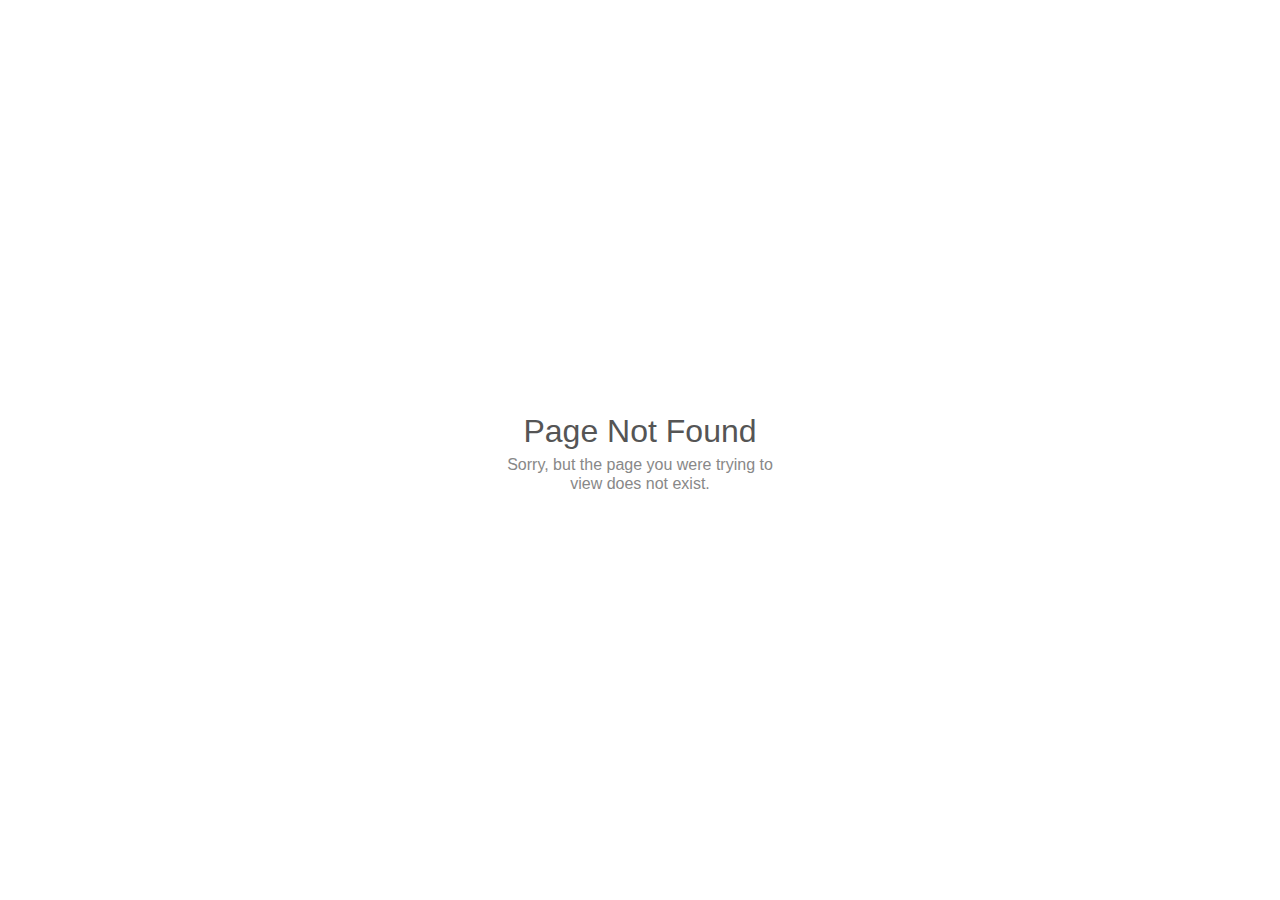
<file: ajaxserver/index.htm>
<!doctype html>
<html lang="en">
<head>
    <meta charset="utf-8">
    <title>Page Not Found</title>
    <meta name="viewport" content="width=device-width, initial-scale=1">
    <style>

        * {
            line-height: 1.5;
            margin: 0;
        }

        html {
            color: #888;
            font-family: sans-serif;
            text-align: center;
        }

        body {
            left: 50%;
            margin: -43px 0 0 -150px;
            position: absolute;
            top: 50%;
            width: 300px;
        }

        h1 {
            color: #555;
            font-size: 2em;
            font-weight: 400;
        }

        p {
            line-height: 1.2;
        }

        @media only screen and (max-width: 270px) {

            body {
                margin: 10px auto;
                position: static;
                width: 95%;
            }

            h1 {
                font-size: 1.5em;
            }

        }

    </style>
</head>
<body>
    <h1>Page Not Found</h1>
    <p>Sorry, but the page you were trying to view does not exist.</p>
</body>
</html>
<!-- IE needs 512+ bytes: http://blogs.msdn.com/b/ieinternals/archive/2010/08/19/http-error-pages-in-internet-explorer.aspx -->
</file>
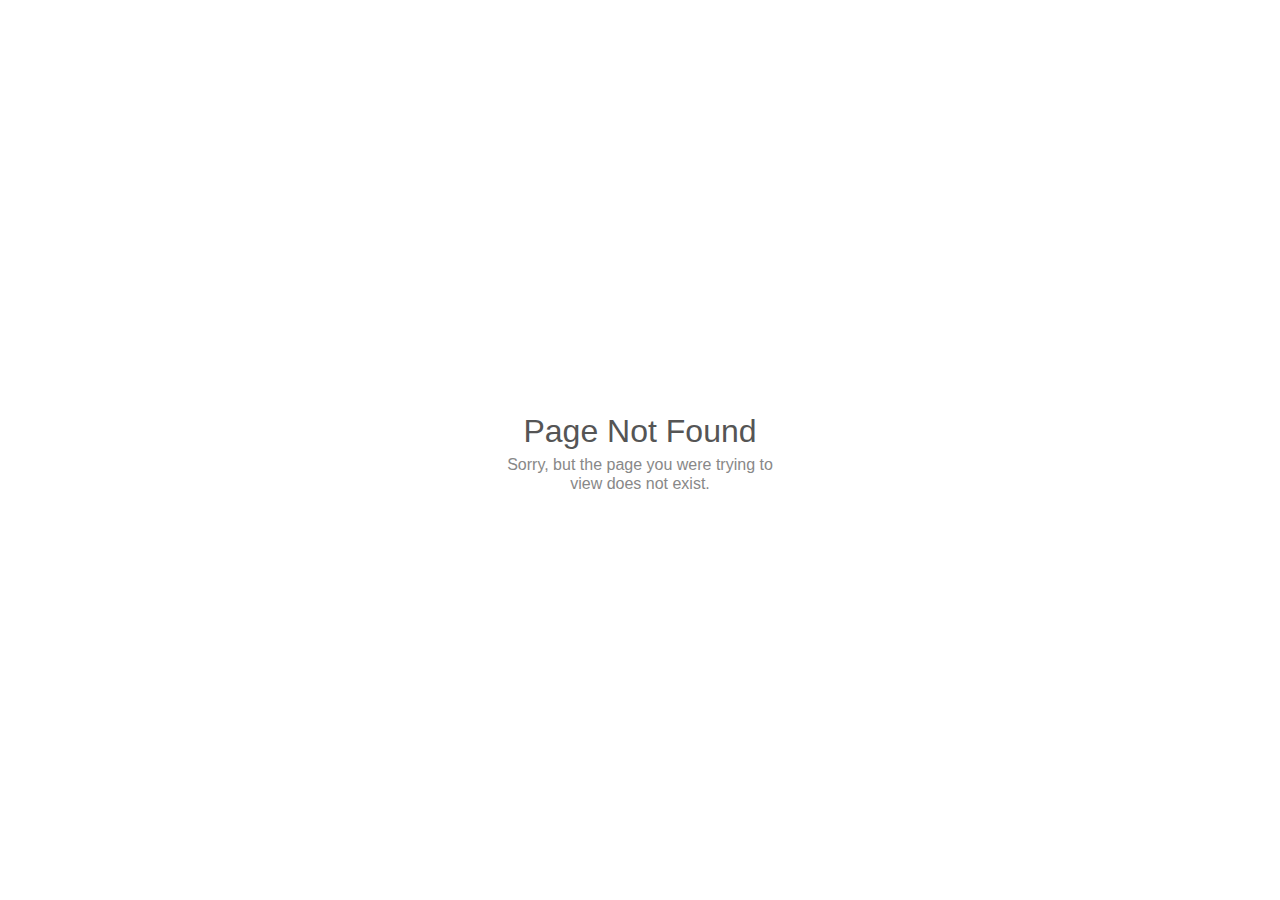
<file: css/index.html>
<!doctype html>
<html lang="en">
<head>
    <meta charset="utf-8">
    <title>Page Not Found</title>
    <meta name="viewport" content="width=device-width, initial-scale=1">
    <style>

        * {
            line-height: 1.5;
            margin: 0;
        }

        html {
            color: #888;
            font-family: sans-serif;
            text-align: center;
        }

        body {
            left: 50%;
            margin: -43px 0 0 -150px;
            position: absolute;
            top: 50%;
            width: 300px;
        }

        h1 {
            color: #555;
            font-size: 2em;
            font-weight: 400;
        }

        p {
            line-height: 1.2;
        }

        @media only screen and (max-width: 270px) {

            body {
                margin: 10px auto;
                position: static;
                width: 95%;
            }

            h1 {
                font-size: 1.5em;
            }

        }

    </style>
</head>
<body>
    <h1>Page Not Found</h1>
    <p>Sorry, but the page you were trying to view does not exist.</p>
	
</body>
</html>
<!-- IE needs 512+ bytes: http://blogs.msdn.com/b/ieinternals/archive/2010/08/19/http-error-pages-in-internet-explorer.aspx -->
</file>
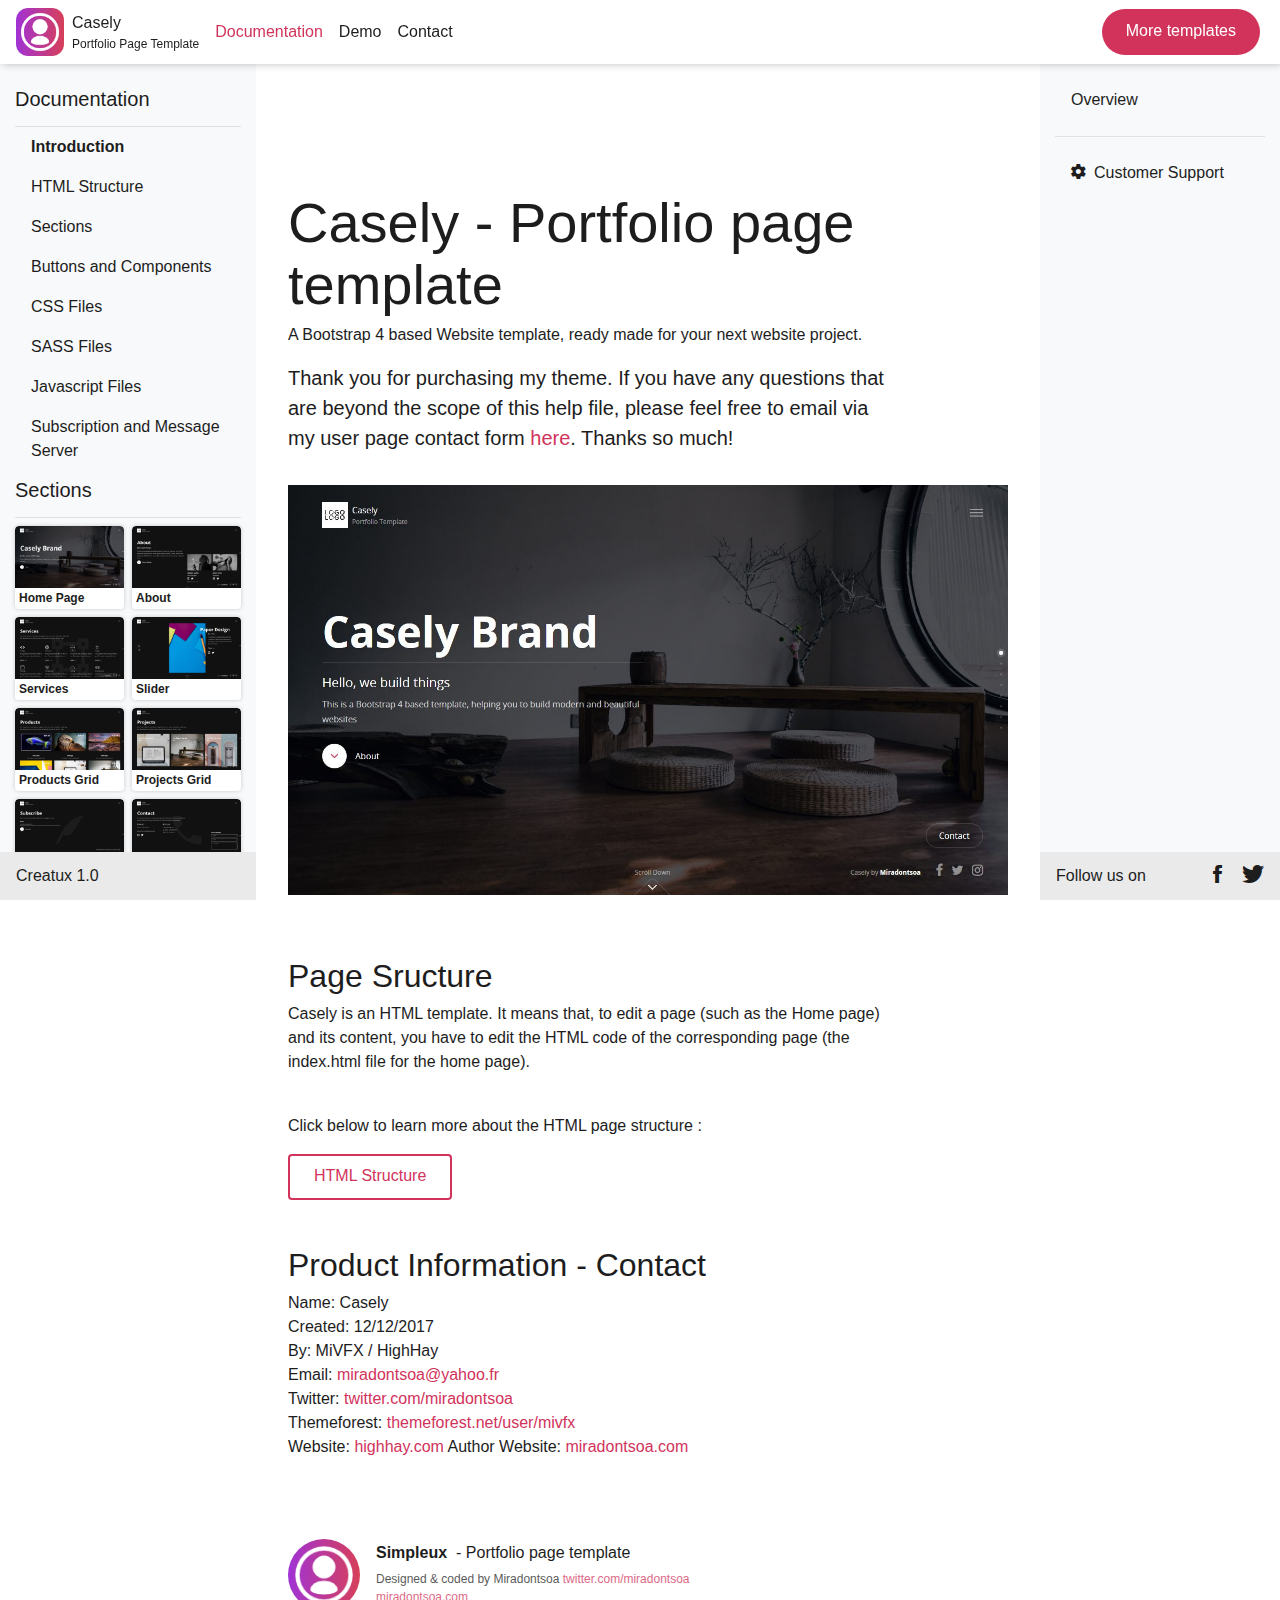
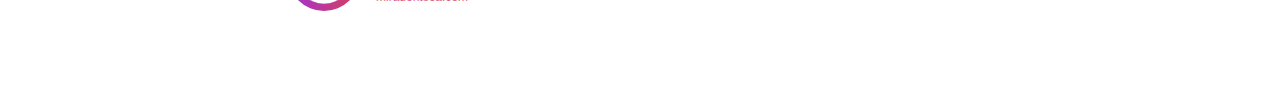
<file: docs/index.html>
<!doctype html>
<!--
Website By Miradontsoa / MiVFX
http://twitter.com/miradontsoa
http://miradontsoa.com
-->


<html class="no-js" lang="en">

<head>
	
<meta http-equiv="content-type" content="text/html; charset=UTF-8">

<!-- Page Title Here -->
<title>Simpleux - A portfolio / onepage template</title>

<!-- Meta -->
<!-- Page Description Here -->
<meta name="description" content="A beautiful and creative portfolio template. It is mobile friend (responsive) and comes with smooth animations">

<!-- Disable screen scaling-->
<meta name="viewport" content="width=device-width, user-scalable=no, initial-scale=1, maximum-scale=1, user-scalable=0">

<!-- Place favicon.ico and apple-touch-icon(s) in the root directory -->	
	<!-- Web fonts and Web Icons -->
<link rel="stylesheet" href="fonts/ionicons.min.css">


<!-- Uncomment below to load individualy vendor CSS -->
<link rel="stylesheet" href="css/bootstrap.css">
<link rel="stylesheet" href="js/prism.css">

<!-- Main CSS files -->
<link rel="stylesheet" href="css/main.css">


	<!-- alt layout -->
	<!-- <link rel="stylesheet" href="./css/style-color5.css"> -->
</head>

<body id="menu" class="dashboard-body">

	<!-- BEGIN OF site header Menu -->
<header class="dashboard-page-header menu-left scrolled-white topmenu-left no-menu-icon">
	<nav class="navbar navbar-expand-md fixed-top shadow">
		<!-- Begin of menu icon toggler -->
		<button class="navbar-toggler site-menu-icon" id="navMenuIcon">
			<span class="menu-icon">
				<div class="bars">
					<div class="bar1"></div>
					<div class="bar2"></div>
					<div class="bar3"></div>
				</div>
			</span>
		</button>
		<!-- End of menu icon toggler -->

		<!-- Begin of logo/brand -->
		<a class="navbar-brand" href="#">
			<span class="logo">
				<img class="light-logo" src="img/logo.png" alt="Logo">
			</span>
			<span class="text">
				<span class="line strong">Casely</span>
				<span class="line sub">Portfolio Page Template</span>
			</span>
		</a>
		<!-- End of logo/brand -->

		<!-- Begin of text menu -->
		<div class="navbar-menu">
			<ul class="navbar-nav navbar-nav-menu">
				<li class="nav-item active">
					<a class="nav-link" href="#">Documentation</a>
				</li>
				<li class="nav-item">
					<a class="nav-link" target="_blank" href="../demo.html">Demo</a>
				</li>
				<li class="nav-item">
					<a class="nav-link" href="index.html#contact">Contact</a>
				</li>
			</ul>
		</div>
		<!-- End of text menu -->

		<div class="navbar-actions">
			<!-- Begin of CTA Actions, & Icons menu -->
			<ul class="navbar-nav navbar-nav-actions">
				<li class="nav-item">
					<a class="btn btn-primary bg-gradient-red no-border btn-round" href="http://themeforest.net/user/mivfx/portfolio">
						More templates
					</a>
				</li>
			</ul>
			<!-- End of CTA & Icons menu -->
		</div>
		<!-- End of action buttons -->


	</nav>
</header>
<!-- END OF site header Menu-->

	<!-- BEGIN OF page main content -->
	<div class="page-main container-fluid" id="mainpage">

		<div class="row dashboard-container">
			<nav class="dashboard-sidebar dashboard-sidebar-left bg-light">
	<!-- begin of sidebar content -->
	<div class="sidebar-content">
		<!-- Begin of an item panel -->
		<div class="item-panel">
			<div class="item-header">
				<h3 class="title">Documentation</h3>
			</div>
			<ul class="item-block nav nav-pills flex-column">
				<li class="nav-item active">
					<a class="nav-link" href="index.html">Introduction</a>
				</li>
				<li class="nav-item ">
					<a class="nav-link" href="html-structure.html">HTML Structure</a>
				</li>
				<li class="nav-item ">
					<a class="nav-link" href="sections.html">Sections</a>
				</li>
				<li class="nav-item ">
					<a class="nav-link" href="buttons.html">Buttons and Components</a>
				</li>
				<li class="nav-item ">
					<a class="nav-link" href="css.html">CSS Files</a>
				</li>
				<li class="nav-item ">
					<a class="nav-link" href="sass.html">SASS Files</a>
				</li>
				<li class="nav-item ">
					<a class="nav-link" href="javascript.html">Javascript Files</a>
				</li>
				<li class="nav-item ">
					<a class="nav-link" href="server.html">Subscription and Message Server</a>
				</li>
			</ul>
		</div>
		<!-- End of an item panel -->

		<!-- Begin of an item panel -->
		<div class="item-panel">
			<div class="item-header">
				<h3 class="title">Sections</h3>
			</div>

			<div class="nav-grid">
				<div class="row">
					<div class="col col-6">
						<div class="grid-item">
							<a href="sections/section-home.html">
								<!-- a card card-primary -->
								<div class="card card-small fullimage minimal">
									<div class="card-img-top">
										<img src="img/home.jpg" alt="Card image">
									</div>
									<div class="card-block with-desc">
										<h4 class="card-title">Home Page</h4>
									</div>
								</div>
							</a>
						</div>
					</div>
					<div class="col col-6">
						<div class="grid-item">
							<a href="sections/section-about.html">
								<!-- a card card-primary -->
								<div class="card card-small fullimage minimal">
									<div class="card-img-top">
										<img src="img/about.jpg" alt="Card image">
									</div>
									<div class="card-block with-desc">
										<h4 class="card-title">About</h4>
									</div>
								</div>
							</a>
						</div>
					</div>
					<div class="col col-6">
						<div class="grid-item">
							<a href="sections/section-services.html">
								<!-- a card card-primary -->
								<div class="card card-small fullimage minimal">
									<div class="card-img-top">
										<img src="img/services.jpg" alt="Card image">
									</div>
									<div class="card-block with-desc">
										<h4 class="card-title">Services</h4>
									</div>
								</div>
							</a>
						</div>
					</div>
					<div class="col col-6">
						<div class="grid-item">
							<a href="sections/section-slider.html">
								<!-- a card card-primary -->
								<div class="card card-small fullimage minimal">
									<div class="card-img-top">
										<img src="img/slider.jpg" alt="Card image">
									</div>
									<div class="card-block with-desc">
										<h4 class="card-title">Slider</h4>
									</div>
								</div>
							</a>
						</div>
					</div>
					<div class="col col-6">
						<div class="grid-item">
							<a href="sections/section-products.html">
								<!-- a card card-primary -->
								<div class="card card-small fullimage minimal">
									<div class="card-img-top">
										<img src="img/products.jpg" alt="Card image">
									</div>
									<div class="card-block with-desc">
										<h4 class="card-title">Products Grid</h4>
									</div>
								</div>
							</a>
						</div>
					</div>
					<div class="col col-6">
						<div class="grid-item">
							<a href="sections/section-projects.html">
								<!-- a card card-primary -->
								<div class="card card-small fullimage minimal">
									<div class="card-img-top">
										<img src="img/projects.jpg" alt="Card image">
									</div>
									<div class="card-block with-desc">
										<h4 class="card-title">Projects Grid</h4>
									</div>
								</div>
							</a>
						</div>
					</div>
					<div class="col col-6">
						<div class="grid-item">
							<a href="sections/section-subscription.html">
								<!-- a card card-primary -->
								<div class="card card-small fullimage minimal">
									<div class="card-img-top">
										<img src="img/register.jpg" alt="Card image">
									</div>
									<div class="card-block with-desc">
										<h4 class="card-title">Subscription</h4>
									</div>
								</div>
							</a>
						</div>
					</div>
					<div class="col col-6">
						<div class="grid-item">
							<a href="sections/section-contact.html">
								<!-- a card card-primary -->
								<div class="card card-small fullimage minimal">
									<div class="card-img-top">
										<img src="img/contact.jpg" alt="Card image">
									</div>
									<div class="card-block with-desc">
										<h4 class="card-title">Contact Info</h4>
									</div>
								</div>
							</a>
						</div>
					</div>
					<div class="col col-6">
						<div class="grid-item">
							<a href="sections/section-gallery.html">
								<!-- a card card-primary -->
								<div class="card card-small fullimage minimal">
									<div class="card-img-top">
										<img src="img/gallery.jpg" alt="Card image">
									</div>
									<div class="card-block with-desc">
										<h4 class="card-title">Gallery</h4>
									</div>
								</div>
							</a>
						</div>
					</div>
					<div class="col col-6">
						<div class="grid-item">
							<a href="sections/section-itempage.html">
								<!-- a card card-primary -->
								<div class="card card-small fullimage minimal">
									<div class="card-img-top">
										<img src="img/item-page.jpg" alt="Card image">
									</div>
									<div class="card-block with-desc">
										<h4 class="card-title">Item Page</h4>
									</div>
								</div>
							</a>
						</div>
					</div>
				</div>
			</div>
		</div>
		<!-- End of an item panel -->

		

	</div>
	<!-- end of sidebar-content -->
	
	<!-- begin of sidebar-footer -->
	<div class="sidebar-footer bg-footer">
		<div class="footer-left">
			<span class="">
				Creatux 1.0
			</span>
		</div>
	</div>
	<!-- end of sidebar-footer -->
</nav>
			<main role="main" class="dashboard-main ml-sidebar mr-sidebar">
				<!-- Begin of description section -->
<div class="section section-description fp-auto-height-responsive bg-white bg-bright" data-section="description-about">
	<!-- Begin of section wrapper -->
	<div class="section-wrapper padding-top padding-bottom">
		<!-- title -->
		<div class="section-title title-large">
		</div>

		<!-- content -->
		<div class="section-content">
			<article class="article article-doc">
				<div class="article-content">
					<div class="wrapper">
							<h2 class="display-4 display-title" id="overview">Casely - Portfolio page template</h2>
<p>A Bootstrap 4 based Website template, ready made for your next website project.</p>
<p class="lead blog-description">Thank you for purchasing my theme. If you have any questions that are beyond the scope of this help file, please feel free to email via my user page contact form <a href="http://themeforest.net/user/mivfx">here</a>. Thanks so much!</p>

<img src="img/home.jpg" alt="Homepage">
<h2>Page Sructure</h2>
<p>Casely is an HTML template. 
    It means that, to edit a page (such as the Home page) and its content,
        you have to edit the HTML code of the corresponding page (the index.html file for the home page). 
</p>
<p>
    <br>Click below to learn more about the HTML page structure :
</p>
<div>
    <a class="btn btn-outline-primary" href="./html-structure.html">
        HTML Structure
    </a>
</div>

<h2 id="contact">Product Information - Contact</h2>
<p class="blog-post-meta">
        Name: Casely<br>
        Created: 12/12/2017<br>
        By: MiVFX / HighHay<br>
        Email: <a href="mailto:miradontsoa@yahoo.fr">miradontsoa@yahoo.fr</a><br>
        Twitter: <a href="http://twitter.com/miradontsoa">twitter.com/miradontsoa</a><br>
        Themeforest: <a href="http://themeforest.net/user/mivfx">themeforest.net/user/mivfx</a>
        <br>
        Website: <a href="http://highhay.com">highhay.com</a>
        Author Website: <a href="http://miradontsoa.com">miradontsoa.com</a>
</p>


					</div>
				</div>
				<footer class="article-footer">
					<div class="article-details">
						<div class="media media-article-title">
							<img class="media-image d-flex align-self-center mr-3 rounded-circle" src="img/logo.png" alt="Generic placeholder image">
							<div class="media-body align-self-center">
								<h5 class="mt-0 media-title"><strong>Simpleux</strong> &nbsp;-  Portfolio page template</h5>
								<p class="mb-0 t-nowrap">Designed &amp; coded by Miradontsoa <a href="//twitter.com/miradontsoa">twitter.com/miradontsoa</a></p>
								<p class="mb-0 t-nowrap"> <a href="//miradontsoa.com">miradontsoa.com</a></p>
							</div>
						</div>
					</div>
				</footer>
			</article>
		</div>

	</div>
	<!-- End of section wrapper -->
</div>
<!-- End of description section -->

			</main>

			<nav class="dashboard-sidebar dashboard-sidebar-right bg-light">
	<!-- begin of sidebar content -->
	<div class="sidebar-content">
		<!-- Begin of an item panel -->
		<div class="item-panel">
			<ul class="item-block nav nav-pills flex-column">
					<li class="nav-item">
						<a class="nav-link" href="#overview">Overview</a>
					</li>
			</ul>
		</div>
		<!-- End of an item panel -->

		<!-- Begin of an item panel -->
		<div class="item-panel">
			<hr class="separator">
			<ul class="item-block nav nav-pills flex-column">
				<li class="nav-item">
					<a class="nav-link" href="index.html#contact">
						<i class="icon ion-android-settings"></i>Customer Support</a>
				</li>
			</ul>
		</div>
		<!-- End of an item panel -->


	</div>
	<!-- end of sidebar-content -->
	
	<!-- begin of sidebar-footer -->
	<div class="sidebar-footer bg-footer">
		<div class="footer-left">
			<span class="">
				Follow us on
			</span>
		</div>
		<div class="footer-right">
			<div class="icon-btns">
				<a class="icon-btn" href="//facebook.com/highhay">
					<i class="icon ion-social-facebook"></i>
				</a>
				<a class="icon-btn" href="//twitter.com/miradontsoa">
					<i class="icon ion-social-twitter"></i>
				</a>
			</div>
		</div>
	</div>
	<!-- end of sidebar-footer -->
</nav>		</div>
		
	</div>
	<!-- END OF page main content -->
	
	
<!-- scripts -->
<!-- All Javascript plugins goes here -->
<!--		<script src="//code.jquery.com/jquery-1.12.4.min.js"></script>-->
<script src="js/prism.js"></script>

</body>

</html>
</file>
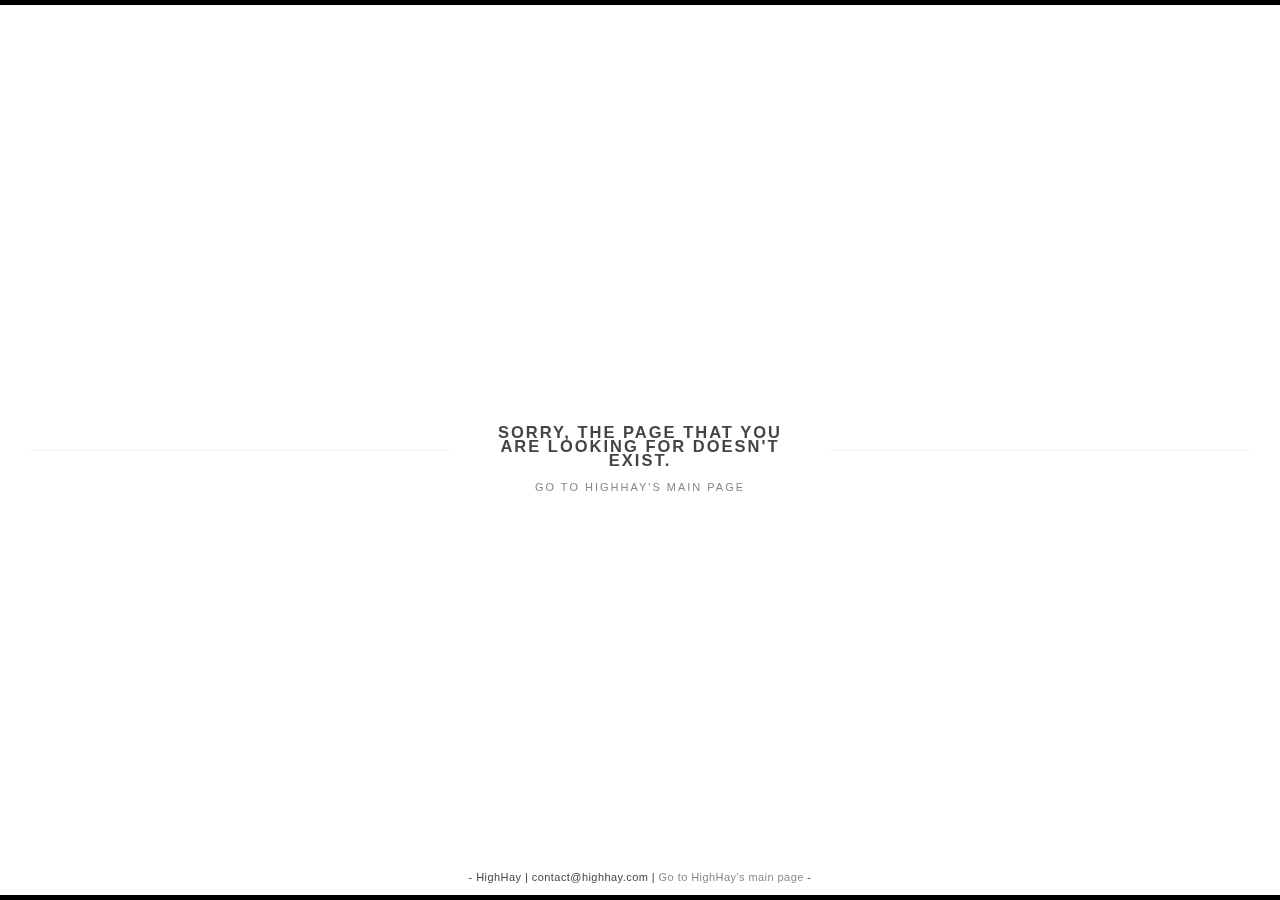
<file: fonts/index.htm>
<!--highhay.com-->
<!DOCTYPE html>
<!--[if IE 8]> 				 <html class="no-js lt-ie9" lang="en" > <![endif]-->
<!--[if gt IE 8]><!-->
<html class="no-js" lang="en" >
	<!--<![endif]-->
	<head>
		<meta charset="utf-8">
		<meta http-equiv="Content-Type" content="text/html; charset=utf-8" />

		<title>HighHay</title>
		<!-- Behavioral Meta Data -->
		<meta name="apple-mobile-web-app-capable" content="yes">
		<meta name="viewport" content="width=device-width, initial-scale=1, maximum-scale=1, user-scalable=no">
		

		<!-- Core Meta Data -->
		<meta name="author" content="High Hay (HighHay) digital agency">
		<meta name="description" content="High Hay (HighHay) is a digital creation agency. We design efficient websites and make mobile and web applications">
		<meta name="keywords" content="high hay,highhay,design,responsive,digital agency, efficient,powerful,efficiency,web-design,mobile,e-learning,
		                          web application">
	</head>
	<body>
		<div class="container">
			<div class="important-notes">				
				<h2>Sorry, the page that you are looking for doesn't exist.</h2>
				<p>
					<a href="http://highhay.com" style="margin-top:">Go to HighHay's main page</a>				
				</p>
			</div>
			<p class="copyright">
				- <span>HighHay | contact@highhay.com | <a href="http://highhay.com">Go to HighHay's main page</a></span> -
			</p>
			
			
		</div>
	</body>
	<style>
	h4{
		color: #333;
	}
	a{
		color:#397BA7;
		text-decoration:none;
	}
	a:visited{
		color:#2065A6;
		text-decoration:none;
	}
	
	html, body, .container{ height: 100%; margin: 0; padding: 0; }
	body{
		min-width: 320px;
		overflow: hidden;
	}
	body{
		font-family: Helvetica, Arial, sans-serif;
		font-size: 11px;
		font-weight: 200;
		letter-spacing: 2px;
		line-height: 14px;
		text-transform: uppercase;
		color: #444;
	}
	a{
		color: #888;
		text-decoration: none;
	}
	a:hover{
		color: #000;
	}
	.container{
		width: 100%;
		box-shadow: 0px -5px 0 0px #000 inset, 0px 5px 0 0px #000 inset;
	}
	.important-notes{
		width: 320px;
		height: 78px;
		padding: 0px 30px;
		position: absolute;
		top: 50%;
		left: 50%;
		margin: -39px 0 0 -190px;
		background: #fff;
		text-align: center;
	}
	.important-notes:before{
		content: '';
		position: fixed;
		left: 30px;
		right: 30px;
		height: 1px;
		background: rgba(207,207,207,0.3);
		top: 50%;
		z-index: -1;
	}
	.copyright{
		position: absolute;
		width: 100%;
		bottom: 5px;
		text-align: center;
		text-transform: none;
		letter-spacing: 0.04em;
	}
	@media screen and (max-width: 400px){
		.important-notes{
			-webkit-transform: scale(0.6);
			-moz-transform: scale(0.6);
			-o-transform: scale(0.6);
			-ms-transform: scale(0.6);
			-webkit-transform: scale(0.6);
		}
	}
	</style>
</html>
</file>
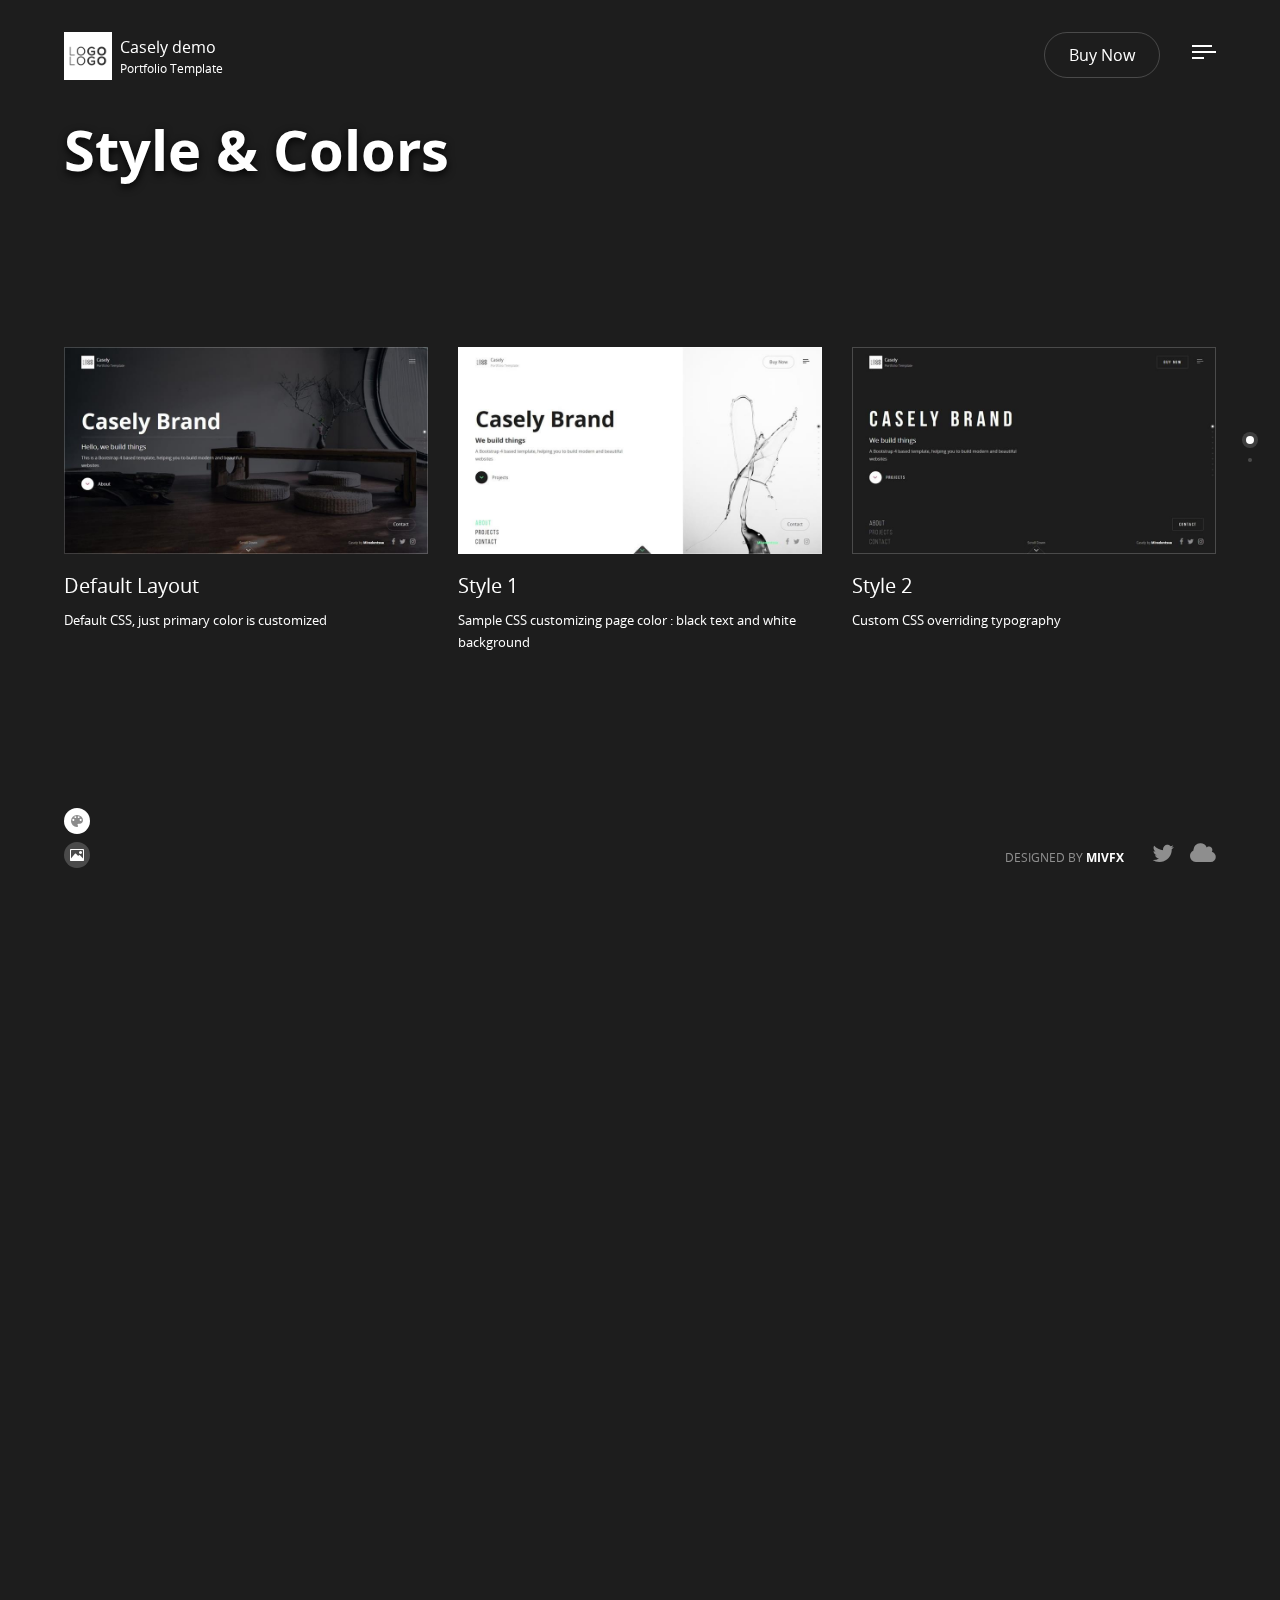
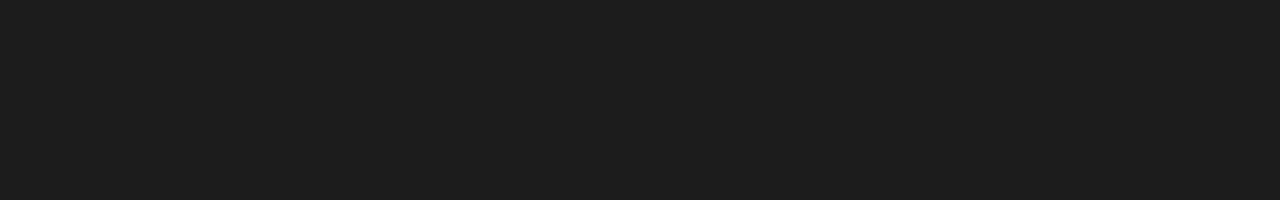
<file: demo.html>
<!doctype html>
<!--
Website By Miradontsoa / MiVFX
http://twitter.com/miradontsoa
http://miradontsoa.com
-->

<html class="no-js" lang="en">

<head>
  <meta http-equiv="content-type" content="text/html; charset=UTF-8">

  <!-- Page Title Here -->
  <title>Casely - A portfolio / onepage template</title>

  <!-- Meta -->
  <!-- Page Description Here -->
  <meta name="description" content="A beautiful and creative portfolio template. It is mobile friend (responsive) and comes with smooth animations">

  <!-- Disable screen scaling-->
  <meta name="viewport" content="width=device-width, user-scalable=no, initial-scale=1, maximum-scale=1, user-scalable=0">

  <!-- Twitter Meta -->
  <meta name="twitter:site" content="@miradontsoa">
  <meta name="twitter:creator" content="@miradontsoa">
  <meta name="twitter:card" content="summary">
  <meta name="twitter:title" content="Page Title">
  <meta name="twitter:description" content="Description of the page">
  <meta name="twitter:image" content="/img/bg-default.jpg">

  <!-- Facebook Meta -->
  <meta property="og:url" content="your website url here">
  <meta property="og:title" content="Page Title">
  <meta property="og:description" content="Description of the page">
  <meta property="og:type" content="website">
  <meta property="og:image" content="/img/bg-default.jpg">
  <meta property="og:image:secure_url" content="/img/bg-default.jpg">
  <meta property="og:image:type" content="image/jpg">
  <meta property="og:image:width" content="1200">
  <meta property="og:image:height" content="630">

  <!-- Place favicon.ico and apple-touch-icon(s) in the root directory -->
  <!-- Web fonts and Web Icons -->
  <link rel="stylesheet" href="./fonts/opensans/stylesheet.css">
  <link rel="stylesheet" href="./fonts/bebas/stylesheet.css">
  <link rel="stylesheet" href="./fonts/ionicons.min.css">
  <link rel="stylesheet" href="./fonts/font-awesome.min.css">

  <!-- Vendor CSS style -->
  <link rel="stylesheet" href="./css/pageloader.css">

  <!-- Uncomment below to load individualy vendor CSS -->
  <link rel="stylesheet" href="./css/bootstrap.min.css">
  <link rel="stylesheet" href="./js/vendor/swiper.min.css">
  <link rel="stylesheet" href="./js/vendor/jquery.fullpage.min.css">
  <link rel="stylesheet" href="./js/vegas/vegas.min.css">

  <!-- Main CSS files -->
  <link rel="stylesheet" href="./css/main.css">

  <!-- add alt layout here -->

  <script src="./js/vendor/modernizr-2.7.1.min.js"></script>
</head>

<body id="menu" class="body-page">
  <!--[if lt IE 8]>
            <p class="browsehappy">You are using an <strong>outdated</strong> browser. Please <a href="http://browsehappy.com/">upgrade your browser</a> to improve your experience.</p>
        <![endif]-->

  <!-- Page Loader : just comment these lines to remove it -->
  <div class="page-loader" id="page-loader">
    <div>
      <div class="icon ion-spin"></div>
      <p>loading</p>
    </div>
  </div>

  <!-- BEGIN OF site header Menu -->
  <header class="page-header navbar page-header-alpha scrolled-white menu-right topmenu-right">

    <!-- Begin of menu icon toggler -->
    <button class="navbar-toggler site-menu-icon" id="navMenuIcon">
      <!-- Available class : menu-icon-dot / menu-icon-thick /menu-icon-random -->
      <span class="menu-icon menu-icon-random">
        <span class="bars">
          <span class="bar1"></span>
          <span class="bar2"></span>
          <span class="bar3"></span>
        </span>
      </span>
    </button>
    <!-- End of menu icon toggler -->

    <!-- Begin of logo/brand -->
    <a class="navbar-brand" href="./#">
      <span class="logo">
        <img class="light-logo" src="img/logo.png" alt="Logo">
      </span>
      <span class="text">
        <span class="line">Casely demo</span>
        <span class="line sub">Portfolio Template</span>
      </span>
    </a>
    <!-- End of logo/brand -->

    <!-- begin of menu wrapper -->
    <div class="all-menu-wrapper" id="navbarMenu">
      <!-- Begin of top menu -->
      <nav class="navbar-topmenu">
        <!-- Begin of CTA Actions, & Icons menu -->
        <ul class="navbar-nav navbar-nav-actions">
          <li class="nav-item">
            <a class="btn btn-outline-white btn-round" target="_blank" href="https://themeforest.net/user/mivfx/portfolio">
              Buy Now
            </a>
          </li>
        </ul>
        <!-- End of CTA & Icons menu -->
      </nav>
      <!-- End of top menu -->

      <!-- Begin of hamburger mainmenu menu -->
      <nav class="navbar-mainmenu">
        <ul class="navbar-nav mr-auto">
          <li class="nav-item active">
            <a class="nav-link" href="./index.html#home">Home
              <span class="sr-only">(current)</span>
            </a>
          </li>
          <li class="nav-item">
            <a class="nav-link" href="./gallery.html">Gallery</a>
          </li>
          <li class="nav-item">
            <a class="nav-link" href="./item.html">Item</a>
          </li>
          <li class="nav-item">
            <a class="nav-link" href="./demo.html#contact">Demo</a>
          </li>
        </ul>
      </nav>
      <!-- End of hamburger mainmenu menu -->

      <!-- Begin of sidebar nav menu params class: text-only / icon-only-->
      <nav class="navbar-sidebar icon-only">
        <ul class="navbar-nav" id="qmenu">
          <li class="nav-item" data-menuanchor="style">
            <a href="#style">
              <i class="icon ion-android-color-palette"></i>
              <span class="txt">Style</span>
            </a>
          </li>
          <li class="nav-item" data-menuanchor="background">
            <a href="#background">
              <i class="icon ion-image"></i>
              <span class="txt">Background</span>
            </a>
          </li>
        </ul>
      </nav>
      <!-- End of sidebar nav menu -->
    </div>
    <!-- end of menu wrapper -->

  </header>
  <!-- END OF site header Menu-->

  <!-- BEGIN OF page cover -->
  <div class="page-cover">

  </div>
  <!--END OF page cover -->

  <!-- BEGIN OF page main content -->
  <main class="page-main page-fullpage main-anim" id="mainpage">


    <!-- Begin of list grid 1 section -->
    <div class="section section-grid section-centered demo-section" data-section="style">
      <!-- Begin of section wrapper -->
      <div class="section-wrapper fullwidth with-margin">


        <div class="section-aside aside-top anim translateUp">
          <!-- title and description -->
          <div class="title-desc">
            <h2 class="display-4 display-title anim-1">Style &amp; Colors</h2>
          </div>

        </div>

        <!-- Begin of item list -->
        <div class="section-content row justify-content-between">
          <!-- item  -->
          <div class="col-12 col-sm-6 col-md-4 center-vh">
            <div class="section-content anim translateUp">
              <div class="images text-center">
                <div class="img-frame-normal">
                  <div class="img-1 shadow">
                    <a href="index.html">
                      <img class="img" src="demopage/default.jpg" alt="Image">
                    </a>
                  </div>
                  <div class="legend text-left pos-abs">
                    <h5>Default Layout</h5>
                    <p class="small">Default CSS, just primary color is customized</p>
                  </div>
                </div>
              </div>
            </div>
          </div>
          <!-- item  -->
          <div class="col-12 col-sm-6 col-md-4 center-vh">
            <div class="section-content anim">
              <div class="images text-center">
                <div class="img-frame-normal">
                  <div class="img-1 shadow">
                    <a href="index-style1.html">
                      <img class="img" src="demopage/style1.jpg" alt="Image">
                    </a>
                  </div>
                  <div class="legend text-left pos-abs">
                    <h5>Style 1</h5>
                    <p class="small">Sample CSS customizing page color : black text and white background</p>
                  </div>
                </div>
              </div>
            </div>
          </div>
          <!-- item  -->
          <div class="col-12 col-sm-6 col-md-4 center-vh">
            <div class="section-content anim translateDown">
              <div class="images text-center">
                <div class="img-frame-normal">
                  <div class="img-1 shadow">
                    <a href="index-style2.html">
                      <img class="img" src="demopage/style2.jpg" alt="Image">
                    </a>
                  </div>
                  <div class="legend text-left pos-abs">
                    <h5>Style 2</h5>
                    <p class="small">Custom CSS overriding typography</p>
                  </div>
                </div>
              </div>
            </div>
          </div>
        </div>
        <!-- End of item list -->

      </div>
      <!-- End of section wrapper -->
    </div>
    <!-- End of list grid 1 section -->

    <!-- Begin of list grid 1 section -->
    <div class="section section-grid section-centered demo-section" data-section="background">
      <!-- Begin of section wrapper -->
      <div class="section-wrapper fullwidth with-margin">


        <div class="section-aside aside-top anim translateUp">
          <!-- title and description -->
          <div class="title-desc">
            <h2 class="display-4 display-title anim-1">Background</h2>
          </div>

        </div>

        <!-- Begin of item list -->
        <div class="section-content row justify-content-between">
          <!-- item  -->
          <div class="col-12 col-sm-6 col-md-4 center-vh">
            <div class="section-content anim translateUp">
              <div class="images text-center">
                <div class="img-frame-normal">
                  <div class="img-1 shadow">
                    <a href="index-particle.html">
                      <img class="img" src="demopage/particle.jpg" alt="Image">
                    </a>
                  </div>
                  <div class="legend text-left pos-abs">
                    <h5>Particle</h5>
                    <p class="small">Particle animation layer</p>
                  </div>
                </div>
              </div>
            </div>
          </div>
          <!-- item  -->
          <div class="col-12 col-sm-6 col-md-4 center-vh">
            <div class="section-content anim">
              <div class="images text-center">
                <div class="img-frame-normal">
                  <div class="img-1 shadow">
                    <a href="index-slideshow.html">
                      <img class="img" src="demopage/slideshow.jpg" alt="Image">
                    </a>
                  </div>
                  <div class="legend text-left pos-abs">
                    <h5>Slideshow</h5>
                    <p class="small">Fullscreen background image slideshow</p>
                  </div>
                </div>
              </div>
            </div>
          </div>
          <!-- item  -->
          <div class="col-12 col-sm-6 col-md-4 center-vh">
            <div class="section-content anim translateDown">
              <div class="images text-center">
                <div class="img-frame-normal">
                  <div class="img-1 shadow">
                    <a href="index-video.html">
                      <img class="img" src="demopage/video.jpg" alt="Image">
                    </a>
                  </div>
                  <div class="legend text-left pos-abs">
                    <h5>Video</h5>
                    <p class="small">Fullscreen video background</p>
                  </div>
                </div>
              </div>
            </div>
          </div>
        </div>
        <!-- End of item list -->

      </div>
      <!-- End of section wrapper -->
    </div>
    <!-- End of list grid 1 section -->

  </main>
  <!-- END OF page main content -->

  <!-- BEGIN OF page footer -->
  <footer id="site-footer" class="page-footer">
    <!-- Left content -->

    <!-- Right content -->
    <div class="footer-right">
      <p class="note">DESIGNED BY
        <a href="https://themeforest.com/user/mivfx/portfolio">
          <span class="marked">MIVFX</span>
        </a>
      </p>
      <ul class="social">
        <li>
          <a href="//twitter.com/miradontsoa">
            <i class="icon fa fa-twitter"></i>
          </a>
        </li>
        <li>
          <a href="//miradontsoa.com">
            <i class="icon fa fa-cloud"></i>
          </a>
        </li>
      </ul>
    </div>
  </footer>
  <!-- END OF site footer -->

  <!-- scripts -->
  <!-- All Javascript plugins goes here -->
  <script src="./js/vendor/jquery-1.12.4.min.js"></script>
  <script src="./js/slick/slick.min.js"></script>

  <!-- All vendor scripts -->
  <script src="./js/vendor/parallax.min.js"></script>
  <script src="./js/vendor/scrolloverflow.min.js"></script>
  <script src="./js/vendor/all.js"></script>
  <script src="./js/particlejs/particles.min.js"></script>

  <!-- Countdown script -->
  <script src="./js/jquery.downCount.js"></script>

  <!-- Form script -->
  <script src="./js/form_script.js"></script>

  <!-- Javascript main files -->
  <script src="./js/main.js"></script>


</body>

</html>
</file>
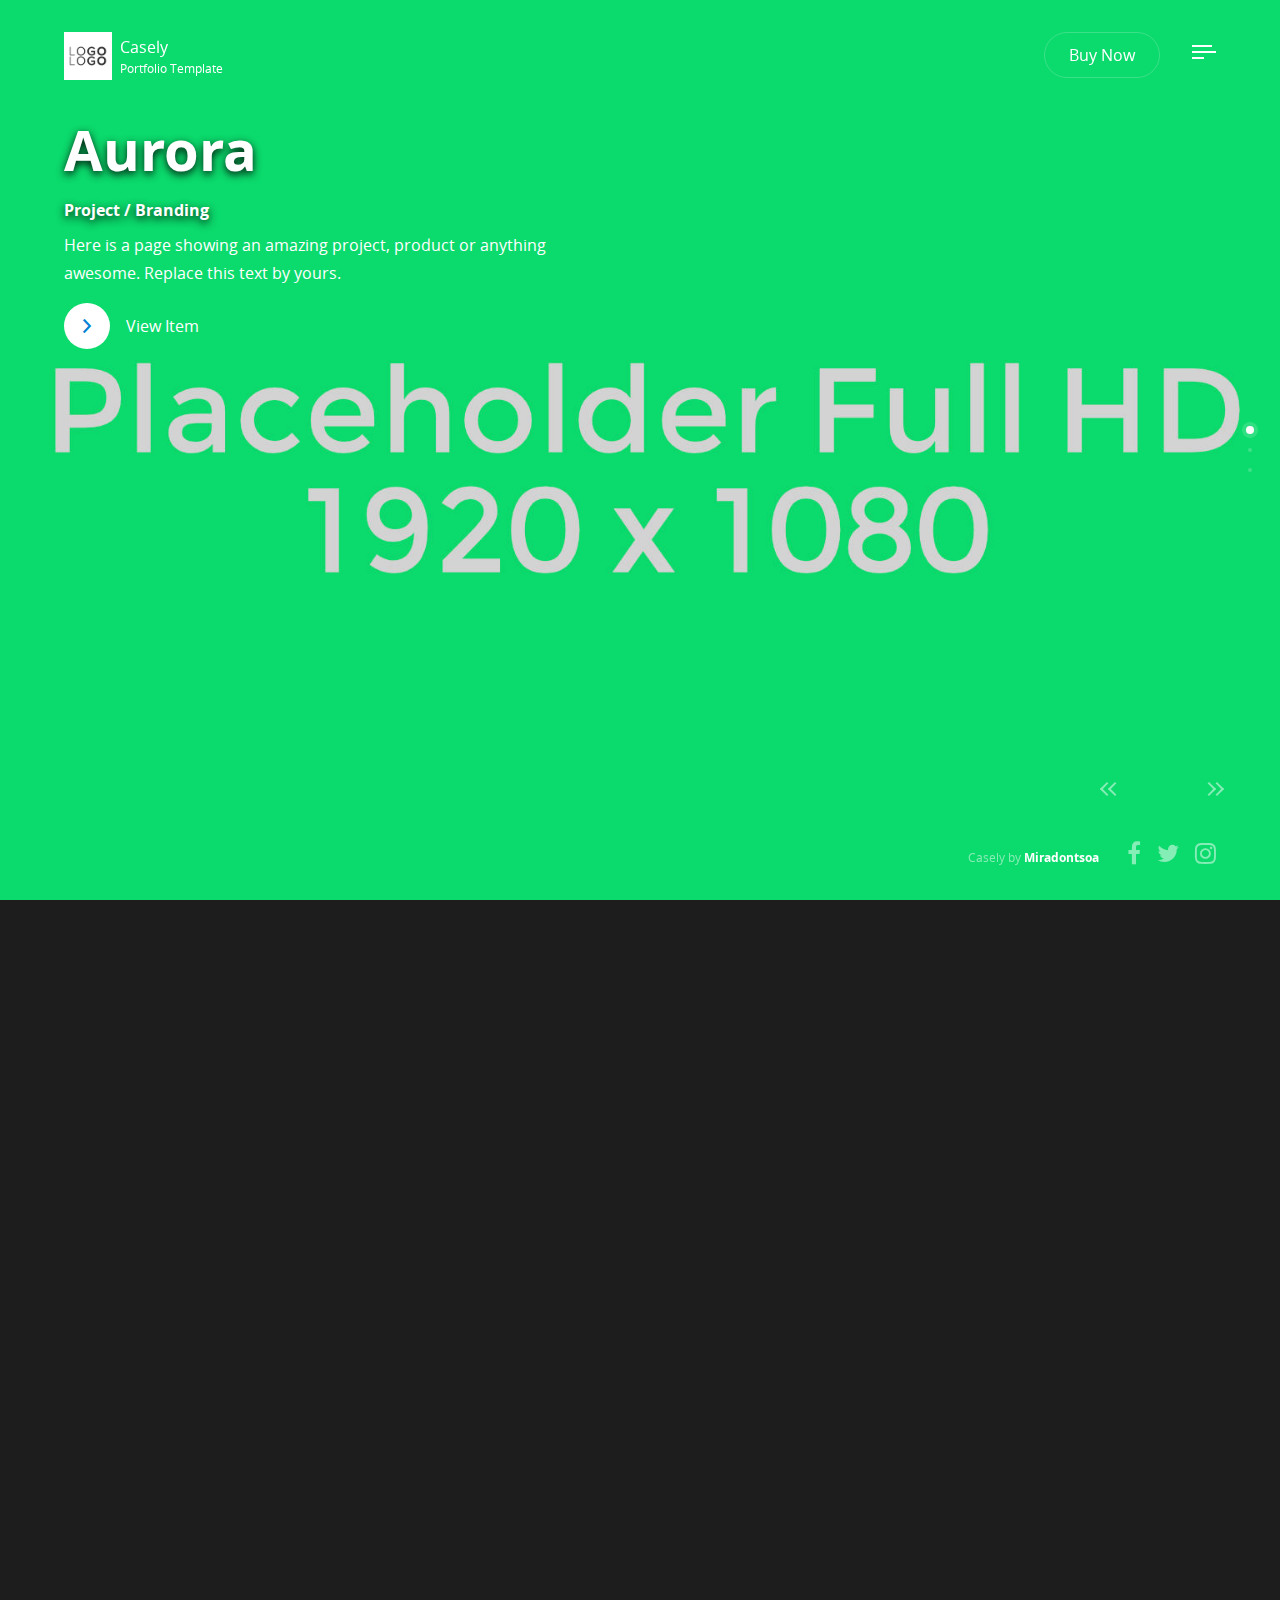
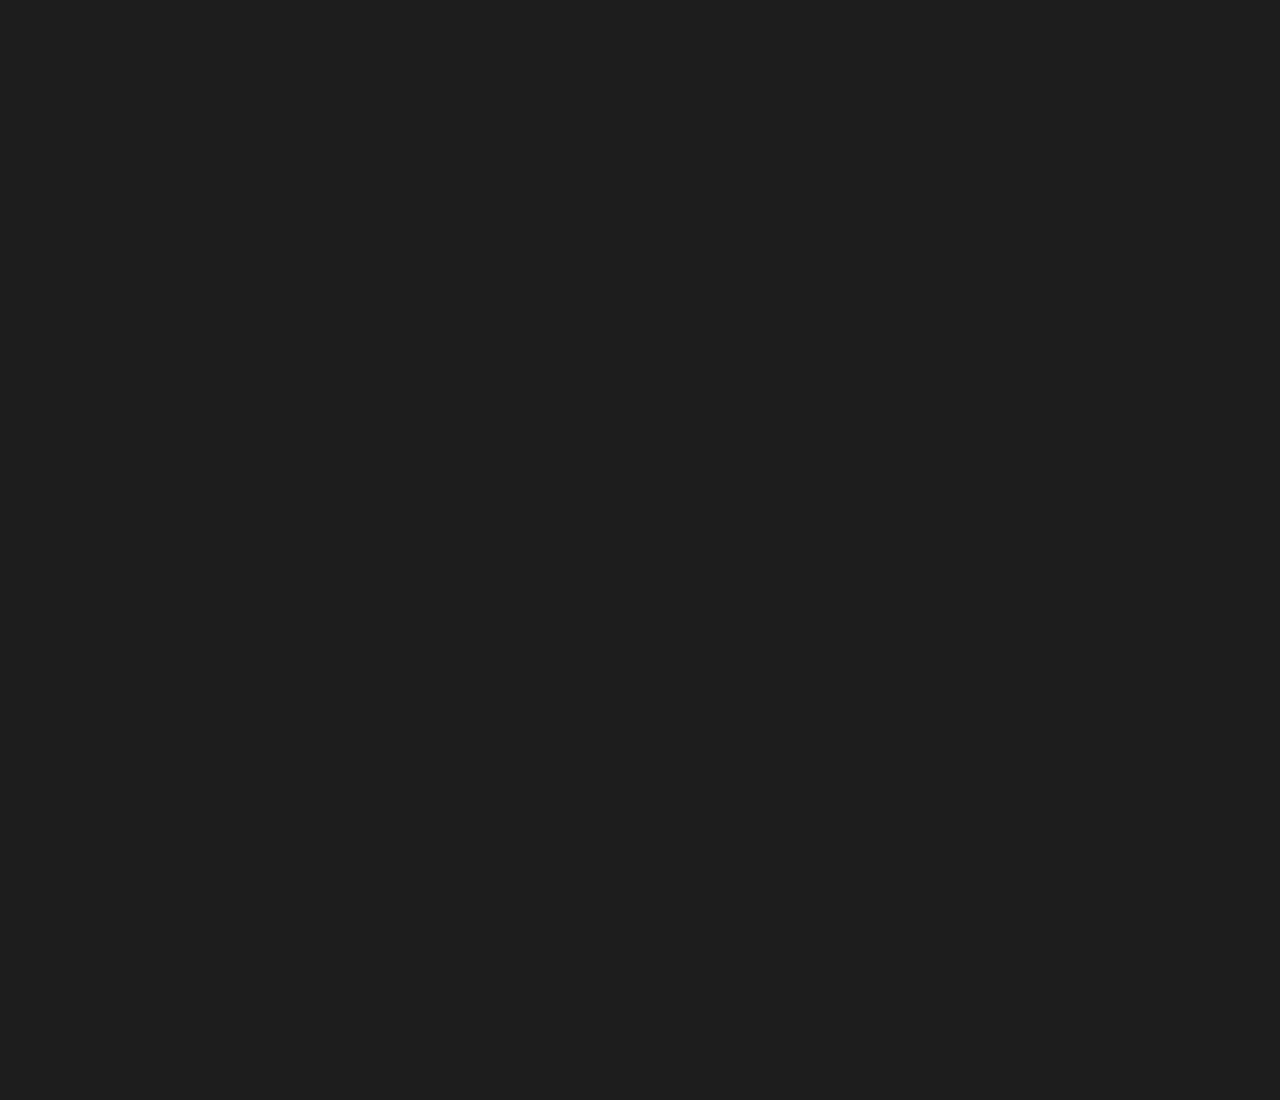
<file: gallery-default.html>
<!doctype html>
<!--
Website By Miradontsoa / MiVFX
http://twitter.com/miradontsoa
http://miradontsoa.com
-->

<html class="no-js" lang="en">

<head>
  <meta http-equiv="content-type" content="text/html; charset=UTF-8">

  <!-- Page Title Here -->
  <title>Casely - A portfolio / onepage template</title>

  <!-- Meta -->
  <!-- Page Description Here -->
  <meta name="description" content="A beautiful and creative portfolio template. It is mobile friend (responsive) and comes with smooth animations">

  <!-- Disable screen scaling-->
  <meta name="viewport" content="width=device-width, user-scalable=no, initial-scale=1, maximum-scale=1, user-scalable=0">

  <!-- Twitter Meta -->
  <meta name="twitter:site" content="@miradontsoa">
  <meta name="twitter:creator" content="@miradontsoa">
  <meta name="twitter:card" content="summary">
  <meta name="twitter:title" content="Page Title">
  <meta name="twitter:description" content="Description of the page">
  <meta name="twitter:image" content="/img/bg-default.jpg">

  <!-- Facebook Meta -->
  <meta property="og:url" content="your website url here">
  <meta property="og:title" content="Page Title">
  <meta property="og:description" content="Description of the page">
  <meta property="og:type" content="website">
  <meta property="og:image" content="/img/bg-default.jpg">
  <meta property="og:image:secure_url" content="/img/bg-default.jpg">
  <meta property="og:image:type" content="image/jpg">
  <meta property="og:image:width" content="1200">
  <meta property="og:image:height" content="630">

  <!-- Place favicon.ico and apple-touch-icon(s) in the root directory -->
  <!-- Web fonts and Web Icons -->
  <link rel="stylesheet" href="./fonts/opensans/stylesheet.css">
  <link rel="stylesheet" href="./fonts/bebas/stylesheet.css">
  <link rel="stylesheet" href="./fonts/ionicons.min.css">
  <link rel="stylesheet" href="./fonts/font-awesome.min.css">

  <!-- Vendor CSS style -->
  <link rel="stylesheet" href="./css/pageloader.css">

  <!-- Uncomment below to load individualy vendor CSS -->
  <link rel="stylesheet" href="./css/bootstrap.min.css">
  <link rel="stylesheet" href="./js/vendor/swiper.min.css">
  <link rel="stylesheet" href="./js/vendor/jquery.fullpage.min.css">
  <link rel="stylesheet" href="./js/vegas/vegas.min.css">

  <!-- Main CSS files -->
  <link rel="stylesheet" href="./css/main.css">

  <!-- add alt layout here -->
  <link rel="stylesheet" href="./css/style-default.css">

  <script src="./js/vendor/modernizr-2.7.1.min.js"></script>
</head>

<body id="menu" class="body-page">
  <!--[if lt IE 8]>
            <p class="browsehappy">You are using an <strong>outdated</strong> browser. Please <a href="http://browsehappy.com/">upgrade your browser</a> to improve your experience.</p>
        <![endif]-->

  <!-- Page Loader : just comment these lines to remove it -->
  <div class="page-loader" id="page-loader">
    <div>
      <div class="icon ion-spin"></div>
      <p>loading</p>
    </div>
  </div>

  <!-- BEGIN OF site header Menu -->
  <header class="page-header page-header-gallery navbar page-header-alpha scrolled-white menu-right topmenu-right">

    <!-- Begin of menu icon toggler -->
    <button class="navbar-toggler site-menu-icon" id="navMenuIcon">
      <!-- Available class : menu-icon-dot / menu-icon-thick /menu-icon-random -->
      <span class="menu-icon menu-icon-random">
        <span class="bars">
          <span class="bar1"></span>
          <span class="bar2"></span>
          <span class="bar3"></span>
        </span>
      </span>
    </button>
    <!-- End of menu icon toggler -->

    <!-- Begin of logo/brand -->
    <a class="navbar-brand" href="./#">
      <span class="logo">
        <img class="light-logo" src="img/logo.png" alt="Logo">
      </span>
      <span class="text">
        <span class="line">Casely</span>
        <span class="line sub">Portfolio Template</span>
      </span>
    </a>
    <!-- End of logo/brand -->

    <!-- begin of menu wrapper -->
    <div class="all-menu-wrapper" id="navbarMenu">
      <!-- Begin of top menu -->
      <nav class="navbar-topmenu">
        <!-- Begin of CTA Actions, & Icons menu -->
        <ul class="navbar-nav navbar-nav-actions">
          <li class="nav-item">
            <a class="btn btn-outline-white btn-round" target="_blank" href="https://themeforest.net/user/mivfx/portfolio">
              Buy Now
            </a>
          </li>
        </ul>
        <!-- End of CTA & Icons menu -->
      </nav>
      <!-- End of top menu -->

      <!-- Begin of hamburger mainmenu menu -->
      <nav class="navbar-mainmenu">
        <ul class="navbar-nav mr-auto">
          <li class="nav-item active">
            <a class="nav-link" href="./index.html#home">Home
              <span class="sr-only">(current)</span>
            </a>
          </li>
          <li class="nav-item">
            <a class="nav-link" href="./gallery.html">Gallery</a>
          </li>
          <li class="nav-item">
            <a class="nav-link" href="./item.html">Item</a>
          </li>
          <li class="nav-item">
            <a class="nav-link" href="./demo.html">Demo</a>
          </li>
        </ul>
      </nav>
      <!-- End of hamburger mainmenu menu -->

    </div>
    <!-- end of menu wrapper -->

  </header>
  <!-- END OF site header Menu-->


  <main class="page-main page-fullpage main-anim" id="gallerypage">

    <!-- Begin of description section -->
    <div class="section section-gallery-item fp-auto-height-responsive main-home" data-section="gallery-item-1">
      <div class="section-cover-full fit mask-layer bg-img" data-image-src="./img/items/img-sample8.jpg">
      </div>

      <!-- Begin of section wrapper -->
      <div class="section-wrapper fullwidth with-margin pt-0">

        <!-- content -->
        <div class="section-content anim">
          <div class="row">
            <div class="col-12 col-lg-6 text-left">
              <!-- title and description -->
              <div class="title-desc">
                <h1 class="display-4 display-title anim-1">Aurora</h1>
                <h4 class="display-normal strong anim-2">Project / Branding</h4>
                <p class="anim-2">Here is a page showing an amazing project, product or anything awesome.
                  Replace this text by yours.</p>
              </div>

              <!-- Action button -->
              <div class="btns-action anim-3">
                <a class="btn btn-circicon btn-primary" href="item.html">
                  <span class="icon">
                    <i class="ion ion-chevron-right"></i>
                  </span>
                  <span class="text">View Item</span>
                </a>
              </div>
            </div>

          </div>
        </div>

        <!-- aside footer -->
        <div class="section-aside aside-bottom anim gallery-nav">
          <!-- Action button -->
          <div class="btns-action anim-4 btns-transp-arrow-margin">
            <a class="btn btn-transp-arrow btn-primary icon-only scroll up" href="#">
              <span class="icon arrow-left"></span>
            </a>
            <a class="btn btn-transp-arrow btn-primary icon-only scroll down" href="#">
              <span class="icon arrow-right"></span>
            </a>
          </div>
        </div>


      </div>
      <!-- End of section wrapper -->
    </div>
    <!-- End of description section -->

    <!-- Begin of description section -->
    <div class="section section-gallery-item fp-auto-height-responsive " data-section="gallery-item-2">
      <div class="section-cover-full fit mask-layer bg-img" data-image-src="./img/items/img-sample5.jpg">
      </div>

      <!-- Begin of section wrapper -->
      <div class="section-wrapper fullwidth with-margin pt-0">

        <!-- content -->
        <div class="section-content anim">
          <div class="row">
            <div class="col-12 col-lg-6 text-left">
              <!-- title and description -->
              <div class="title-desc">
                <h1 class="display-4 display-title anim-1">Polar</h1>
                <h4 class="display-normal strong anim-2">Photography / Nature</h4>
                <p class="anim-2">Here is a page showing an amazing project, product or anything awesome.
                  Replace this text by yours.</p>
              </div>

              <!-- Action button -->
              <div class="btns-action anim-3">
                <a class="btn btn-circicon btn-primary" href="item.html">
                  <span class="icon">
                    <i class="ion ion-chevron-right"></i>
                  </span>
                  <span class="text">View Item</span>
                </a>
              </div>
            </div>

          </div>
        </div>

        <!-- aside footer -->
        <div class="section-aside aside-bottom anim gallery-nav">
          <!-- Action button -->
          <div class="btns-action anim-4 btns-transp-arrow-margin">
            <a class="btn btn-transp-arrow btn-primary icon-only scroll up" href="#">
              <span class="icon arrow-left"></span>
            </a>
            <a class="btn btn-transp-arrow btn-primary icon-only scroll down" href="#">
              <span class="icon arrow-right"></span>
            </a>
          </div>
        </div>


      </div>
      <!-- End of section wrapper -->
    </div>
    <!-- End of description section -->

    <!-- Begin of description section -->
    <div class="section section-gallery-item fp-auto-height-responsive " data-section="gallery-item-3">
      <div class="section-cover-full fit mask-layer bg-img" data-image-src="./img/items/img-sample3.jpg">
      </div>

      <!-- Begin of section wrapper -->
      <div class="section-wrapper fullwidth with-margin pt-0">

        <!-- content -->
        <div class="section-content anim">
          <div class="row">
            <div class="col-12 col-lg-6 text-left">
              <!-- title and description -->
              <div class="title-desc">
                <h1 class="display-4 display-title anim-1">Orion</h1>
                <h4 class="display-normal strong anim-2">Product / Web App</h4>
                <p class="anim-2">Here is a page showing an amazing project, product or anything awesome.
                  Replace this text by yours.</p>
              </div>

              <!-- Action button -->
              <div class="btns-action anim-3">
                <a class="btn btn-circicon btn-primary" href="item.html">
                  <span class="icon">
                    <i class="ion ion-chevron-right"></i>
                  </span>
                  <span class="text">View Item</span>
                </a>
              </div>
            </div>

          </div>
        </div>

        <!-- aside footer -->
        <div class="section-aside aside-bottom anim gallery-nav">
          <!-- Action button -->
          <div class="btns-action anim-4 btns-transp-arrow-margin">
            <a class="btn btn-transp-arrow btn-primary icon-only scroll up" href="#">
              <span class="icon arrow-left"></span>
            </a>
            <a class="btn btn-transp-arrow btn-primary icon-only scroll down" href="#">
              <span class="icon arrow-right"></span>
            </a>
          </div>
        </div>


      </div>
      <!-- End of section wrapper -->
    </div>
    <!-- End of description section -->

  </main>
  <!-- END OF page main content -->

  <!-- BEGIN OF page footer -->
  <footer id="site-footer" class="page-footer">

    <!-- Right content -->
    <div class="footer-right">
      <p class="note">Casely by
        <a href="http://highhay.com">
          <span class="marked">Miradontsoa</span>
        </a>
      </p>
      <ul class="social">
        <li>
          <a href="//facebook.com/miradontsoa">
            <i class="icon fa fa-facebook"></i>
          </a>
        </li>
        <li>
          <a href="//twitter/miradontsoa">
            <i class="icon fa fa-twitter"></i>
          </a>
        </li>
        <li>
          <a href="//instagram.com/miradontsoa">
            <i class="icon fa fa-instagram"></i>
          </a>
        </li>
      </ul>
    </div>
  </footer>
  <!-- END OF site footer -->

  <!-- scripts -->
  <!-- All Javascript plugins goes here -->
  <script src="./js/vendor/jquery-1.12.4.min.js"></script>
  <script src="./js/slick/slick.min.js"></script>

  <!-- All vendor scripts -->
  <script src="./js/vendor/parallax.min.js"></script>
  <script src="./js/vendor/scrolloverflow.min.js"></script>
  <script src="./js/vendor/all.js"></script>
  <script src="./js/particlejs/particles.min.js"></script>

  <!-- Countdown script -->
  <script src="./js/jquery.downCount.js"></script>

  <!-- Form script -->
  <script src="./js/form_script.js"></script>

  <!-- Javascript main files -->
  <script src="./js/main.js"></script>


</body>

</html>
</file>
<file: docs/js/prism.css>
/* http://prismjs.com/download.html?themes=prism&languages=markup+css+clike+javascript */
/**
 * prism.js default theme for JavaScript, CSS and HTML
 * Based on dabblet (http://dabblet.com)
 * @author Lea Verou
 */

code[class*="language-"],
pre[class*="language-"] {
	color: black;
	background: none;
	text-shadow: 0 1px white;
	font-family: Consolas, Monaco, 'Andale Mono', 'Ubuntu Mono', monospace;
	text-align: left;
	white-space: pre;
	word-spacing: normal;
	word-break: normal;
	word-wrap: normal;
	line-height: 1.5;

	-moz-tab-size: 4;
	-o-tab-size: 4;
	tab-size: 4;

	-webkit-hyphens: none;
	-moz-hyphens: none;
	-ms-hyphens: none;
	hyphens: none;
}

pre[class*="language-"]::-moz-selection, pre[class*="language-"] ::-moz-selection,
code[class*="language-"]::-moz-selection, code[class*="language-"] ::-moz-selection {
	text-shadow: none;
	background: #b3d4fc;
}

pre[class*="language-"]::selection, pre[class*="language-"] ::selection,
code[class*="language-"]::selection, code[class*="language-"] ::selection {
	text-shadow: none;
	background: #b3d4fc;
}

@media print {
	code[class*="language-"],
	pre[class*="language-"] {
		text-shadow: none;
	}
}

/* Code blocks */
pre[class*="language-"] {
	padding: 1em;
	margin: .5em 0;
	overflow: auto;
}

:not(pre) > code[class*="language-"],
pre[class*="language-"] {
	background: #f5f2f0;
}

/* Inline code */
:not(pre) > code[class*="language-"] {
	padding: .1em;
	border-radius: .3em;
	white-space: normal;
}

.token.comment,
.token.prolog,
.token.doctype,
.token.cdata {
	color: slategray;
}

.token.punctuation {
	color: #999;
}

.namespace {
	opacity: .7;
}

.token.property,
.token.tag,
.token.boolean,
.token.number,
.token.constant,
.token.symbol,
.token.deleted {
	color: #905;
}

.token.selector,
.token.attr-name,
.token.string,
.token.char,
.token.builtin,
.token.inserted {
	color: #690;
}

.token.operator,
.token.entity,
.token.url,
.language-css .token.string,
.style .token.string {
	color: #a67f59;
	background: hsla(0, 0%, 100%, .5);
}

.token.atrule,
.token.attr-value,
.token.keyword {
	color: #07a;
}

.token.function {
	color: #DD4A68;
}

.token.regex,
.token.important,
.token.variable {
	color: #e90;
}

.token.important,
.token.bold {
	font-weight: bold;
}
.token.italic {
	font-style: italic;
}

.token.entity {
	cursor: help;
}
</file>
<file: docs/css/main.css>
.text-black {
  color: #1d1d1d !important; }

.text-primary {
  color: #D1335B !important; }

.text-secondary {
  color: #3f4b62 !important; }

.text-white {
  color: #ffffff !important; }

.text-black {
  color: #1d1d1d !important; }

.text-blue {
  color: #0081D5 !important; }

/* 0.0 Tag/Classes Initailization */
audio,
canvas,
img,
svg,
video {
  vertical-align: middle; }

.browsehappy {
  margin: 0.2em 0;
  background: #ccc;
  color: #000;
  padding: 0.2em 0; }

body {
  font-family: "Segoe UI", "Proxima Nova", "Open Sans", "Roboto", "Helvetica", -apple-system, system-ui, BlinkMacSystemFont, sans-serif;
  font-size: 1rem;
  background-color: #ffffff;
  color: #1d1d1d;
  margin: 0;
  padding: 0; }

ul, li {
  list-style: none outside none;
  margin: 0; }

iframe {
  border: none; }

ul, li {
  list-style: none outside none;
  margin: 0; }

a {
  color: #D1335B;
  cursor: pointer; }

/* 1.1 form, button, input */
.btn {
  padding: 0.75rem 1.5rem;
  cursor: pointer;
  min-height: 46px;
  line-height: 1.2; }
  .btn.no-border {
    border: none; }

.btn-sm {
  padding: 0.25rem 0.75rem;
  cursor: pointer;
  font-size: 0.875rem;
  line-height: 1.5;
  min-height: 30px; }

.btn-round {
  border-radius: 10rem; }

.btn-rect {
  border-radius: 0; }

.btn {
  color: #ffffff;
  border: 1px solid transparent;
  background-color: #D1335B; }
  .btn.active, .btn:active {
    color: #ffffff;
    background-color: #8e233e; }
  .btn:hover, .btn:focus {
    color: #ffffff;
    background-color: #8e233e;
    border-color: #8e233e; }
  .btn.disabled, .btn:disabled {
    color: #ffffff;
    opacity: 0.7;
    background-color: #8e233e; }

.btn-full {
  width: 100%; }

.btn-primary {
  color: #ffffff;
  border: 1px solid transparent;
  background-color: #D1335B; }
  .btn-primary.active, .btn-primary:active {
    color: #ffffff;
    background-color: #8e233e; }
  .btn-primary:hover, .btn-primary:focus {
    color: #ffffff;
    background-color: #8e233e;
    border-color: #8e233e; }
  .btn-primary.disabled, .btn-primary:disabled {
    color: #ffffff;
    opacity: 0.7;
    background-color: #8e233e; }

.btn-secondary {
  color: #ffffff;
  border: 1px solid transparent;
  background-color: #3f4b62; }
  .btn-secondary.active, .btn-secondary:active {
    color: #ffffff;
    background-color: #2b3343; }
  .btn-secondary:hover, .btn-secondary:focus {
    color: #ffffff;
    background-color: #2b3343;
    border-color: #2b3343; }
  .btn-secondary.disabled, .btn-secondary:disabled {
    color: #ffffff;
    opacity: 0.7;
    background-color: #2b3343; }

.btn-white {
  color: #D1335B;
  border: 1px solid transparent;
  background-color: #ffffff; }
  .btn-white.active, .btn-white:active {
    color: #D1335B;
    background-color: #d6d6d6; }
  .btn-white:hover, .btn-white:focus {
    color: #D1335B;
    background-color: #d6d6d6;
    border-color: #d6d6d6; }
  .btn-white.disabled, .btn-white:disabled {
    color: #D1335B;
    opacity: 0.7;
    background-color: #d6d6d6; }

.btn-black {
  color: #ffffff;
  border: 1px solid transparent;
  background-color: #1d1d1d; }
  .btn-black.active, .btn-black:active {
    color: #ffffff;
    background-color: #141414; }
  .btn-black:hover, .btn-black:focus {
    color: #ffffff;
    background-color: #141414;
    border-color: #141414; }
  .btn-black.disabled, .btn-black:disabled {
    color: #ffffff;
    opacity: 0.7;
    background-color: #141414; }

.btn-blue {
  color: #ffffff;
  border: 1px solid transparent;
  background-color: #0081D5; }
  .btn-blue.active, .btn-blue:active {
    color: #ffffff;
    background-color: #005891; }
  .btn-blue:hover, .btn-blue:focus {
    color: #ffffff;
    background-color: #005891;
    border-color: #005891; }
  .btn-blue.disabled, .btn-blue:disabled {
    color: #ffffff;
    opacity: 0.7;
    background-color: #005891; }

.btn-outline-primary {
  color: #D1335B;
  border: 2px solid #D1335B;
  -webkit-transition: 0.3s;
  transition: 0.3s;
  background: none;
  line-height: 1; }
  .btn-outline-primary.active, .btn-outline-primary:active {
    color: #8e233e;
    border-color: #8e233e;
    background-color: transparent; }
  .btn-outline-primary:hover, .btn-outline-primary:focus {
    color: #8e233e;
    border-color: #8e233e;
    background-color: transparent; }
  .btn-outline-primary.disabled, .btn-outline-primary:disabled {
    color: #D1335B;
    opacity: 0.7;
    background-color: transparent; }

.btn-outline-secondary {
  color: #3f4b62;
  border: 2px solid #3f4b62;
  -webkit-transition: 0.3s;
  transition: 0.3s;
  background: none;
  line-height: 1; }
  .btn-outline-secondary.active, .btn-outline-secondary:active {
    color: #2b3343;
    border-color: #2b3343;
    background-color: transparent; }
  .btn-outline-secondary:hover, .btn-outline-secondary:focus {
    color: #2b3343;
    border-color: #2b3343;
    background-color: transparent; }
  .btn-outline-secondary.disabled, .btn-outline-secondary:disabled {
    color: #3f4b62;
    opacity: 0.7;
    background-color: transparent; }

.btn-outline-white {
  color: #ffffff;
  border: 2px solid #ffffff;
  -webkit-transition: 0.3s;
  transition: 0.3s;
  background: none;
  line-height: 1; }
  .btn-outline-white.active, .btn-outline-white:active {
    color: rgba(255, 255, 255, 0.5);
    border-color: rgba(255, 255, 255, 0.5);
    background-color: transparent; }
  .btn-outline-white:hover, .btn-outline-white:focus {
    color: rgba(255, 255, 255, 0.5);
    border-color: rgba(255, 255, 255, 0.5);
    background-color: transparent; }
  .btn-outline-white.disabled, .btn-outline-white:disabled {
    color: #ffffff;
    opacity: 0.7;
    background-color: transparent; }
  .btn-outline-white:hover, .btn-outline-white:focus {
    -webkit-box-shadow: 0 2px 2px rgba(0, 0, 0, 0.2);
            box-shadow: 0 2px 2px rgba(0, 0, 0, 0.2); }

.btn-outline-black {
  color: #1d1d1d;
  border: 2px solid #1d1d1d;
  -webkit-transition: 0.3s;
  transition: 0.3s;
  background: none;
  line-height: 1; }
  .btn-outline-black.active, .btn-outline-black:active {
    color: #141414;
    border-color: #141414;
    background-color: transparent; }
  .btn-outline-black:hover, .btn-outline-black:focus {
    color: #141414;
    border-color: #141414;
    background-color: transparent; }
  .btn-outline-black.disabled, .btn-outline-black:disabled {
    color: #1d1d1d;
    opacity: 0.7;
    background-color: transparent; }

.btn-outline-blue {
  color: #0081D5;
  border: 2px solid #0081D5;
  -webkit-transition: 0.3s;
  transition: 0.3s;
  background: none;
  line-height: 1; }
  .btn-outline-blue.active, .btn-outline-blue:active {
    color: #005891;
    border-color: #005891;
    background-color: transparent; }
  .btn-outline-blue:hover, .btn-outline-blue:focus {
    color: #005891;
    border-color: #005891;
    background-color: transparent; }
  .btn-outline-blue.disabled, .btn-outline-blue:disabled {
    color: #0081D5;
    opacity: 0.7;
    background-color: transparent; }

.btn-material-primary {
  color: #ffffff;
  border: 1px solid transparent;
  background-color: transparent;
  -webkit-transition: 0.2s;
  transition: 0.2s; }
  .btn-material-primary:not([href]):not([tabindex]) {
    color: #ffffff; }
  .btn-material-primary.active, .btn-material-primary:active {
    color: #ffffff;
    background-color: #8e233e; }
  .btn-material-primary:hover, .btn-material-primary:focus {
    color: #ffffff;
    background-color: #8e233e;
    border-color: #8e233e;
    -webkit-box-shadow: 0 2px 2px rgba(0, 0, 0, 0.2);
            box-shadow: 0 2px 2px rgba(0, 0, 0, 0.2); }
  .btn-material-primary.disabled, .btn-material-primary:disabled {
    color: #ffffff;
    opacity: 0.7;
    background-color: #8e233e; }

.btn-material-secondary {
  color: #ffffff;
  border: 1px solid transparent;
  background-color: transparent;
  -webkit-transition: 0.2s;
  transition: 0.2s; }
  .btn-material-secondary:not([href]):not([tabindex]) {
    color: #ffffff; }
  .btn-material-secondary.active, .btn-material-secondary:active {
    color: #ffffff;
    background-color: #2b3343; }
  .btn-material-secondary:hover, .btn-material-secondary:focus {
    color: #ffffff;
    background-color: #2b3343;
    border-color: #2b3343;
    -webkit-box-shadow: 0 2px 2px rgba(0, 0, 0, 0.2);
            box-shadow: 0 2px 2px rgba(0, 0, 0, 0.2); }
  .btn-material-secondary.disabled, .btn-material-secondary:disabled {
    color: #ffffff;
    opacity: 0.7;
    background-color: #2b3343; }

.btn-material-white {
  color: #ffffff;
  border: 1px solid #D1335B;
  background-color: #D1335B;
  -webkit-transition: 0.2s;
  transition: 0.2s; }
  .btn-material-white:not([href]):not([tabindex]) {
    color: #ffffff; }
  .btn-material-white.active, .btn-material-white:active {
    color: #ffffff;
    background-color: #8e233e; }
  .btn-material-white:hover, .btn-material-white:focus {
    color: #ffffff;
    background-color: #8e233e;
    border-color: #8e233e;
    -webkit-box-shadow: 0 2px 2px rgba(0, 0, 0, 0.2);
            box-shadow: 0 2px 2px rgba(0, 0, 0, 0.2); }
  .btn-material-white.disabled, .btn-material-white:disabled {
    color: #ffffff;
    opacity: 0.7;
    background-color: #8e233e; }

.btn-material-black {
  color: #ffffff;
  border: 1px solid transparent;
  background-color: transparent;
  -webkit-transition: 0.2s;
  transition: 0.2s; }
  .btn-material-black:not([href]):not([tabindex]) {
    color: #ffffff; }
  .btn-material-black.active, .btn-material-black:active {
    color: #ffffff;
    background-color: #141414; }
  .btn-material-black:hover, .btn-material-black:focus {
    color: #ffffff;
    background-color: #141414;
    border-color: #141414;
    -webkit-box-shadow: 0 2px 2px rgba(0, 0, 0, 0.2);
            box-shadow: 0 2px 2px rgba(0, 0, 0, 0.2); }
  .btn-material-black.disabled, .btn-material-black:disabled {
    color: #ffffff;
    opacity: 0.7;
    background-color: #141414; }

.btn-material-blue {
  color: #ffffff;
  border: 1px solid transparent;
  background-color: transparent;
  -webkit-transition: 0.2s;
  transition: 0.2s; }
  .btn-material-blue:not([href]):not([tabindex]) {
    color: #ffffff; }
  .btn-material-blue.active, .btn-material-blue:active {
    color: #ffffff;
    background-color: #005891; }
  .btn-material-blue:hover, .btn-material-blue:focus {
    color: #ffffff;
    background-color: #005891;
    border-color: #005891;
    -webkit-box-shadow: 0 2px 2px rgba(0, 0, 0, 0.2);
            box-shadow: 0 2px 2px rgba(0, 0, 0, 0.2); }
  .btn-material-blue.disabled, .btn-material-blue:disabled {
    color: #ffffff;
    opacity: 0.7;
    background-color: #005891; }

.icon-btn {
  padding-left: 8px;
  padding-right: 8px;
  display: inline-block;
  -webkit-transition: 0.3s;
  transition: 0.3s;
  color: #1d1d1d; }
  .icon-btn .icon {
    font-size: 24px; }
  .icon-btn:hover {
    color: #8b8b8b; }

.icon-btn.icon-btn-primary {
  color: #D1335B; }
  .icon-btn.icon-btn-primary:hover {
    color: rgba(209, 51, 91, 0.5); }

.icon-btn.icon-btn-secondary {
  color: #3f4b62; }
  .icon-btn.icon-btn-secondary:hover {
    color: rgba(63, 75, 98, 0.5); }

.icon-btn.icon-btn-white {
  color: #ffffff; }
  .icon-btn.icon-btn-white:hover {
    color: rgba(255, 255, 255, 0.5); }

.icon-btn.icon-btn-black {
  color: #1d1d1d; }
  .icon-btn.icon-btn-black:hover {
    color: rgba(29, 29, 29, 0.5); }

.icon-btn.icon-btn-blue {
  color: #0081D5; }
  .icon-btn.icon-btn-blue:hover {
    color: rgba(0, 129, 213, 0.5); }

/* 1.2 Layout */
.article .article-header {
  margin-bottom: 2rem; }
  .article .article-header .wrapper {
    width: 100%;
    max-width: 720px;
    margin-left: auto;
    margin-right: auto; }

.article .article-content {
  margin-top: 2rem; }
  .article .article-content .wrapper {
    width: 100%;
    max-width: 720px;
    margin-left: auto;
    margin-right: auto; }

.article .article-footer .article-details {
  margin-top: 2rem;
  padding-top: 2rem;
  width: 100%;
  max-width: 720px;
  margin-left: auto;
  margin-right: auto; }

.code-highlight {
  border-radius: 4px;
  border: 1px solid #e1e1e1;
  overflow: hidden; }
  .code-highlight .code-title {
    padding: 2px 1rem;
    font-size: 0.875rem;
    border-bottom: none;
    background: #e1e1e1;
    font-family: Menlo, Monaco, Consolas, "Liberation Mono", "Courier New", monospace;
    color: #1d1d1d;
    font-weight: bold;
    border-radius: 4px 4px 0 0; }
    .code-highlight .code-title:before {
      content: ">>";
      margin-right: 0.5rem;
      color: #8b8b8b; }
  .code-highlight pre {
    padding: 1rem;
    font-size: 0.875rem;
    max-height: 600px;
    overflow: auto;
    background: #f8f9fa;
    color: #1d1d1d;
    font-family: Menlo, Monaco, Consolas, "Liberation Mono", "Courier New", monospace;
    margin-bottom: 0;
    margin-top: 0; }

.code-highlight-beta .code-title {
  padding: 2px 1rem;
  font-size: 0.875rem;
  border: 2px solid #f8f9fa;
  border-bottom: none;
  background: #ffffff;
  font-family: Menlo, Monaco, Consolas, "Liberation Mono", "Courier New", monospace;
  color: #1d1d1d;
  font-weight: bold; }

.code-highlight-beta pre {
  padding: 1rem;
  font-size: 0.875rem;
  max-height: 600px;
  overflow: auto;
  background: #f8f9fa;
  color: #1d1d1d;
  font-family: Menlo, Monaco, Consolas, "Liberation Mono", "Courier New", monospace; }

.article-light > .article-content > .wrapper > h2 {
  font-family: "Segoe UI", "Proxima Nova", "Open Sans", "Roboto", "Helvetica", -apple-system, system-ui, BlinkMacSystemFont, sans-serif;
  font-weight: bold;
  font-size: 3rem;
  font-weight: 300;
  margin-top: 2rem;
  margin-bottom: 2rem; }

.article-light > .article-content > .wrapper > p {
  font-family: "Segoe UI", "Proxima Nova", "Open Sans", "Roboto", "Helvetica", -apple-system, system-ui, BlinkMacSystemFont, sans-serif;
  font-size: 1rem; }
  @media (min-width: 768px) {
    .article-light > .article-content > .wrapper > p {
      font-size: 1rem; } }
  @media (min-width: 992px) {
    .article-light > .article-content > .wrapper > p {
      font-size: 1; } }
  .article-light > .article-content > .wrapper > p.italic {
    font-style: italic; }

.article-light > .article-content > .wrapper > h3 {
  margin-top: 1.5rem; }

.article-light > .article-content > .wrapper > p {
  font-family: "Segoe UI", "Proxima Nova", "Open Sans", "Roboto", "Helvetica", -apple-system, system-ui, BlinkMacSystemFont, sans-serif;
  margin-top: 1.5rem; }

.article-light > .article-content > .wrapper > img {
  margin-top: 1.5rem;
  max-width: 100%; }

.article-light > .article-content > .wrapper > hr {
  display: block;
  position: relative;
  border: 0;
  margin-top: 44px;
  margin-bottom: 2rem;
  text-align: center;
  width: 100%; }
  .article-light > .article-content > .wrapper > hr:before {
    content: '---';
    display: inline-block;
    margin-left: .6em;
    color: rgba(29, 29, 29, 0.6);
    position: relative;
    top: -30px;
    font-weight: 400;
    font-size: 28px;
    letter-spacing: .75em; }

.article-light > .article-content > .wrapper > li {
  font-family: "Segoe UI", "Proxima Nova", "Open Sans", "Roboto", "Helvetica", -apple-system, system-ui, BlinkMacSystemFont, sans-serif;
  font-size: 1rem;
  margin-left: 30px;
  margin-bottom: 14px;
  position: relative;
  list-style: none; }
  @media (min-width: 768px) {
    .article-light > .article-content > .wrapper > li {
      font-size: 1rem; } }
  @media (min-width: 992px) {
    .article-light > .article-content > .wrapper > li {
      font-size: 1; } }
  .article-light > .article-content > .wrapper > li.italic {
    font-style: italic; }
  .article-light > .article-content > .wrapper > li:before {
    position: absolute;
    -webkit-box-sizing: border-box;
            box-sizing: border-box;
    width: 6px;
    height: 6px;
    content: "";
    background: currentColor;
    margin-left: -20px;
    left: 0;
    top: 12px;
    border-radius: 60px; }

.article-light > .article-content > .wrapper > a {
  color: inherit;
  text-decoration: underline; }

.article-light > .article-content > .wrapper > blockquote {
  margin-top: 24px;
  border-left: 3px solid #1d1d1d;
  padding-left: 20px;
  margin-left: -24px;
  padding-top: 0px;
  padding-bottom: 2px;
  font-family: "Segoe UI", "Proxima Nova", "Open Sans", "Roboto", "Helvetica", -apple-system, system-ui, BlinkMacSystemFont, sans-serif;
  font-size: 1rem;
  font-style: italic;
  color: rgba(29, 29, 29, 0.6); }
  @media (min-width: 768px) {
    .article-light > .article-content > .wrapper > blockquote {
      font-size: 1rem; } }
  @media (min-width: 992px) {
    .article-light > .article-content > .wrapper > blockquote {
      font-size: 1; } }
  .article-light > .article-content > .wrapper > blockquote.italic {
    font-style: italic; }

.article-light .article-footer {
  margin-bottom: 2rem; }
  .article-light .article-footer .article-details {
    border-top: 1px solid rgba(139, 139, 139, 0.35); }
  .article-light .article-footer .article-comments {
    padding-top: 2rem;
    padding-bottom: 2rem; }

.article-paper > .article-content h2 {
  font-family: "Segoe UI", "Proxima Nova", "Open Sans", "Roboto", "Helvetica", -apple-system, system-ui, BlinkMacSystemFont, sans-serif;
  font-weight: bold;
  font-size: 2rem;
  margin-top: 2rem; }

.article-paper > .article-content p {
  font-family: "Segoe UI", "Proxima Nova", "Open Sans", "Roboto", "Helvetica", -apple-system, system-ui, BlinkMacSystemFont, sans-serif;
  font-size: 1rem; }
  @media (min-width: 768px) {
    .article-paper > .article-content p {
      font-size: 1rem; } }
  @media (min-width: 992px) {
    .article-paper > .article-content p {
      font-size: 1; } }
  .article-paper > .article-content p.italic {
    font-style: italic; }

.article-paper > .article-content h3 {
  margin-top: 1.5rem; }

.article-paper > .article-content p {
  font-family: "Segoe UI", "Proxima Nova", "Open Sans", "Roboto", "Helvetica", -apple-system, system-ui, BlinkMacSystemFont, sans-serif;
  margin-top: 1.5rem; }

.article-paper > .article-content img {
  margin-top: 1.5rem;
  max-width: 100%; }

.article-paper > .article-content hr {
  display: block;
  position: relative;
  border: 0;
  margin-top: 44px;
  margin-bottom: 2rem;
  text-align: center;
  width: 100%; }
  .article-paper > .article-content hr:before {
    content: '---';
    display: inline-block;
    margin-left: .6em;
    color: rgba(29, 29, 29, 0.6);
    position: relative;
    top: -30px;
    font-weight: 400;
    font-size: 28px;
    letter-spacing: .75em; }

.article-paper > .article-content li {
  font-family: "Segoe UI", "Proxima Nova", "Open Sans", "Roboto", "Helvetica", -apple-system, system-ui, BlinkMacSystemFont, sans-serif;
  font-size: 1rem;
  margin-left: 30px;
  margin-bottom: 14px;
  position: relative;
  list-style: none; }
  @media (min-width: 768px) {
    .article-paper > .article-content li {
      font-size: 1rem; } }
  @media (min-width: 992px) {
    .article-paper > .article-content li {
      font-size: 1; } }
  .article-paper > .article-content li.italic {
    font-style: italic; }
  .article-paper > .article-content li:before {
    position: absolute;
    -webkit-box-sizing: border-box;
            box-sizing: border-box;
    width: 6px;
    height: 6px;
    content: "";
    background: currentColor;
    margin-left: -20px;
    left: 0;
    top: 12px;
    border-radius: 60px; }

.article-paper > .article-content a {
  color: inherit;
  text-decoration: underline; }

.article-paper > .article-content blockquote {
  margin-top: 24px;
  border-left: 3px solid #1d1d1d;
  padding-left: 20px;
  margin-left: -24px;
  padding-top: 0px;
  padding-bottom: 2px;
  font-family: "Segoe UI", "Proxima Nova", "Open Sans", "Roboto", "Helvetica", -apple-system, system-ui, BlinkMacSystemFont, sans-serif;
  font-size: 1rem;
  font-style: italic;
  color: rgba(29, 29, 29, 0.6); }
  @media (min-width: 768px) {
    .article-paper > .article-content blockquote {
      font-size: 1rem; } }
  @media (min-width: 992px) {
    .article-paper > .article-content blockquote {
      font-size: 1; } }
  .article-paper > .article-content blockquote.italic {
    font-style: italic; }

.article-paper .article-footer {
  margin-bottom: 2rem; }
  .article-paper .article-footer .article-details {
    border-top: 1px solid rgba(139, 139, 139, 0.35); }
  .article-paper .article-footer .article-comments {
    padding-top: 2rem;
    padding-bottom: 2rem; }

.article-doc h2 {
  margin-top: 3rem; }

.article-doc h3 {
  margin-top: 1.5rem; }

.article-doc h2:before, .article-doc h3:before, .article-doc h4:before, .article-doc h5:before {
  display: block;
  height: 6rem;
  margin-top: -6rem;
  visibility: hidden;
  content: ""; }

.article-doc img {
  max-width: 100%;
  margin-top: 1rem;
  margin-bottom: 1rem; }

.article-doc .article-content ol, .article-doc .article-content p, .article-doc .article-content ul {
  max-width: 85%;
  opacity: 1; }

.article-doc .article-content ul {
  padding-left: 2rem;
  margin-bottom: 1rem; }

.article-doc .article-content hr {
  width: 100%;
  margin: 1rem 0;
  border-top: 2px solid #e1e1e1; }

.article-doc .article-content blockquote {
  border-left: 2px solid #e1e1e1;
  padding-left: 2rem; }

.card-small {
  background: none;
  padding: 8px;
  border: none;
  color: #1d1d1d;
  position: relative;
  -webkit-transition: 0.3s;
  transition: 0.3s; }
  @media (min-width: 768px) {
    .card-small {
      padding: 16px; } }
  .card-small:before {
    content: "";
    border-radius: 6px;
    background: #ffffff;
    position: absolute;
    top: 16px;
    bottom: 0;
    left: 0;
    width: 100%;
    z-index: 0;
    -webkit-transition: 0.15s;
    transition: 0.15s; }
  .card-small.shadow:before {
    border: none;
    -webkit-box-shadow: 0 1px 5px rgba(0, 0, 0, 0.15), 0 0 5px rgba(0, 0, 0, 0.2);
            box-shadow: 0 1px 5px rgba(0, 0, 0, 0.15), 0 0 5px rgba(0, 0, 0, 0.2);
    -webkit-transition: 0.2s;
    transition: 0.2s; }
  .card-small.shadow:hover:before {
    -webkit-box-shadow: 0 1px 5px rgba(0, 0, 0, 0.15), 0 0 30px rgba(0, 0, 0, 0.2);
            box-shadow: 0 1px 5px rgba(0, 0, 0, 0.15), 0 0 30px rgba(0, 0, 0, 0.2); }
  .card-small .card-img-top {
    margin-top: -16px;
    border-radius: 4px;
    overflow: hidden;
    position: relative; }
    .card-small .card-img-top img {
      width: 100%; }
  .card-small .card-block {
    margin-top: 0.75rem;
    position: relative;
    max-height: 48px; }
    .card-small .card-block.with-desc {
      max-height: 96px; }
    .card-small .card-block a {
      color: inherit; }
      .card-small .card-block a:hover {
        text-decoration: none; }
    .card-small .card-block h4,
    .card-small .card-block .card-title {
      font-size: 1rem;
      font-weight: bold;
      margin-bottom: 0.5rem;
      max-height: 2.2em;
      overflow: hidden; }
    .card-small .card-block ul,
    .card-small .card-block p {
      opacity: 0.75;
      font-size: 14px;
      max-height: 3em;
      overflow: hidden; }
  .card-small .card-footer {
    border: none;
    padding: 0;
    background: none;
    position: relative;
    padding-top: 4px; }
    .card-small .card-footer p,
    .card-small .card-footer .text {
      opacity: 0.75;
      font-size: 14px; }
    .card-small .card-footer .btns .icon-btn {
      padding-right: 0;
      padding-left: 4px; }
      .card-small .card-footer .btns .icon-btn .icon {
        font-size: 20px; }
    .card-small .card-footer .btns .icon-btn.active {
      color: #D1335B;
      padding: 0; }
    .card-small .card-footer .text-left {
      padding-top: 4px;
      padding-left: 15px;
      padding-right: 0; }
    .card-small .card-footer .text-right {
      padding-left: 0;
      padding-right: 15px; }
  .card-small:hover:before {
    top: 0; }
  .card-small.fullimage {
    padding: 0;
    padding-bottom: 8px; }
    @media (min-width: 768px) {
      .card-small.fullimage {
        padding-bottom: 16px; } }
    .card-small.fullimage:before {
      top: 0; }
    .card-small.fullimage .card-img-top {
      border-radius: 6px 6px 0 0;
      margin-top: 0; }
    .card-small.fullimage .card-block {
      padding-left: 8px;
      padding-right: 8px; }
      @media (min-width: 768px) {
        .card-small.fullimage .card-block {
          padding-left: 16px;
          padding-right: 16px; } }
    .card-small.fullimage .card-footer {
      padding-left: 8px;
      padding-right: 8px; }
      @media (min-width: 768px) {
        .card-small.fullimage .card-footer {
          padding-left: 16px;
          padding-right: 16px; } }
  .card-small.minimal {
    border-radius: 4px;
    padding: 0; }
    .card-small.minimal:before {
      border-radius: 4px; }
    .card-small.minimal.fullimage .card-img-top {
      border-radius: 4px 4px 0 0; }
    .card-small.minimal .card-block {
      margin: 0;
      padding: 4px; }
      .card-small.minimal .card-block h4 {
        margin: 0;
        font-size: 0.75rem; }
      .card-small.minimal .card-block p {
        margin: 0;
        font-size: 0.75rem; }
    .card-small.minimal .card-footer {
      padding-top: 4px;
      padding-bottom: 4px;
      padding-left: 4px;
      padding-right: 4px;
      font-size: 0.75rem; }

.card-small.card-primary {
  color: #ffffff; }
  .card-small.card-primary:before {
    background: #D1335B; }
  .card-small.card-primary .card-footer .btns .icon-btn.active {
    color: #D1335B; }

.card-small.card-secondary {
  color: #ffffff; }
  .card-small.card-secondary:before {
    background: #3f4b62; }
  .card-small.card-secondary .card-footer .btns .icon-btn.active {
    color: #D1335B; }

.card-small.card-white {
  color: #1d1d1d; }
  .card-small.card-white:before {
    background: #ffffff; }
  .card-small.card-white .card-footer .btns .icon-btn.active {
    color: #D1335B; }

.card-small.card-black {
  color: #ffffff; }
  .card-small.card-black:before {
    background: #1d1d1d; }
  .card-small.card-black .card-footer .btns .icon-btn.active {
    color: #D1335B; }

.card-small.card-blue {
  color: #ffffff; }
  .card-small.card-blue:before {
    background: #0081D5; }
  .card-small.card-blue .card-footer .btns .icon-btn.active {
    color: #D1335B; }

.media .icon {
  font-size: 4.5rem;
  display: block;
  width: 1em;
  height: 1em;
  line-height: 1; }

.media img {
  width: 4.5rem;
  height: auto; }

.media-article-title .media-body {
  overflow: hidden; }
  .media-article-title .media-body .media-title {
    font-size: 1rem; }
  .media-article-title .media-body p {
    font-size: 0.75rem; }

.media.media-primary {
  color: #ffffff;
  background: #D1335B; }

.media.media-secondary {
  color: #ffffff;
  background: #3f4b62; }

.media.media-white {
  background: #ffffff; }

.media.media-black {
  color: #ffffff;
  background: #1d1d1d; }

.media.media-blue {
  color: #ffffff;
  background: #0081D5; }

.dashboard-page-header .navbar {
  background: #ffffff;
  padding: 8px 8px;
  height: 64px;
  color: #1d1d1d; }
  .dashboard-page-header .navbar.shadow {
    -webkit-box-shadow: 2px 0 8px rgba(0, 0, 0, 0.25);
            box-shadow: 2px 0 8px rgba(0, 0, 0, 0.25); }

.dashboard-page-header.no-menu-icon .navbar {
  padding-left: 16px;
  padding-right: 16px; }

@media (min-width: 768px) {
  .dashboard-page-header.no-menu-icon .navbar-toggler {
    display: none;
    visibility: hidden; } }

@media (min-width: 768px) {
  .dashboard-page-header.no-menu-icon .navbar-brand {
    left: 64px; } }

.dashboard-page-header .navbar-toggler {
  margin-left: -12px;
  display: block;
  cursor: pointer; }
  .dashboard-page-header .navbar-toggler:focus {
    outline: none; }
  .dashboard-page-header .navbar-toggler .menu-icon .bars .bar1,
  .dashboard-page-header .navbar-toggler .menu-icon .bars .bar2,
  .dashboard-page-header .navbar-toggler .menu-icon .bars .bar3 {
    background: #1d1d1d; }

.dashboard-page-header .navbar-brand {
  display: -webkit-box;
  display: -ms-flexbox;
  display: flex;
  -webkit-box-orient: horizontal;
  -webkit-box-direction: normal;
      -ms-flex-direction: row;
          flex-direction: row;
  padding: 0;
  color: currentColor;
  margin-right: 0; }
  .dashboard-page-header .navbar-brand .logo img {
    height: 40px;
    width: auto; }
    @media (min-width: 768px) {
      .dashboard-page-header .navbar-brand .logo img {
        height: 48px; } }
  .dashboard-page-header .navbar-brand .text {
    display: -webkit-box;
    display: -ms-flexbox;
    display: flex;
    -webkit-box-pack: center;
        -ms-flex-pack: center;
            justify-content: center;
    -webkit-box-orient: vertical;
    -webkit-box-direction: normal;
        -ms-flex-direction: column;
            flex-direction: column;
    color: currentColor;
    font-size: 1rem;
    margin-left: 8px;
    margin-right: 8px; }
    .dashboard-page-header .navbar-brand .text .line {
      display: block; }
      .dashboard-page-header .navbar-brand .text .line.sub {
        font-size: 0.75rem; }

.dashboard-page-header .navbar-menu {
  -webkit-box-flex: 1;
      -ms-flex-positive: 1;
          flex-grow: 1; }
  .dashboard-page-header .navbar-menu .nav-item .nav-link {
    color: currentColor; }
    .dashboard-page-header .navbar-menu .nav-item .nav-link:hover {
      opacity: 0.7; }
  .dashboard-page-header .navbar-menu .nav-item.active {
    color: #D1335B; }

.dashboard-page-header .navbar-actions .nav-item {
  margin: 0 4px; }

.dashboard-page-header .navbar-icons .nav-item {
  margin: 0 4px;
  position: relative; }
  .dashboard-page-header .navbar-icons .nav-item .nav-link {
    color: currentColor; }
    .dashboard-page-header .navbar-icons .nav-item .nav-link:hover {
      opacity: 0.7; }
  .dashboard-page-header .navbar-icons .nav-item.active {
    color: #D1335B; }

.dashboard-page-header .navbar-icons .icon {
  font-size: 24px; }

.dashboard-page-header .navbar-icons .icon-label {
  font-size: 12px;
  padding: 2px;
  border-radius: 20px;
  background: #1d1d1d;
  color: #ffffff;
  top: 0em;
  right: -0.5em;
  position: absolute;
  display: inline-block;
  min-width: 24px;
  min-height: 24px;
  text-align: center; }

.dashboard-page-header.header-white {
  color: #1d1d1d;
  background: #ffffff; }

.dashboard-container {
  display: -webkit-box;
  display: -ms-flexbox;
  display: flex;
  -webkit-box-pack: justify;
      -ms-flex-pack: justify;
          justify-content: space-between; }
  .dashboard-container .dashboard-sidebar-left {
    width: 256px;
    left: 0; }
  .dashboard-container .dashboard-sidebar-right {
    width: 240px;
    left: auto;
    right: 0; }
  .dashboard-container .dashboard-main {
    -webkit-box-flex: 2;
        -ms-flex-positive: 2;
            flex-grow: 2; }
    .dashboard-container .dashboard-main.ml-sidebar {
      margin-left: 256px; }
    .dashboard-container .dashboard-main.mr-sidebar {
      margin-right: 240px; }

.dashboard-sidebar {
  position: fixed;
  top: 64px;
  bottom: 0;
  background: #f8f9fa;
  padding-bottom: 0;
  display: -webkit-box;
  display: -ms-flexbox;
  display: flex;
  -webkit-box-orient: vertical;
  -webkit-box-direction: normal;
      -ms-flex-direction: column;
          flex-direction: column;
  -webkit-box-pack: justify;
      -ms-flex-pack: justify;
          justify-content: space-between;
  z-index: 1; }
  .dashboard-sidebar .sidebar-content {
    overflow-y: auto;
    position: absolute;
    top: 0;
    left: 0;
    right: 0;
    bottom: 48px;
    padding: 1rem 15px; }
    .dashboard-sidebar .sidebar-content.no-footer {
      bottom: 0; }
  .dashboard-sidebar .item-header {
    padding: 0.5rem 0rem;
    border-bottom: 1px solid rgba(29, 29, 29, 0.1); }
    .dashboard-sidebar .item-header .title {
      font-size: 20px; }
  .dashboard-sidebar hr,
  .dashboard-sidebar .separator {
    border-top: 1px solid rgba(29, 29, 29, 0.1); }
  .dashboard-sidebar .nav-item.active .nav-link {
    font-weight: bold; }
  .dashboard-sidebar .nav-item .nav-link {
    color: #1d1d1d;
    padding-right: 0; }
    .dashboard-sidebar .nav-item .nav-link:hover {
      color: rgba(29, 29, 29, 0.7); }
  .dashboard-sidebar .nav-item .icon {
    font-size: 18px;
    margin-right: 0.5rem;
    line-height: 1rem; }
  .dashboard-sidebar .nav-item > .nav {
    padding-left: .5rem; }
    .dashboard-sidebar .nav-item > .nav .nav-item .nav-link {
      color: rgba(29, 29, 29, 0.7);
      font-size: 0.875rem; }
      .dashboard-sidebar .nav-item > .nav .nav-item .nav-link:hover {
        color: rgba(29, 29, 29, 0.5); }
  .dashboard-sidebar .nav-grid a {
    color: currentColor; }
    .dashboard-sidebar .nav-grid a:hover {
      text-decoration: none; }
  .dashboard-sidebar .nav-grid .row {
    margin-left: -4px;
    margin-right: -4px;
    padding-top: 4px;
    padding-bottom: 4px; }
    .dashboard-sidebar .nav-grid .row > .col {
      padding: 4px; }
  .dashboard-sidebar .nav-grid .card {
    background: #ffffff;
    overflow: hidden;
    -webkit-box-shadow: 0 0 4px rgba(0, 0, 0, 0.2);
            box-shadow: 0 0 4px rgba(0, 0, 0, 0.2);
    -webkit-transition: 0.3s;
    transition: 0.3s; }
    .dashboard-sidebar .nav-grid .card:hover {
      -webkit-box-shadow: 0 4px 16px rgba(0, 0, 0, 0.2);
              box-shadow: 0 4px 16px rgba(0, 0, 0, 0.2); }
  .dashboard-sidebar .nav-list a {
    color: currentColor; }
    .dashboard-sidebar .nav-list a:hover {
      text-decoration: none; }
  .dashboard-sidebar .nav-list .row {
    margin-left: -4px;
    margin-right: -4px;
    padding-top: 4px;
    padding-bottom: 4px; }
    .dashboard-sidebar .nav-list .row > .col {
      padding: 4px; }
  .dashboard-sidebar .nav-list img {
    width: 40px;
    border-radius: 4px; }
  .dashboard-sidebar .nav-list .media {
    padding: 4px 4px;
    display: -webkit-box;
    display: -ms-flexbox;
    display: flex;
    -webkit-box-align: center;
        -ms-flex-align: center;
            align-items: center;
    min-height: 48px;
    border-radius: 4px;
    width: 100%;
    overflow: hidden;
    -webkit-box-shadow: 0 0 4px rgba(0, 0, 0, 0.2);
            box-shadow: 0 0 4px rgba(0, 0, 0, 0.2);
    -webkit-transition: 0.3s;
    transition: 0.3s; }
    .dashboard-sidebar .nav-list .media .img {
      margin-right: 8px; }
    .dashboard-sidebar .nav-list .media .icon {
      font-size: 24px;
      margin-left: 0.5rem;
      margin-right: 0.0rem; }
    .dashboard-sidebar .nav-list .media:hover {
      -webkit-box-shadow: 0 4px 16px rgba(0, 0, 0, 0.2);
              box-shadow: 0 4px 16px rgba(0, 0, 0, 0.2); }
  .dashboard-sidebar .nav-list .media-body h4 {
    font-size: 1rem;
    margin: 0; }
  .dashboard-sidebar .nav-list .media-body p {
    margin: 0;
    font-size: 0.75rem; }
    .dashboard-sidebar .nav-list .media-body p.small {
      font-size: 0.75rem;
      font-weight: normal; }
  .dashboard-sidebar .sidebar-footer {
    position: absolute;
    bottom: 0;
    left: 0;
    right: 0;
    top: auto;
    height: 48px;
    padding: 0 1rem;
    display: -webkit-box;
    display: -ms-flexbox;
    display: flex;
    -webkit-box-align: center;
        -ms-flex-align: center;
            align-items: center;
    -webkit-box-pack: justify;
        -ms-flex-pack: justify;
            justify-content: space-between; }
    .dashboard-sidebar .sidebar-footer.bg-footer {
      background: #eaeaea; }
    .dashboard-sidebar .sidebar-footer .icon-btns {
      margin-right: -8px; }
      .dashboard-sidebar .sidebar-footer .icon-btns .icon {
        line-height: 1; }
    .dashboard-sidebar .sidebar-footer p {
      margin-bottom: 0; }

.dashboard-body {
  padding-top: 64px; }

/* 1.3 Grid / list / slider / gallery / price table */
/* 1.4 Menu / menu-header / nav */
.menu-icon {
  height: 40px;
  width: 40px;
  -webkit-transition: 0.3s;
  transition: 0.3s;
  display: inline-block;
  position: relative;
  background: #ffffff;
  border-radius: 2px; }
  @media (min-width: 768px) {
    .menu-icon {
      background: none; } }
  .menu-icon:after {
    display: none; }
  .menu-icon .text {
    position: absolute;
    text-align: left;
    top: 13px;
    line-height: 1;
    right: 100%;
    padding-right: 8px;
    text-transform: uppercase;
    font-size: 1rem;
    color: #ffffff;
    -webkit-transition: 0.3s;
    transition: 0.3s; }
    @media (min-width: 768px) {
      .menu-icon .text {
        top: -100%;
        right: auto;
        left: -20%;
        -webkit-transform: rotate(-90deg);
                transform: rotate(-90deg); } }
    .menu-icon .text.hide-menu-visible {
      visibility: visible;
      opacity: 1;
      top: -100%; }
    .menu-icon .text.show-menu-visible {
      visibility: hidden;
      opacity: 0;
      top: -200%; }
  .menu-icon .bars {
    display: block;
    margin: auto;
    margin-top: 13px;
    width: 24px; }
    .menu-icon .bars .bar1,
    .menu-icon .bars .bar2,
    .menu-icon .bars .bar3 {
      display: block;
      content: "";
      height: 2px;
      width: 100%;
      margin-bottom: 4px;
      -webkit-transition: 0.3s;
      transition: 0.3s;
      background: #D1335B; }
      @media (min-width: 768px) {
        .menu-icon .bars .bar1,
        .menu-icon .bars .bar2,
        .menu-icon .bars .bar3 {
          background: #ffffff; } }
    .menu-icon .bars .bar3 {
      width: 16px; }
  .menu-icon.menu-icon-dot .bars {
    width: 6px;
    margin-top: 9px; }
    .menu-icon.menu-icon-dot .bars .bar1,
    .menu-icon.menu-icon-dot .bars .bar2,
    .menu-icon.menu-icon-dot .bars .bar3 {
      height: 6px;
      width: 100%;
      background: #ffffff;
      margin-bottom: 4px;
      border-radius: 20px; }
  .menu-icon.menu-visible .text.show-menu-visible {
    visibility: visible;
    opacity: 1;
    top: -100%; }
  .menu-icon.menu-visible .text.hide-menu-visible {
    visibility: hidden;
    opacity: 0;
    top: -200%; }
  .menu-icon.menu-visible .bars {
    width: 24px;
    margin-top: 13px; }
    .menu-icon.menu-visible .bars .bar1,
    .menu-icon.menu-visible .bars .bar2,
    .menu-icon.menu-visible .bars .bar3 {
      height: 2px;
      width: 100%;
      margin-bottom: 4px;
      border-radius: 0; }
    .menu-icon.menu-visible .bars .bar1 {
      -webkit-transform: translateY(6px) rotate(45deg);
              transform: translateY(6px) rotate(45deg);
      -webkit-transform-origin: center;
              transform-origin: center;
      width: 24px; }
    .menu-icon.menu-visible .bars .bar3 {
      -webkit-transform: translateY(-6px) rotate(-45deg);
              transform: translateY(-6px) rotate(-45deg);
      -webkit-transform-origin: center;
              transform-origin: center;
      width: 24px; }
    .menu-icon.menu-visible .bars .bar2 {
      width: 0px; }

/* 1.5 . Additional UI */
/* a. Page cover */
/* b Clock */
/* 4.1 Default settings .page-main */
.page-main {
  min-height: 100%; }

body.body-black {
  background-color: #1d1d1d;
  color: #ffffff; }

/* 4.2 Default settings .page-fullpage */
/* 4.3 Default settings .page-post */
.section {
  position: relative; }

.section-cover-half-left {
  position: relative;
  left: 0;
  width: 100%;
  top: 0;
  height: 100%;
  background: #1d1d1d;
  background-size: cover;
  background-position: center; }
  @media (min-width: 576px) {
    .section-cover-half-left {
      position: absolute;
      width: 50%; } }
  .section-cover-half-left.mask-black:before {
    z-index: 0;
    content: "";
    position: absolute;
    top: 0;
    left: 0;
    width: 100%;
    height: 100%;
    background: rgba(0, 0, 0, 0.2); }

.section-cover-full {
  position: absolute;
  left: 0;
  width: 100%;
  top: 0;
  height: 100%;
  background: #1d1d1d;
  background-size: cover;
  background-position: center; }
  .section-cover-full.mask-black:before {
    z-index: 0;
    content: "";
    position: absolute;
    top: 0;
    left: 0;
    width: 100%;
    height: 100%;
    background: rgba(0, 0, 0, 0.2); }

.cover-content {
  position: relative;
  height: 100%;
  z-index: 1;
  display: -webkit-box;
  display: -ms-flexbox;
  display: flex;
  -webkit-box-align: end;
      -ms-flex-align: end;
          align-items: flex-end;
  padding: 64px 16px; }
  @media (min-width: 576px) {
    .cover-content {
      padding-left: 64px;
      padding-bottom: 64px;
      padding-right: 40px; } }
  .cover-content p:last-child {
    margin-bottom: 0; }

.scrolldown {
  position: absolute;
  bottom: 0;
  top: auto;
  right: auto;
  margin-bottom: 16px;
  left: 50%;
  font-family: "Segoe UI", "Proxima Nova", "Open Sans", "Roboto", "Helvetica", -apple-system, system-ui, BlinkMacSystemFont, sans-serif;
  z-index: 2;
  background: transparent; }
  @media (max-width: 600px) {
    .scrolldown {
      display: none; } }
  .scrolldown a {
    margin-left: 0;
    position: relative;
    display: block;
    font-size: 0.75rem;
    font-family: "Segoe UI", "Proxima Nova", "Open Sans", "Roboto", "Helvetica", -apple-system, system-ui, BlinkMacSystemFont, sans-serif;
    line-height: 1;
    padding: 8px 8px;
    -webkit-transition: 0.3s;
    transition: 0.3s;
    color: rgba(255, 255, 255, 0.2);
    background: transparent;
    border: none; }
    .scrolldown a .txt {
      position: absolute;
      width: 200px;
      text-align: center;
      left: -100px;
      top: 0; }
    .scrolldown a:after {
      position: absolute;
      content: "";
      bottom: 30px;
      right: 0;
      height: 34px;
      width: 18px;
      margin-right: 9px;
      border-radius: 40px;
      border: 1px solid rgba(255, 255, 255, 0.2);
      background: transparent;
      -webkit-transition: 0.3s;
      transition: 0.3s; }
    .scrolldown a:before {
      position: absolute;
      content: "";
      bottom: 54px;
      right: 0;
      height: 4px;
      width: 4px;
      margin-right: 16px;
      border-radius: 40px;
      background: white;
      -webkit-transition: 0.3s;
      transition: 0.3s; }
    .scrolldown a:hover {
      color: #ffffff; }
      .scrolldown a:hover:before {
        bottom: 38px;
        background: #ffffff; }

@media (min-width: 576px) {
  .btns-action {
    margin-left: -2px;
    margin-right: -2px; } }

.btns-action .btn {
  margin-bottom: 8px; }
  @media (min-width: 576px) {
    .btns-action .btn {
      min-width: 132px;
      width: auto;
      margin-left: 2px;
      margin-right: 2px; } }

.section {
  position: relative;
  display: -webkit-box;
  display: -ms-flexbox;
  display: flex;
  -webkit-box-align: center;
      -ms-flex-align: center;
          align-items: center;
  -webkit-box-pack: center;
      -ms-flex-pack: center;
          justify-content: center;
  -webkit-box-orient: vertical;
  -webkit-box-direction: normal;
      -ms-flex-direction: column;
          flex-direction: column; }
  .section.bg-bright {
    color: #1d1d1d; }
    .section.bg-bright .section-title h2 {
      color: #D1335B; }
  .section p, .section ul {
    opacity: 0.75; }
  .section .padding-top {
    padding-top: 32px; }
    @media (min-width: 768px) {
      .section .padding-top {
        padding-top: 64px; } }
    @media (min-width: 992px) {
      .section .padding-top {
        padding-top: 80px; } }
  .section .padding-bottom {
    padding-bottom: 32px; }
    @media (min-width: 768px) {
      .section .padding-bottom {
        padding-bottom: 64px; } }
    @media (min-width: 992px) {
      .section .padding-bottom {
        padding-bottom: 80px; } }
  .section .slide {
    width: 100%; }
  .section .section-wrapper {
    width: 100%;
    max-width: 1020px;
    padding-left: 16px;
    padding-right: 16px;
    margin-left: auto;
    margin-right: auto; }
    @media (min-width: 768px) {
      .section .section-wrapper {
        padding-left: 0;
        padding-right: 0; } }
    @media (min-width: 1600px) {
      .section .section-wrapper {
        max-width: 1200px; } }
    .section .section-wrapper.fullwidth {
      max-width: none;
      padding-left: 0;
      padding-right: 0; }
      @media (min-width: 1600px) {
        .section .section-wrapper.fullwidth {
          max-width: none; } }

.section-title {
  max-width: 512px;
  margin: 0 auto; }
  .section-title.title-large {
    max-width: 720px; }

@media (min-width: 768px) {
  .section-content.reduced {
    width: 80%;
    margin-left: auto;
    margin-right: auto; } }

.section-content .title-desc {
  margin-bottom: 2rem; }

.section-content .illustr img {
  width: 100%; }
  .section-content .illustr img.portrait {
    max-height: 66vh;
    width: auto; }

.section-content .illustr-legend {
  position: relative; }
  .section-content .illustr-legend img,
  .section-content .illustr-legend .img {
    width: 50%;
    max-width: 480px; }
  .section-content .illustr-legend .legend {
    text-align: left; }
    @media (min-width: 768px) {
      .section-content .illustr-legend .legend {
        position: absolute;
        left: 75%;
        width: 25%;
        top: 10%; } }
    .section-content .illustr-legend .legend hr {
      width: 50%;
      margin: 0.25rem 0;
      border-top: 2px solid #D1335B; }
    .section-content .illustr-legend .legend h4 {
      font-weight: bold;
      font-size: 1.5rem; }
    @media (min-width: 768px) {
      .section-content .illustr-legend .legend.legend-left {
        left: 0%; } }
    .section-content .illustr-legend .legend.text-right hr {
      margin-left: 50%; }

.section-content .illustr-center {
  position: relative;
  width: 100%;
  max-width: 720px;
  margin-left: auto;
  margin-right: auto; }
  .section-content .illustr-center .img, .section-content .illustr-center img {
    width: 100%; }

.section-content img.logo {
  height: 96px;
  margin: 0.75rem 0; }
  @media (min-width: 576px) {
    .section-content img.logo {
      height: 128px; } }
  @media (min-width: 768px) {
    .section-content img.logo {
      height: 160px; } }

.section-content hr {
  width: 50%;
  margin: 0.25rem 0;
  border-top: 2px solid #D1335B; }

.section-content h4 {
  display: inline-block; }
  .section-content h4 strong {
    color: #D1335B; }

.section-content ul {
  padding-left: 1rem; }
  .section-content ul li {
    list-style: disc; }
  .section-content ul.list-primary {
    padding-left: 0; }
    .section-content ul.list-primary > li {
      position: relative;
      padding-left: 1.5em;
      list-style: none; }
      .section-content ul.list-primary > li:before {
        position: absolute;
        border-radius: 2rem;
        background: #D1335B;
        width: 1rem;
        height: 1rem;
        left: 0;
        top: 0.25em;
        content: ""; }
  .section-content ul.list-secondary {
    padding-left: 0; }
    .section-content ul.list-secondary > li {
      position: relative;
      padding-left: 1.5em;
      list-style: none; }
      .section-content ul.list-secondary > li:before {
        position: absolute;
        border-radius: 2rem;
        background: #3f4b62;
        width: 1rem;
        height: 1rem;
        left: 0;
        top: 0.25em;
        content: ""; }
  .section-content ul.list-white {
    padding-left: 0; }
    .section-content ul.list-white > li {
      position: relative;
      padding-left: 1.5em;
      list-style: none; }
      .section-content ul.list-white > li:before {
        position: absolute;
        border-radius: 2rem;
        background: #ffffff;
        width: 1rem;
        height: 1rem;
        left: 0;
        top: 0.25em;
        content: ""; }
  .section-content ul.list-black {
    padding-left: 0; }
    .section-content ul.list-black > li {
      position: relative;
      padding-left: 1.5em;
      list-style: none; }
      .section-content ul.list-black > li:before {
        position: absolute;
        border-radius: 2rem;
        background: #1d1d1d;
        width: 1rem;
        height: 1rem;
        left: 0;
        top: 0.25em;
        content: ""; }
  .section-content ul.list-blue {
    padding-left: 0; }
    .section-content ul.list-blue > li {
      position: relative;
      padding-left: 1.5em;
      list-style: none; }
      .section-content ul.list-blue > li:before {
        position: absolute;
        border-radius: 2rem;
        background: #0081D5;
        width: 1rem;
        height: 1rem;
        left: 0;
        top: 0.25em;
        content: ""; }

.section-content h2.border-primary,
.section-content h3.border-primary,
.section-content h4.border-primary,
.section-content h5.border-primary,
.section-content p.border-primary {
  position: relative;
  padding-left: 1.5em; }
  .section-content h2.border-primary:before,
  .section-content h3.border-primary:before,
  .section-content h4.border-primary:before,
  .section-content h5.border-primary:before,
  .section-content p.border-primary:before {
    position: absolute;
    border-top: 2px solid #D1335B;
    width: 1em;
    height: 0;
    left: 0;
    top: 0.5em;
    content: ""; }

.section-content h2.border-secondary,
.section-content h3.border-secondary,
.section-content h4.border-secondary,
.section-content h5.border-secondary,
.section-content p.border-secondary {
  position: relative;
  padding-left: 1.5em; }
  .section-content h2.border-secondary:before,
  .section-content h3.border-secondary:before,
  .section-content h4.border-secondary:before,
  .section-content h5.border-secondary:before,
  .section-content p.border-secondary:before {
    position: absolute;
    border-top: 2px solid #3f4b62;
    width: 1em;
    height: 0;
    left: 0;
    top: 0.5em;
    content: ""; }

.section-content h2.border-white,
.section-content h3.border-white,
.section-content h4.border-white,
.section-content h5.border-white,
.section-content p.border-white {
  position: relative;
  padding-left: 1.5em; }
  .section-content h2.border-white:before,
  .section-content h3.border-white:before,
  .section-content h4.border-white:before,
  .section-content h5.border-white:before,
  .section-content p.border-white:before {
    position: absolute;
    border-top: 2px solid #ffffff;
    width: 1em;
    height: 0;
    left: 0;
    top: 0.5em;
    content: ""; }

.section-content h2.border-black,
.section-content h3.border-black,
.section-content h4.border-black,
.section-content h5.border-black,
.section-content p.border-black {
  position: relative;
  padding-left: 1.5em; }
  .section-content h2.border-black:before,
  .section-content h3.border-black:before,
  .section-content h4.border-black:before,
  .section-content h5.border-black:before,
  .section-content p.border-black:before {
    position: absolute;
    border-top: 2px solid #1d1d1d;
    width: 1em;
    height: 0;
    left: 0;
    top: 0.5em;
    content: ""; }

.section-content h2.border-blue,
.section-content h3.border-blue,
.section-content h4.border-blue,
.section-content h5.border-blue,
.section-content p.border-blue {
  position: relative;
  padding-left: 1.5em; }
  .section-content h2.border-blue:before,
  .section-content h3.border-blue:before,
  .section-content h4.border-blue:before,
  .section-content h5.border-blue:before,
  .section-content p.border-blue:before {
    position: absolute;
    border-top: 2px solid #0081D5;
    width: 1em;
    height: 0;
    left: 0;
    top: 0.5em;
    content: ""; }

.row .align-self-end .section-content .title-desc {
  margin-bottom: 0; }

.row .align-self-end .section-content p:last-child {
  margin-bottom: 0; }
</file>
<file: fonts/opensans/stylesheet.css>
/*OpenSans Font*/

@font-face {
    font-family: 'Opensans';
    src: url('OpenSans-Bold-webfont.eot');
    src: url('OpenSans-Bold-webfont.eot?#iefix') format('embedded-opentype'),
         url('OpenSans-Bold-webfont.woff') format('woff'),
         url('OpenSans-Bold-webfont.ttf') format('truetype'),
         url('OpenSans-Bold-webfont.svg#open_sansbold') format('svg');
    font-weight: bold;
    font-style: normal;
}


@font-face {
    font-family: 'Opensans';
    src: url('opensans-light-webfont.eot');
    src: url('opensans-light-webfont.eot?#iefix') format('embedded-opentype'),
         url('opensans-light-webfont.woff') format('woff'),
         url('opensans-light-webfont.ttf') format('truetype'),
         url('opensans-light-webfont.svg#open_sanslight') format('svg');
    font-weight: 300;
    font-style: normal;

}
@font-face {
    font-family: 'Open Sans';
    src: url('opensans-regular-webfont.eot');
    src: url('opensans-regular-webfont.eot?#iefix') format('embedded-opentype'),
         url('opensans-regular-webfont.woff') format('woff'),
         url('opensans-regular-webfont.ttf') format('truetype'),
         url('opensans-regular-webfont.svg#open_sansregular') format('svg');
    font-weight: normal;
    font-style: normal;
}

@font-face {
    font-family: 'Open Sans';
    src: url('opensans-light-webfont.eot');
    src: url('opensans-light-webfont.eot?#iefix') format('embedded-opentype'),
         url('opensans-light-webfont.woff') format('woff'),
         url('opensans-light-webfont.ttf') format('truetype'),
         url('opensans-light-webfont.svg#open_sanslight') format('svg');
    font-weight: 300;
    font-style: normal;

}
@font-face {
    font-family: 'Open Sans';
    src: url('opensans-regular-webfont.eot');
    src: url('opensans-regular-webfont.eot?#iefix') format('embedded-opentype'),
         url('opensans-regular-webfont.woff') format('woff'),
         url('opensans-regular-webfont.ttf') format('truetype'),
         url('opensans-regular-webfont.svg#open_sansregular') format('svg');
    font-weight: normal;
    font-style: normal;
}
@font-face {
    font-family: 'Open Sans';
    src: url('OpenSans-Bold-webfont.eot');
    src: url('OpenSans-Bold-webfont.eot?#iefix') format('embedded-opentype'),
         url('OpenSans-Bold-webfont.woff') format('woff'),
         url('OpenSans-Bold-webfont.ttf') format('truetype'),
         url('OpenSans-Bold-webfont.svg#open_sansbold') format('svg');
    font-weight: bold;
    font-style: normal;
}

/*
@font-face {
    font-family: 'OpenSans';
    src: url('opensans-light-webfont.eot');
    src: url('opensans-light-webfont.eot?#iefix') format('embedded-opentype'),
         url('opensans-light-webfont.woff') format('woff'),
         url('opensans-light-webfont.ttf') format('truetype'),
         url('opensans-light-webfont.svg#open_sanslight') format('svg');
    font-weight: 100;
    font-style: normal;

}

@font-face {
    font-family: 'OpenSans';
    src: url('opensans-regular-webfont.eot');
    src: url('opensans-regular-webfont.eot?#iefix') format('embedded-opentype'),
         url('opensans-regular-webfont.woff') format('woff'),
         url('opensans-regular-webfont.ttf') format('truetype'),
         url('opensans-regular-webfont.svg#open_sansregular') format('svg');
    font-weight: normal;
    font-style: normal;
}

@font-face {
    font-family: 'OpenSans';
    src: url('OpenSans-Bold-webfont.eot');
    src: url('OpenSans-Bold-webfont.eot?#iefix') format('embedded-opentype'),
         url('OpenSans-Bold-webfont.woff') format('woff'),
         url('OpenSans-Bold-webfont.ttf') format('truetype'),
         url('OpenSans-Bold-webfont.svg#open_sansbold') format('svg');
    font-weight: bold;
    font-style: normal;
}

@font-face {
    font-family: 'OpenSans';
    src: url('OpenSans-ExtraBold-webfont.eot');
    src: url('OpenSans-ExtraBold-webfont.eot?#iefix') format('embedded-opentype'),
         url('OpenSans-ExtraBold-webfont.woff') format('woff'),
         url('OpenSans-ExtraBold-webfont.ttf') format('truetype'),
         url('OpenSans-ExtraBold-webfont.svg#open_sansextrabold') format('svg');
    font-weight: 900;
    font-style: normal;
}*/
</file>
<file: fonts/bebas/stylesheet.css>
/* Generated by Font Squirrel (http://www.fontsquirrel.com) on May 20, 2014 */



@font-face {
    font-family: 'Bebas Neue';
    src: url('bebasneue_bold-webfont.eot');
    src: url('bebasneue_bold-webfont.eot?#iefix') format('embedded-opentype'),
         url('bebasneue_bold-webfont.woff') format('woff'),
         url('bebasneue_bold-webfont.ttf') format('truetype'),
         url('bebasneue_bold-webfont.svg#bebas_neuebold') format('svg');
    font-weight: bold;
    font-style: normal;

}




@font-face {
    font-family: 'Bebas Neue';
    src: url('bebasneue_book-webfont.eot');
    src: url('bebasneue_book-webfont.eot?#iefix') format('embedded-opentype'),
         url('bebasneue_book-webfont.woff') format('woff'),
         url('bebasneue_book-webfont.ttf') format('truetype'),
         url('bebasneue_book-webfont.svg#bebas_neuebook') format('svg');
    font-weight: 200;
    font-style: normal;

}




@font-face {
    font-family: 'Bebas Neue';
    src: url('bebasneue_light-webfont.eot');
    src: url('bebasneue_light-webfont.eot?#iefix') format('embedded-opentype'),
         url('bebasneue_light-webfont.woff') format('woff'),
         url('bebasneue_light-webfont.ttf') format('truetype'),
         url('bebasneue_light-webfont.svg#bebas_neuelight') format('svg');
    font-weight: 300;
    font-style: normal;

}

@font-face {
    font-family: 'Bebas Neue';
    src: url('bebasneue_regular-webfont.eot');
    src: url('bebasneue_regular-webfont.eot?#iefix') format('embedded-opentype'),
         url('bebasneue_regular-webfont.woff') format('woff'),
         url('bebasneue_regular-webfont.ttf') format('truetype'),
         url('bebasneue_regular-webfont.svg#bebas_neue_regularregular') format('svg');
    font-weight: normal;
    font-style: normal;

}




@font-face {
    font-family: 'Bebas Neue';
    src: url('bebasneue_thin-webfont.eot');
    src: url('bebasneue_thin-webfont.eot?#iefix') format('embedded-opentype'),
         url('bebasneue_thin-webfont.woff') format('woff'),
         url('bebasneue_thin-webfont.ttf') format('truetype'),
         url('bebasneue_thin-webfont.svg#bebas_neuethin') format('svg');
    font-weight: 100;
    font-style: normal;

}
</file>
<file: css/pageloader.css>
/*----------------------------------------------------------------------
Page loader CSS BY HighHay

USAGE:
------
- Add this as an external CSS file and put it before other css links inside
html file
- Add the following tag inside HTML file :
<div class='page-loader'>
    <div><i class='fa fa-spinner  fa-spin'></i><p>loading</p></div>
</div>
------------------------------------------------------------------------*/
.page-loader{
    position: fixed;
    z-index: 200;
    width: 100%;
    height: 100%;
    top:0;
    left:0;
    background: #fff;
    display: block;  
    
}
.page-loader .fa{
    font-size: 2.5rem;
}
.page-loader,
.page-loader.visible{
    -webkit-transition: 0.6s;
    -ms-transition: 0.6s;
    -moz-transition: 0.6s;
    transition: 0.6s;
    opacity: 1;
    visibility: visible;    
}
.page-loader.p-hidden{
    visibility: hidden;
    opacity: 0;
}
    .page-loader div{
        position: absolute;
        top:50%;
        width: 100%;
        text-align: center;
        color: #1d1d1d;
        margin-top: -50px;
    	display: block; 
    }
		.page-loader div .icon{
			display: inline-block;
			margin-left: -20px;
            left: 50%;
			width: 40px;
			height: 40px;
			content: "";
			background: #1d1d1d;
			border-radius: 100px;
			border: 8px solid #fff;
			border-top-color: rgba(255, 255, 255, 0.58);
			border-bottom-color: rgba(255, 255, 255, 0.58);
		}
        .page-loader div p{
            margin-top: 100px;
            font-size: 14px;
            color: #555;
            letter-spacing: 1em;
            padding-left: 1em;
            text-transform: uppercase;
/*			font-family: 'Montserrat';*/
			font-family: 'Roboto', 'Helvetica', sans-serif;
			font-weight: bold;
        }
</file>
<file: css/main.css>
/*-----------------------------------------------------------------
[Legal Notice]

Copyright (c) Miradontsoa
Website Template by miradontsoa
http://highhay.com
http://miradontsoa.com
-------------------------------------------------------------------*/
/*------------------------------------------------------------------
[Table of contents]
/** CSS Reference
    0. Base Style
	1. Components 
		1.1 form, button, input
		1.2 Layout
		1.3 Grid / list / slider / gallery
		1.4 Menu / menu-header / nav
		1.5 . Additional UI
	2. Page Header / .page-header
	3. Page Footer / .page-footer 
	4. Pages / .page-main
	5. Sections / .section
		5.1 Default layout / .section
		5.2 Home screen / .section-home
	6. Helper classes / Responsiveness
		6.1 Helper classes
		6.2 Responsiveness
	
	Sample hooks to altering this css file can be found in "style-colorX.css" file 

**/
/*---------- 
[Colors]
    text color : #FFFFFF, #FFF
	primary : #D1335B
	secondary : #3f4b62
	black : #1d1d1d
	white : #ffffff
	blue : #037FD5
[Typography]
	font-family :
	-  sans-serif Segoe UI / Roboto / Open sans / Helvetica with fallback to system-ui fonts
*/
.text-black {
  color: #1d1d1d !important; }

.text-primary {
  color: #037FD5 !important; }

.text-secondary {
  color: #3f4b62 !important; }

.text-white {
  color: #ffffff !important; }

.text-black {
  color: #1d1d1d !important; }

/* 0. Base style */
/* 0.1 Initializer */
/* 0.0 Tag/Classes Initailization */
audio,
canvas,
img,
svg,
video {
  vertical-align: middle; }

.browsehappy {
  margin: 0.2em 0;
  background: #ccc;
  color: #000;
  padding: 0.2em 0; }

body {
  font-family: "Open Sans", "Proxima Nova ", "Segoe UI", "Opensans", "Roboto", "Helvetica", -apple-system, system-ui, BlinkMacSystemFont, sans-serif;
  font-size: 1rem;
  background-color: #ffffff;
  color: #1d1d1d;
  margin: 0;
  padding: 0; }

ul, li {
  list-style: none outside none;
  margin: 0; }

iframe {
  border: none; }

ul, li {
  list-style: none outside none;
  margin: 0; }

a {
  color: #037FD5;
  cursor: pointer; }

h1, h2, h3, h4, h5, h6 {
  font-family: "Open Sans", "Proxima Nova ", "Segoe UI", "Opensans", "Roboto", "Helvetica", -apple-system, system-ui, BlinkMacSystemFont, sans-serif; }

h3, h4 {
  font-weight: normal; }

p {
  font-size: 1rem; }
  @media (min-width: 601px) {
    p {
      font-size: 1rem; } }
  @media (min-width: 1400px) {
    p {
      font-size: 1rem; } }

/* 1 Components */
/* 1.1 form, button, input */
.btn {
  padding: 0.75rem 1.5rem;
  cursor: pointer;
  min-height: 46px;
  line-height: 1.2; }
  .btn.no-border {
    border: none; }

.btn-sm {
  padding: 0.25rem 0.75rem;
  cursor: pointer;
  font-size: 0.875rem;
  line-height: 1.5;
  min-height: 30px; }

.btn-round {
  border-radius: 10rem; }

.btn-rect {
  border-radius: 0; }

.btn {
  color: #ffffff;
  border: 1px solid transparent;
  background-color: #037FD5;
  font-size: 1rem; }
  @media (min-width: 768px) {
    .btn {
      font-size: 0.875rem; } }
  @media (min-width: 960px) {
    .btn {
      font-size: 1rem; } }
  .btn.active, .btn:active {
    color: #ffffff;
    background-color: #025691; }
  .btn:hover, .btn:focus {
    color: #ffffff;
    background-color: #025691;
    border-color: #025691; }
  .btn.disabled, .btn:disabled {
    color: #ffffff;
    opacity: 0.7;
    background-color: #025691; }

.btn-full {
  width: 100%; }

.btn-primary {
  color: #ffffff;
  border: 1px solid transparent;
  background-color: #037FD5; }
  .btn-primary.active, .btn-primary:active {
    color: #ffffff;
    background-color: #025691; }
  .btn-primary:hover, .btn-primary:focus {
    color: #ffffff;
    background-color: #025691;
    border-color: #025691; }
  .btn-primary.disabled, .btn-primary:disabled {
    color: #ffffff;
    opacity: 0.7;
    background-color: #025691; }

.btn-secondary {
  color: #ffffff;
  border: 1px solid transparent;
  background-color: #3f4b62; }
  .btn-secondary.active, .btn-secondary:active {
    color: #ffffff;
    background-color: #2b3343; }
  .btn-secondary:hover, .btn-secondary:focus {
    color: #ffffff;
    background-color: #2b3343;
    border-color: #2b3343; }
  .btn-secondary.disabled, .btn-secondary:disabled {
    color: #ffffff;
    opacity: 0.7;
    background-color: #2b3343; }

.btn-white {
  color: #037FD5;
  border: 1px solid transparent;
  background-color: #ffffff; }
  .btn-white.active, .btn-white:active {
    color: #037FD5;
    background-color: #d6d6d6; }
  .btn-white:hover, .btn-white:focus {
    color: #037FD5;
    background-color: #d6d6d6;
    border-color: #d6d6d6; }
  .btn-white.disabled, .btn-white:disabled {
    color: #037FD5;
    opacity: 0.7;
    background-color: #d6d6d6; }

.btn-black {
  color: #ffffff;
  border: 1px solid transparent;
  background-color: #1d1d1d; }
  .btn-black.active, .btn-black:active {
    color: #ffffff;
    background-color: #141414; }
  .btn-black:hover, .btn-black:focus {
    color: #ffffff;
    background-color: #141414;
    border-color: #141414; }
  .btn-black.disabled, .btn-black:disabled {
    color: #ffffff;
    opacity: 0.7;
    background-color: #141414; }

.btn-outline-primary {
  color: #037FD5;
  border: 1px solid rgba(3, 127, 213, 0.2);
  -webkit-transition: 0.3s;
  transition: 0.3s;
  background: none;
  line-height: 1.25;
  display: -webkit-inline-box;
  display: -ms-inline-flexbox;
  display: inline-flex;
  -webkit-box-pack: center;
      -ms-flex-pack: center;
          justify-content: center;
  -webkit-box-align: center;
      -ms-flex-align: center;
          align-items: center; }
  .btn-outline-primary.active, .btn-outline-primary:active {
    color: #025691;
    border-color: #025691;
    background-color: transparent; }
  .btn-outline-primary:hover, .btn-outline-primary:focus {
    color: #025691;
    border-color: #025691;
    background-color: transparent; }
  .btn-outline-primary.disabled, .btn-outline-primary:disabled {
    color: #037FD5;
    opacity: 0.7;
    background-color: transparent; }

.btn-outline-secondary {
  color: #3f4b62;
  border: 1px solid rgba(63, 75, 98, 0.2);
  -webkit-transition: 0.3s;
  transition: 0.3s;
  background: none;
  line-height: 1.25;
  display: -webkit-inline-box;
  display: -ms-inline-flexbox;
  display: inline-flex;
  -webkit-box-pack: center;
      -ms-flex-pack: center;
          justify-content: center;
  -webkit-box-align: center;
      -ms-flex-align: center;
          align-items: center; }
  .btn-outline-secondary.active, .btn-outline-secondary:active {
    color: #2b3343;
    border-color: #2b3343;
    background-color: transparent; }
  .btn-outline-secondary:hover, .btn-outline-secondary:focus {
    color: #2b3343;
    border-color: #2b3343;
    background-color: transparent; }
  .btn-outline-secondary.disabled, .btn-outline-secondary:disabled {
    color: #3f4b62;
    opacity: 0.7;
    background-color: transparent; }

.btn-outline-white {
  color: #ffffff;
  border: 1px solid rgba(255, 255, 255, 0.2);
  -webkit-transition: 0.3s;
  transition: 0.3s;
  background: none;
  line-height: 1.25;
  display: -webkit-inline-box;
  display: -ms-inline-flexbox;
  display: inline-flex;
  -webkit-box-pack: center;
      -ms-flex-pack: center;
          justify-content: center;
  -webkit-box-align: center;
      -ms-flex-align: center;
          align-items: center; }
  .btn-outline-white.active, .btn-outline-white:active {
    color: white;
    border-color: white;
    background-color: transparent; }
  .btn-outline-white:hover, .btn-outline-white:focus {
    color: white;
    border-color: white;
    background-color: transparent; }
  .btn-outline-white.disabled, .btn-outline-white:disabled {
    color: #ffffff;
    opacity: 0.7;
    background-color: transparent; }
  .btn-outline-white:hover, .btn-outline-white:focus {
    -webkit-box-shadow: 0 2px 2px rgba(0, 0, 0, 0.2);
            box-shadow: 0 2px 2px rgba(0, 0, 0, 0.2); }

.btn-outline-black {
  color: #1d1d1d;
  border: 1px solid rgba(29, 29, 29, 0.2);
  -webkit-transition: 0.3s;
  transition: 0.3s;
  background: none;
  line-height: 1.25;
  display: -webkit-inline-box;
  display: -ms-inline-flexbox;
  display: inline-flex;
  -webkit-box-pack: center;
      -ms-flex-pack: center;
          justify-content: center;
  -webkit-box-align: center;
      -ms-flex-align: center;
          align-items: center; }
  .btn-outline-black.active, .btn-outline-black:active {
    color: #141414;
    border-color: #141414;
    background-color: transparent; }
  .btn-outline-black:hover, .btn-outline-black:focus {
    color: #141414;
    border-color: #141414;
    background-color: transparent; }
  .btn-outline-black.disabled, .btn-outline-black:disabled {
    color: #1d1d1d;
    opacity: 0.7;
    background-color: transparent; }

.btn-circicon {
  min-width: auto;
  color: #ffffff;
  border: none;
  background: none;
  position: relative;
  overflow: hidden;
  display: -webkit-inline-box;
  display: -ms-inline-flexbox;
  display: inline-flex;
  -webkit-box-align: center;
      -ms-flex-align: center;
          align-items: center;
  -webkit-box-pack: center;
      -ms-flex-pack: center;
          justify-content: center;
  padding: 0;
  -webkit-transition: 0.2s;
  transition: 0.2s; }
  .btn-circicon > .icon {
    background: #ffffff;
    color: #037FD5;
    vertical-align: middle;
    border-radius: 100px;
    position: relative;
    height: 46px;
    width: 46px;
    display: -webkit-inline-box;
    display: -ms-inline-flexbox;
    display: inline-flex;
    -webkit-box-align: center;
        -ms-flex-align: center;
            align-items: center;
    -webkit-box-pack: center;
        -ms-flex-pack: center;
            justify-content: center;
    -webkit-transition: 0.2s;
    transition: 0.2s; }
    .btn-circicon > .icon:before {
      content: "";
      background: #037FD5;
      position: absolute;
      top: 0;
      left: 0;
      bottom: 0;
      right: 0;
      opacity: 0;
      border-radius: 100px;
      -webkit-transform: scale(0.5);
              transform: scale(0.5);
      -webkit-transition: 0.2s;
      transition: 0.2s; }
    .btn-circicon > .icon .fa,
    .btn-circicon > .icon .ion,
    .btn-circicon > .icon .icon {
      font-size: 1rem;
      line-height: 1;
      position: relative;
      z-index: 1;
      -webkit-transition: 0.2s;
      transition: 0.2s; }
  .btn-circicon .text {
    display: inline-block;
    padding-right: 1rem;
    padding-left: 1rem;
    -webkit-transition: 0.2s;
    transition: 0.2s;
    font-size: 1rem; }
  .btn-circicon .icon + .text {
    padding-left: 1rem; }
  .btn-circicon:focus, .btn-circicon:hover {
    background: none;
    border: none;
    -webkit-box-shadow: none;
            box-shadow: none; }
    .btn-circicon:focus > .icon, .btn-circicon:hover > .icon {
      background: rgba(255, 255, 255, 0.2); }
      .btn-circicon:focus > .icon:before, .btn-circicon:hover > .icon:before {
        opacity: 1;
        -webkit-transform: scale(1);
                transform: scale(1); }
      .btn-circicon:focus > .icon .fa,
      .btn-circicon:focus > .icon .ion,
      .btn-circicon:focus > .icon .icon, .btn-circicon:hover > .icon .fa,
      .btn-circicon:hover > .icon .ion,
      .btn-circicon:hover > .icon .icon {
        color: #ffffff; }
    .btn-circicon:focus .text, .btn-circicon:hover .text {
      opacity: 0.5; }

.btn-circicon.btn-primary {
  color: #ffffff; }
  .btn-circicon.btn-primary .icon {
    background: #ffffff;
    color: #037FD5; }
  .btn-circicon.btn-primary:hover .icon {
    background: rgba(255, 255, 255, 0.2); }

.btn-circicon.btn-secondary {
  color: #ffffff; }
  .btn-circicon.btn-secondary .icon {
    background: #ffffff;
    color: #3f4b62; }
  .btn-circicon.btn-secondary:hover .icon {
    background: rgba(255, 255, 255, 0.2); }

.btn-circicon.btn-white {
  color: #ffffff; }
  .btn-circicon.btn-white .icon {
    background: #ffffff;
    color: #037FD5; }
  .btn-circicon.btn-white:hover .icon {
    background: rgba(255, 255, 255, 0.2); }

.btn-circicon.btn-black {
  color: #ffffff; }
  .btn-circicon.btn-black .icon {
    background: #ffffff;
    color: #1d1d1d; }
  .btn-circicon.btn-black:hover .icon {
    background: rgba(255, 255, 255, 0.2); }

.btn-transp-icon {
  color: #ffffff;
  border: none;
  background-color: transparent;
  padding-right: 3rem;
  padding-left: 1.5rem;
  position: relative;
  overflow: hidden;
  -webkit-transition: 0.2s;
  transition: 0.2s; }
  .btn-transp-icon .icon {
    text-align: left;
    vertical-align: middle;
    color: #ffffff;
    position: absolute;
    left: auto;
    right: 0;
    top: 50%;
    height: auto;
    width: 2.5rem;
    padding-top: 0;
    -webkit-transform: translateY(-50%);
            transform: translateY(-50%);
    line-height: 1; }
    .btn-transp-icon .icon .fa,
    .btn-transp-icon .icon .ion,
    .btn-transp-icon .icon .icon {
      font-size: 1.5rem;
      line-height: 1;
      position: relative; }
  .btn-transp-icon .text {
    display: inline-block; }
  .btn-transp-icon.active, .btn-transp-icon:active, .btn-transp-icon:hover {
    color: #ffffff;
    background: rgba(3, 107, 179, 0.25);
    -webkit-box-shadow: 0 2px 2px rgba(0, 0, 0, 0.2);
            box-shadow: 0 2px 2px rgba(0, 0, 0, 0.2);
    -webkit-transition: 0.3s;
    transition: 0.3s; }
  .btn-transp-icon.disabled, .btn-transp-icon:disabled {
    color: #ffffff;
    opacity: 0.7;
    background-color: #037FD5; }
  .btn-transp-icon.btn-outline {
    border: 1px solid currentColor; }
  .btn-transp-icon.icon-left {
    padding-left: 3rem;
    padding-right: 1.5rem; }
    .btn-transp-icon.icon-left .icon {
      text-align: right;
      right: auto;
      left: 0; }
  .btn-transp-icon.icon-only {
    padding: 0.75rem 0;
    height: 44px;
    width: 48px; }
    .btn-transp-icon.icon-only .icon {
      text-align: center;
      width: 100%; }
    .btn-transp-icon.icon-only.btn:hover .icon {
      color: #037FD5; }

.btn-transp-icon.btn-primary {
  color: #037FD5; }
  .btn-transp-icon.btn-primary .icon {
    color: #037FD5; }
  .btn-transp-icon.btn-primary.active, .btn-transp-icon.btn-primary:active, .btn-transp-icon.btn-primary:hover {
    color: inherit;
    background: rgba(3, 127, 213, 0.25); }
    .btn-transp-icon.btn-primary.active .icon, .btn-transp-icon.btn-primary:active .icon, .btn-transp-icon.btn-primary:hover .icon {
      color: #ffffff; }
  .btn-transp-icon.btn-primary.disabled, .btn-transp-icon.btn-primary:disabled {
    color: #ffffff;
    background-color: #037FD5; }
  .btn-transp-icon.btn-primary.icon-only:hover .icon {
    color: #ffffff; }

.btn-transp-icon.btn-secondary {
  color: #3f4b62; }
  .btn-transp-icon.btn-secondary .icon {
    color: #3f4b62; }
  .btn-transp-icon.btn-secondary.active, .btn-transp-icon.btn-secondary:active, .btn-transp-icon.btn-secondary:hover {
    color: inherit;
    background: rgba(63, 75, 98, 0.25); }
    .btn-transp-icon.btn-secondary.active .icon, .btn-transp-icon.btn-secondary:active .icon, .btn-transp-icon.btn-secondary:hover .icon {
      color: #ffffff; }
  .btn-transp-icon.btn-secondary.disabled, .btn-transp-icon.btn-secondary:disabled {
    color: #ffffff;
    background-color: #3f4b62; }
  .btn-transp-icon.btn-secondary.icon-only:hover .icon {
    color: #ffffff; }

.btn-transp-icon.btn-white {
  color: #ffffff; }
  .btn-transp-icon.btn-white .icon {
    color: #ffffff; }
  .btn-transp-icon.btn-white.active, .btn-transp-icon.btn-white:active, .btn-transp-icon.btn-white:hover {
    color: #ffffff;
    background: rgba(255, 255, 255, 0.25); }
    .btn-transp-icon.btn-white.active .icon, .btn-transp-icon.btn-white:active .icon, .btn-transp-icon.btn-white:hover .icon {
      color: #ffffff; }
  .btn-transp-icon.btn-white.disabled, .btn-transp-icon.btn-white:disabled {
    color: #ffffff;
    background-color: #ffffff; }
  .btn-transp-icon.btn-white.icon-only:hover .icon {
    color: #ffffff; }

.btn-transp-icon.btn-black {
  color: #1d1d1d; }
  .btn-transp-icon.btn-black .icon {
    color: #1d1d1d; }
  .btn-transp-icon.btn-black.active, .btn-transp-icon.btn-black:active, .btn-transp-icon.btn-black:hover {
    color: inherit;
    background: rgba(29, 29, 29, 0.25); }
    .btn-transp-icon.btn-black.active .icon, .btn-transp-icon.btn-black:active .icon, .btn-transp-icon.btn-black:hover .icon {
      color: #ffffff; }
  .btn-transp-icon.btn-black.disabled, .btn-transp-icon.btn-black:disabled {
    color: #ffffff;
    background-color: #1d1d1d; }
  .btn-transp-icon.btn-black.icon-only:hover .icon {
    color: #ffffff; }

.btns-transp-arrow-margin,
.btns-action.btns-transp-arrow-margin {
  margin-right: -2rem; }

.btn-transp-arrow {
  color: #ffffff;
  border: none;
  background-color: transparent;
  padding-right: 0;
  padding-left: 0;
  position: relative;
  -webkit-transition: 0.2s;
  transition: 0.2s;
  display: -webkit-inline-box;
  display: -ms-inline-flexbox;
  display: inline-flex;
  -webkit-box-pack: center;
      -ms-flex-pack: center;
          justify-content: center;
  -webkit-box-align: center;
      -ms-flex-align: center;
          align-items: center; }
  .btn-transp-arrow:focus {
    -webkit-box-shadow: none;
            box-shadow: none; }
  .btn-transp-arrow > .icon {
    color: currentColor;
    position: relative;
    display: inline-block;
    opacity: 0.5;
    -webkit-transition: 0.2s;
    transition: 0.2s; }
    .btn-transp-arrow > .icon .fa,
    .btn-transp-arrow > .icon .ion,
    .btn-transp-arrow > .icon .icon {
      font-size: 1.5rem;
      line-height: 1;
      position: relative; }
  .btn-transp-arrow > .icon + .text {
    margin-left: 0.75em; }
  .btn-transp-arrow > .text + .icon {
    margin-left: 0.75em; }
  .btn-transp-arrow .arrow-right {
    width: 1em;
    height: 1.2em; }
    .btn-transp-arrow .arrow-right:before {
      content: "";
      position: absolute;
      top: 5px;
      right: 0;
      width: 10px;
      height: 10px;
      border-top: 2px solid currentColor;
      border-right: 2px solid currentColor;
      -webkit-transform: rotate(45deg);
              transform: rotate(45deg);
      -webkit-transition: 0.2s;
      transition: 0.2s; }
    .btn-transp-arrow .arrow-right:after {
      content: "";
      top: 5px;
      right: 8px;
      position: absolute;
      width: 10px;
      height: 10px;
      border-top: 2px solid currentColor;
      border-right: 2px solid currentColor;
      -webkit-transform: rotate(45deg);
              transform: rotate(45deg);
      -webkit-transition: 0.2s;
      transition: 0.2s; }
  .btn-transp-arrow .arrow-left {
    width: 1em;
    height: 1.2em; }
    .btn-transp-arrow .arrow-left:before {
      content: "";
      position: absolute;
      top: 5px;
      left: 0;
      width: 10px;
      height: 10px;
      border-bottom: 2px solid currentColor;
      border-left: 2px solid currentColor;
      -webkit-transform: rotate(45deg);
              transform: rotate(45deg);
      -webkit-transition: 0.2s;
      transition: 0.2s; }
    .btn-transp-arrow .arrow-left:after {
      content: "";
      top: 5px;
      left: 8px;
      position: absolute;
      width: 10px;
      height: 10px;
      border-bottom: 2px solid currentColor;
      border-left: 2px solid currentColor;
      -webkit-transform: rotate(45deg);
              transform: rotate(45deg);
      -webkit-transition: 0.2s;
      transition: 0.2s; }
  .btn-transp-arrow .text {
    display: inline-block;
    position: relative;
    -webkit-transition: 0.2s;
    transition: 0.2s; }
  .btn-transp-arrow.icon-only {
    padding-left: 16px;
    padding-right: 16px; }
    .btn-transp-arrow.icon-only .arrow-left {
      margin-left: -16px; }
    .btn-transp-arrow.icon-only .arrow-right {
      margin-left: 32px; }
  .btn-transp-arrow.active, .btn-transp-arrow:active, .btn-transp-arrow:focus, .btn-transp-arrow:hover {
    color: #ffffff;
    background: none; }
    .btn-transp-arrow.active .icon, .btn-transp-arrow:active .icon, .btn-transp-arrow:focus .icon, .btn-transp-arrow:hover .icon {
      opacity: 1; }
    .btn-transp-arrow.active .arrow-right, .btn-transp-arrow:active .arrow-right, .btn-transp-arrow:focus .arrow-right, .btn-transp-arrow:hover .arrow-right {
      -webkit-transform: translateX(0.5em);
              transform: translateX(0.5em); }
      .btn-transp-arrow.active .arrow-right:after, .btn-transp-arrow:active .arrow-right:after, .btn-transp-arrow:focus .arrow-right:after, .btn-transp-arrow:hover .arrow-right:after {
        width: 18px;
        height: 2px;
        top: 9px;
        right: 1px;
        -webkit-transform: none;
                transform: none; }
    .btn-transp-arrow.active .arrow-left, .btn-transp-arrow:active .arrow-left, .btn-transp-arrow:focus .arrow-left, .btn-transp-arrow:hover .arrow-left {
      -webkit-transform: translateX(-0.5em);
              transform: translateX(-0.5em); }
      .btn-transp-arrow.active .arrow-left:after, .btn-transp-arrow:active .arrow-left:after, .btn-transp-arrow:focus .arrow-left:after, .btn-transp-arrow:hover .arrow-left:after {
        width: 18px;
        height: 2px;
        top: 9px;
        left: 1px;
        -webkit-transform: none;
                transform: none; }
    .btn-transp-arrow.active.icon-left .icon, .btn-transp-arrow:active.icon-left .icon, .btn-transp-arrow:focus.icon-left .icon, .btn-transp-arrow:hover.icon-left .icon {
      right: auto;
      left: 0.75rem; }
  .btn-transp-arrow.disabled, .btn-transp-arrow:disabled {
    color: #ffffff;
    opacity: 0.7;
    background-color: #037FD5; }
  .btn-transp-arrow.icon-left {
    padding-left: 3rem;
    padding-right: 1.5rem; }
    .btn-transp-arrow.icon-left .icon {
      right: auto;
      left: 1rem; }
  .btn-transp-arrow.icon-only {
    padding: 0.75rem 1.5rem;
    height: 44px;
    width: 48px; }

.icon-btn {
  padding-left: 8px;
  padding-right: 8px;
  display: inline-block;
  -webkit-transition: 0.3s;
  transition: 0.3s;
  color: #ffffff; }
  .icon-btn .icon {
    font-size: 32px; }
  .icon-btn:hover {
    color: rgba(255, 255, 255, 0.5); }

.icons-margin {
  margin-left: -8px;
  margin-right: -8px; }

.icon-btn.icon-btn-primary {
  color: #037FD5; }
  .icon-btn.icon-btn-primary:hover {
    color: rgba(3, 127, 213, 0.5); }

.icon-btn.icon-btn-secondary {
  color: #3f4b62; }
  .icon-btn.icon-btn-secondary:hover {
    color: rgba(63, 75, 98, 0.5); }

.icon-btn.icon-btn-white {
  color: #ffffff; }
  .icon-btn.icon-btn-white:hover {
    color: rgba(255, 255, 255, 0.5); }

.icon-btn.icon-btn-black {
  color: #1d1d1d; }
  .icon-btn.icon-btn-black:hover {
    color: rgba(29, 29, 29, 0.5); }

.form-container-transparent {
  background: none;
  border-radius: 8px; }
  @media (min-width: 768px) {
    .form-container-transparent {
      padding: 0rem; } }
  .form-container-transparent.shadow {
    -webkit-box-shadow: 0 0 40px rgba(0, 0, 0, 0.15);
            box-shadow: 0 0 40px rgba(0, 0, 0, 0.15); }
  .form-container-transparent .avatar {
    margin: 32px auto;
    display: block;
    width: 136px;
    height: 136px;
    border-radius: 400px;
    border: 8px solid #037FD5;
    position: relative; }
    .form-container-transparent .avatar .img-box {
      overflow: hidden;
      border-radius: 400px; }
    .form-container-transparent .avatar img {
      z-index: 1;
      position: relative;
      width: 100%;
      height: auto; }
    .form-container-transparent .avatar:before {
      content: "";
      position: absolute;
      z-index: 0;
      border-radius: 400px;
      top: -16px;
      left: -16px;
      width: 152px;
      height: 152px;
      background: rgba(3, 127, 213, 0.2); }
    .form-container-transparent .avatar:after {
      content: "";
      position: absolute;
      z-index: 0;
      border-radius: 400px;
      top: -24px;
      left: -24px;
      width: 168px;
      height: 168px;
      background: rgba(3, 127, 213, 0.1); }
  .form-container-transparent .form-desc p {
    opacity: 1; }
  .form-container-transparent .form-input {
    text-align: left; }
    .form-container-transparent .form-input label {
      font-size: 1rem;
      color: #037FD5;
      font-weight: bold; }
    .form-container-transparent .form-input .line {
      margin-bottom: 1rem; }
    .form-container-transparent .form-input .btn-full {
      width: 100%; }

.form-container-transparent.form-container-primary {
  color: currentColor; }
  .form-container-transparent.form-container-primary .avatar {
    border: 8px solid #037FD5; }
    .form-container-transparent.form-container-primary .avatar:before {
      background: rgba(3, 127, 213, 0.2); }
    .form-container-transparent.form-container-primary .avatar:after {
      background: rgba(3, 127, 213, 0.1); }
  .form-container-transparent.form-container-primary .form-desc h4 {
    color: #037FD5; }
  .form-container-transparent.form-container-primary .form-input label {
    color: #037FD5; }

.form-container-transparent.form-container-secondary {
  color: currentColor; }
  .form-container-transparent.form-container-secondary .avatar {
    border: 8px solid #3f4b62; }
    .form-container-transparent.form-container-secondary .avatar:before {
      background: rgba(63, 75, 98, 0.2); }
    .form-container-transparent.form-container-secondary .avatar:after {
      background: rgba(63, 75, 98, 0.1); }
  .form-container-transparent.form-container-secondary .form-desc h4 {
    color: #3f4b62; }
  .form-container-transparent.form-container-secondary .form-input label {
    color: #3f4b62; }

.form-container-transparent.form-container-white {
  color: currentColor; }
  .form-container-transparent.form-container-white .avatar {
    border: 8px solid #ffffff; }
    .form-container-transparent.form-container-white .avatar:before {
      background: rgba(255, 255, 255, 0.2); }
    .form-container-transparent.form-container-white .avatar:after {
      background: rgba(255, 255, 255, 0.1); }
  .form-container-transparent.form-container-white .form-desc h4 {
    color: #ffffff; }
  .form-container-transparent.form-container-white .form-input label {
    color: #ffffff; }

.form-container-transparent.form-container-black {
  color: currentColor; }
  .form-container-transparent.form-container-black .avatar {
    border: 8px solid #1d1d1d; }
    .form-container-transparent.form-container-black .avatar:before {
      background: rgba(29, 29, 29, 0.2); }
    .form-container-transparent.form-container-black .avatar:after {
      background: rgba(29, 29, 29, 0.1); }
  .form-container-transparent.form-container-black .form-desc h4 {
    color: #1d1d1d; }
  .form-container-transparent.form-container-black .form-input label {
    color: #1d1d1d; }

.form-control-line {
  display: block;
  width: 100%;
  border: none;
  background: none;
  -webkit-box-shadow: none;
          box-shadow: none;
  border-bottom: 2px solid #037FD5;
  color: inherit;
  border-radius: 0; }
  .form-control-line:focus {
    color: inherit;
    background: none;
    border-color: #025691;
    -webkit-box-shadow: none;
            box-shadow: none;
    outline: none; }

.form-control-line.form-control-primary {
  border-bottom-color: #037FD5; }
  .form-control-line.form-control-primary:focus {
    border-color: #025691; }
  .form-control-line.form-control-primary.custom-select {
    background: transparent url("data:image/svg+xml;charset=utf8,%3Csvg xmlns='http://www.w3.org/2000/svg' viewBox='0 0 4 5'%3E%3Cpath fill='%23037FD5' d='M2 0L0 2h4zm0 5L0 3h4z'/%3E%3C/svg%3E") no-repeat right 0.75rem center;
    background-size: 8px 10px; }

.form-control-line.form-control-secondary {
  border-bottom-color: #3f4b62; }
  .form-control-line.form-control-secondary:focus {
    border-color: #2b3343; }
  .form-control-line.form-control-secondary.custom-select {
    background: transparent url("data:image/svg+xml;charset=utf8,%3Csvg xmlns='http://www.w3.org/2000/svg' viewBox='0 0 4 5'%3E%3Cpath fill='%233f4b62' d='M2 0L0 2h4zm0 5L0 3h4z'/%3E%3C/svg%3E") no-repeat right 0.75rem center;
    background-size: 8px 10px; }

.form-control-line.form-control-white {
  border-bottom-color: #ffffff; }
  .form-control-line.form-control-white:focus {
    border-color: #adadad; }
  .form-control-line.form-control-white.custom-select {
    background: transparent url("data:image/svg+xml;charset=utf8,%3Csvg xmlns='http://www.w3.org/2000/svg' viewBox='0 0 4 5'%3E%3Cpath fill='%23ffffff' d='M2 0L0 2h4zm0 5L0 3h4z'/%3E%3C/svg%3E") no-repeat right 0.75rem center;
    background-size: 8px 10px; }

.form-control-line.form-control-black {
  border-bottom-color: #1d1d1d; }
  .form-control-line.form-control-black:focus {
    border-color: #141414; }
  .form-control-line.form-control-black.custom-select {
    background: transparent url("data:image/svg+xml;charset=utf8,%3Csvg xmlns='http://www.w3.org/2000/svg' viewBox='0 0 4 5'%3E%3Cpath fill='%231d1d1d' d='M2 0L0 2h4zm0 5L0 3h4z'/%3E%3C/svg%3E") no-repeat right 0.75rem center;
    background-size: 8px 10px; }

.form-control-outline {
  display: block;
  width: 100%;
  border: 1px solid #037FD5;
  background: none;
  -webkit-box-shadow: none;
          box-shadow: none;
  color: inherit;
  border-radius: 8px; }
  .form-control-outline.thick {
    border-width: 2px; }
  .form-control-outline:focus {
    color: inherit;
    border-color: #025691;
    background: none;
    -webkit-box-shadow: none;
            box-shadow: none;
    outline: none; }

.form-control-outline.form-control-primary {
  border-color: #037FD5; }
  .form-control-outline.form-control-primary:focus {
    border-color: #025691; }
  .form-control-outline.form-control-primary.custom-select {
    background: transparent url("data:image/svg+xml;charset=utf8,%3Csvg xmlns='http://www.w3.org/2000/svg' viewBox='0 0 4 5'%3E%3Cpath fill='%23037FD5' d='M2 0L0 2h4zm0 5L0 3h4z'/%3E%3C/svg%3E") no-repeat right 0.75rem center;
    background-size: 8px 10px; }

.form-control-outline.form-control-secondary {
  border-color: #3f4b62; }
  .form-control-outline.form-control-secondary:focus {
    border-color: #2b3343; }
  .form-control-outline.form-control-secondary.custom-select {
    background: transparent url("data:image/svg+xml;charset=utf8,%3Csvg xmlns='http://www.w3.org/2000/svg' viewBox='0 0 4 5'%3E%3Cpath fill='%233f4b62' d='M2 0L0 2h4zm0 5L0 3h4z'/%3E%3C/svg%3E") no-repeat right 0.75rem center;
    background-size: 8px 10px; }

.form-control-outline.form-control-white {
  border-color: #ffffff; }
  .form-control-outline.form-control-white:focus {
    border-color: #adadad; }
  .form-control-outline.form-control-white.custom-select {
    background: transparent url("data:image/svg+xml;charset=utf8,%3Csvg xmlns='http://www.w3.org/2000/svg' viewBox='0 0 4 5'%3E%3Cpath fill='%23ffffff' d='M2 0L0 2h4zm0 5L0 3h4z'/%3E%3C/svg%3E") no-repeat right 0.75rem center;
    background-size: 8px 10px; }

.form-control-outline.form-control-black {
  border-color: #1d1d1d; }
  .form-control-outline.form-control-black:focus {
    border-color: #141414; }
  .form-control-outline.form-control-black.custom-select {
    background: transparent url("data:image/svg+xml;charset=utf8,%3Csvg xmlns='http://www.w3.org/2000/svg' viewBox='0 0 4 5'%3E%3Cpath fill='%231d1d1d' d='M2 0L0 2h4zm0 5L0 3h4z'/%3E%3C/svg%3E") no-repeat right 0.75rem center;
    background-size: 8px 10px; }

.form-control-full {
  display: block;
  width: 100%;
  border: none;
  background: #037FD5;
  -webkit-box-shadow: none;
          box-shadow: none;
  color: #ffffff; }
  .form-control-full:focus {
    color: inherit;
    background: #025691;
    -webkit-box-shadow: none;
            box-shadow: none;
    outline: none; }

.form-control-full.form-control-primary {
  background: #037FD5;
  color: #ffffff; }
  .form-control-full.form-control-primary:focus {
    background: #025691; }
  .form-control-full.form-control-primary.custom-select {
    background: #037FD5 url("data:image/svg+xml;charset=utf8,%3Csvg xmlns='http://www.w3.org/2000/svg' viewBox='0 0 4 5'%3E%3Cpath fill='%23ffffff' d='M2 0L0 2h4zm0 5L0 3h4z'/%3E%3C/svg%3E") no-repeat right 0.75rem center;
    background-size: 8px 10px; }

.form-control-full.form-control-secondary {
  background: #3f4b62;
  color: #ffffff; }
  .form-control-full.form-control-secondary:focus {
    background: #2b3343; }
  .form-control-full.form-control-secondary.custom-select {
    background: #3f4b62 url("data:image/svg+xml;charset=utf8,%3Csvg xmlns='http://www.w3.org/2000/svg' viewBox='0 0 4 5'%3E%3Cpath fill='%23ffffff' d='M2 0L0 2h4zm0 5L0 3h4z'/%3E%3C/svg%3E") no-repeat right 0.75rem center;
    background-size: 8px 10px; }

.form-control-full.form-control-white {
  background: #ffffff;
  color: #ffffff; }
  .form-control-full.form-control-white:focus {
    background: #adadad; }
  .form-control-full.form-control-white.custom-select {
    background: #ffffff url("data:image/svg+xml;charset=utf8,%3Csvg xmlns='http://www.w3.org/2000/svg' viewBox='0 0 4 5'%3E%3Cpath fill='%23ffffff' d='M2 0L0 2h4zm0 5L0 3h4z'/%3E%3C/svg%3E") no-repeat right 0.75rem center;
    background-size: 8px 10px; }

.form-control-full.form-control-black {
  background: #1d1d1d;
  color: #ffffff; }
  .form-control-full.form-control-black:focus {
    background: #141414; }
  .form-control-full.form-control-black.custom-select {
    background: #1d1d1d url("data:image/svg+xml;charset=utf8,%3Csvg xmlns='http://www.w3.org/2000/svg' viewBox='0 0 4 5'%3E%3Cpath fill='%23ffffff' d='M2 0L0 2h4zm0 5L0 3h4z'/%3E%3C/svg%3E") no-repeat right 0.75rem center;
    background-size: 8px 10px; }

.form-control-transluscent.form-control-primary {
  background: rgba(3, 127, 213, 0.2);
  color: #037FD5; }
  .form-control-transluscent.form-control-primary:focus {
    background: rgba(3, 127, 213, 0.1); }
  .form-control-transluscent.form-control-primary.custom-select {
    background: rgba(3, 127, 213, 0.2) url("data:image/svg+xml;charset=utf8,%3Csvg xmlns='http://www.w3.org/2000/svg' viewBox='0 0 4 5'%3E%3Cpath fill='%23037FD5' d='M2 0L0 2h4zm0 5L0 3h4z'/%3E%3C/svg%3E") no-repeat right 0.75rem center;
    background-size: 8px 10px; }

.form-control-transluscent.form-control-secondary {
  background: rgba(63, 75, 98, 0.2);
  color: #3f4b62; }
  .form-control-transluscent.form-control-secondary:focus {
    background: rgba(63, 75, 98, 0.1); }
  .form-control-transluscent.form-control-secondary.custom-select {
    background: rgba(63, 75, 98, 0.2) url("data:image/svg+xml;charset=utf8,%3Csvg xmlns='http://www.w3.org/2000/svg' viewBox='0 0 4 5'%3E%3Cpath fill='%233f4b62' d='M2 0L0 2h4zm0 5L0 3h4z'/%3E%3C/svg%3E") no-repeat right 0.75rem center;
    background-size: 8px 10px; }

.form-control-transluscent.form-control-white {
  background: rgba(255, 255, 255, 0.2);
  color: #ffffff; }
  .form-control-transluscent.form-control-white:focus {
    background: rgba(255, 255, 255, 0.1); }
  .form-control-transluscent.form-control-white.custom-select {
    background: rgba(255, 255, 255, 0.2) url("data:image/svg+xml;charset=utf8,%3Csvg xmlns='http://www.w3.org/2000/svg' viewBox='0 0 4 5'%3E%3Cpath fill='%23ffffff' d='M2 0L0 2h4zm0 5L0 3h4z'/%3E%3C/svg%3E") no-repeat right 0.75rem center;
    background-size: 8px 10px; }

.form-control-transluscent.form-control-black {
  background: rgba(29, 29, 29, 0.2);
  color: #1d1d1d; }
  .form-control-transluscent.form-control-black:focus {
    background: rgba(29, 29, 29, 0.1); }
  .form-control-transluscent.form-control-black.custom-select {
    background: rgba(29, 29, 29, 0.2) url("data:image/svg+xml;charset=utf8,%3Csvg xmlns='http://www.w3.org/2000/svg' viewBox='0 0 4 5'%3E%3Cpath fill='%231d1d1d' d='M2 0L0 2h4zm0 5L0 3h4z'/%3E%3C/svg%3E") no-repeat right 0.75rem center;
    background-size: 8px 10px; }

textarea {
  min-height: 96px; }

.form-control.shadow {
  -webkit-box-shadow: 0 2px 2px rgba(0, 0, 0, 0.2);
          box-shadow: 0 2px 2px rgba(0, 0, 0, 0.2); }

.form-control.border {
  border: 1px solid currentColor !important; }

.form-group {
  position: relative;
  margin-bottom: 0.5rem; }
  .form-group label, .form-group .label {
    margin-bottom: 0.5rem; }
  .form-group label.error {
    position: absolute;
    font-family: "Open Sans", "Proxima Nova ", "Segoe UI", "Opensans", "Roboto", "Helvetica", -apple-system, system-ui, BlinkMacSystemFont, sans-serif;
    color: #ffffff;
    font-size: 12px;
    top: 4px;
    bottom: auto;
    right: 0;
    text-align: right;
    padding-right: 8px;
    width: auto;
    z-index: -1; }

.form-group.mb-0 {
  margin-bottom: 0; }

.form-text-feedback {
  position: relative;
  font-size: 1rem;
  height: 1.5em;
  text-overflow: ellipsis;
  overflow: hidden;
  -webkit-transition: 0.15s;
  transition: 0.15s; }
  .form-text-feedback.invisible {
    height: 0; }

.gone {
  -webkit-transition: 0.3s;
  transition: 0.3s;
  opacity: 0;
  visibility: hidden; }

.form-control-outline,
.form-control-line {
  border-color: #ffffff; }
  .form-control-outline:focus,
  .form-control-line:focus {
    border-color: #adadad; }

/* 1.2 Layout */
.grid-1 .item {
  width: 100%;
  padding-right: 8px; }

.grid-2 .item {
  width: 50%;
  padding-right: 8px; }

.grid-3 .item {
  width: 33.33333%;
  padding-right: 8px; }

.grid-4 .item {
  width: 25%;
  padding-right: 8px; }

.grid-5 .item {
  width: 20%;
  padding-right: 8px; }

.grid-6 .item {
  width: 16.66667%;
  padding-right: 8px; }

.grid-7 .item {
  width: 14.28571%;
  padding-right: 8px; }

.grid-8 .item {
  width: 12.5%;
  padding-right: 8px; }

.grid-9 .item {
  width: 11.11111%;
  padding-right: 8px; }

.grid-10 .item {
  width: 10%;
  padding-right: 8px; }

.grid-11 .item {
  width: 9.09091%;
  padding-right: 8px; }

.grid-12 .item {
  width: 8.33333%;
  padding-right: 8px; }

@media (min-width: 768px) {
  .grid-md-1 .item {
    width: 100%;
    padding-right: 8px; }
  .grid-md-2 .item {
    width: 50%;
    padding-right: 8px; }
  .grid-md-3 .item {
    width: 33.33333%;
    padding-right: 8px; }
  .grid-md-4 .item {
    width: 25%;
    padding-right: 8px; }
  .grid-md-5 .item {
    width: 20%;
    padding-right: 8px; }
  .grid-md-6 .item {
    width: 16.66667%;
    padding-right: 8px; }
  .grid-md-7 .item {
    width: 14.28571%;
    padding-right: 8px; }
  .grid-md-8 .item {
    width: 12.5%;
    padding-right: 8px; }
  .grid-md-9 .item {
    width: 11.11111%;
    padding-right: 8px; }
  .grid-md-10 .item {
    width: 10%;
    padding-right: 8px; }
  .grid-md-11 .item {
    width: 9.09091%;
    padding-right: 8px; }
  .grid-md-12 .item {
    width: 8.33333%;
    padding-right: 8px; } }

@media (min-width: 960px) {
  .grid-lg-1 .item {
    width: 100%;
    padding-right: 8px; }
  .grid-lg-2 .item {
    width: 50%;
    padding-right: 8px; }
  .grid-lg-3 .item {
    width: 33.33333%;
    padding-right: 8px; }
  .grid-lg-4 .item {
    width: 25%;
    padding-right: 8px; }
  .grid-lg-5 .item {
    width: 20%;
    padding-right: 8px; }
  .grid-lg-6 .item {
    width: 16.66667%;
    padding-right: 8px; }
  .grid-lg-7 .item {
    width: 14.28571%;
    padding-right: 8px; }
  .grid-lg-8 .item {
    width: 12.5%;
    padding-right: 8px; }
  .grid-lg-9 .item {
    width: 11.11111%;
    padding-right: 8px; }
  .grid-lg-10 .item {
    width: 10%;
    padding-right: 8px; }
  .grid-lg-11 .item {
    width: 9.09091%;
    padding-right: 8px; }
  .grid-lg-12 .item {
    width: 8.33333%;
    padding-right: 8px; } }

.article .article-header {
  margin-bottom: 2rem; }
  .article .article-header .wrapper {
    width: 100%;
    max-width: 720px;
    margin-left: auto;
    margin-right: auto; }

.article .article-content {
  margin-top: 2rem; }
  .article .article-content .wrapper {
    width: 100%;
    max-width: 720px;
    margin-left: auto;
    margin-right: auto; }

.article .article-footer .article-details {
  margin-top: 2rem;
  padding-top: 2rem;
  width: 100%;
  max-width: 720px;
  margin-left: auto;
  margin-right: auto; }

.article .media .icon {
  font-size: 4.5rem;
  display: block;
  width: 1em;
  height: 1em;
  line-height: 1; }

.article .media img {
  width: 4.5rem;
  height: auto; }

.media-article-title .media-body {
  overflow: hidden; }
  .media-article-title .media-body .media-title {
    font-size: 1rem; }
  .media-article-title .media-body p {
    font-size: 0.75rem; }

.code-highlight {
  border-radius: 4px;
  border: 1px solid #e1e1e1;
  overflow: hidden; }
  .code-highlight .code-title {
    padding: 2px 1rem;
    font-size: 0.875rem;
    border-bottom: none;
    background: #e1e1e1;
    font-family: Menlo, Monaco, Consolas, "Liberation Mono", "Courier New", monospace;
    color: #1d1d1d;
    font-weight: bold;
    border-radius: 4px 4px 0 0; }
    .code-highlight .code-title:before {
      content: ">>";
      margin-right: 0.5rem;
      color: #8b8b8b; }
  .code-highlight pre {
    padding: 1rem;
    font-size: 0.875rem;
    max-height: 600px;
    overflow: auto;
    background: #f8f9fa;
    color: #1d1d1d;
    font-family: Menlo, Monaco, Consolas, "Liberation Mono", "Courier New", monospace;
    margin-bottom: 0; }

.code-highlight-beta .code-title {
  padding: 2px 1rem;
  font-size: 0.875rem;
  border: 2px solid #f8f9fa;
  border-bottom: none;
  background: #ffffff;
  font-family: Menlo, Monaco, Consolas, "Liberation Mono", "Courier New", monospace;
  color: #1d1d1d;
  font-weight: bold; }

.code-highlight-beta pre {
  padding: 1rem;
  font-size: 0.875rem;
  max-height: 600px;
  overflow: auto;
  background: #f8f9fa;
  color: #1d1d1d;
  font-family: Menlo, Monaco, Consolas, "Liberation Mono", "Courier New", monospace; }

@media (min-width: 768px) {
  .article-light {
    padding-left: 64px;
    padding-right: 64px; } }

@media (min-width: 1200px) {
  .article-light {
    padding: 0; } }

.article-light > .article-content > .wrapper > h2 {
  font-family: "Open Sans", "Proxima Nova ", "Segoe UI", "Opensans", "Roboto", "Helvetica", -apple-system, system-ui, BlinkMacSystemFont, sans-serif;
  font-weight: bold;
  font-size: 3rem;
  font-weight: 300;
  margin-top: 2rem;
  margin-bottom: 2rem; }

.article-light > .article-content > .wrapper > p {
  font-family: "Open Sans", "Proxima Nova ", "Segoe UI", "Opensans", "Roboto", "Helvetica", -apple-system, system-ui, BlinkMacSystemFont, sans-serif;
  font-size: 1rem; }
  @media (min-width: 768px) {
    .article-light > .article-content > .wrapper > p {
      font-size: 1rem; } }
  @media (min-width: 960px) {
    .article-light > .article-content > .wrapper > p {
      font-size: 1rem; } }
  .article-light > .article-content > .wrapper > p.italic {
    font-style: italic; }

.article-light > .article-content > .wrapper > h3 {
  margin-top: 1.5rem; }

.article-light > .article-content > .wrapper > p {
  font-family: "Open Sans", "Proxima Nova ", "Segoe UI", "Opensans", "Roboto", "Helvetica", -apple-system, system-ui, BlinkMacSystemFont, sans-serif;
  margin-top: 1.5rem; }

.article-light > .article-content > .wrapper > img {
  margin-top: 1.5rem;
  max-width: 100%; }

.article-light > .article-content > .wrapper > hr {
  display: block;
  position: relative;
  border: 0;
  margin-top: 44px;
  margin-bottom: 2rem;
  text-align: center;
  width: 100%; }
  .article-light > .article-content > .wrapper > hr:before {
    content: '---';
    display: inline-block;
    margin-left: .6em;
    color: rgba(29, 29, 29, 0.6);
    position: relative;
    top: -30px;
    font-weight: 400;
    font-size: 28px;
    letter-spacing: .75em; }

.article-light > .article-content > .wrapper > li {
  font-family: "Open Sans", "Proxima Nova ", "Segoe UI", "Opensans", "Roboto", "Helvetica", -apple-system, system-ui, BlinkMacSystemFont, sans-serif;
  font-size: 1rem;
  margin-left: 30px;
  margin-bottom: 14px;
  position: relative;
  list-style: none; }
  @media (min-width: 768px) {
    .article-light > .article-content > .wrapper > li {
      font-size: 1rem; } }
  @media (min-width: 960px) {
    .article-light > .article-content > .wrapper > li {
      font-size: 1rem; } }
  .article-light > .article-content > .wrapper > li.italic {
    font-style: italic; }
  .article-light > .article-content > .wrapper > li:before {
    position: absolute;
    -webkit-box-sizing: border-box;
            box-sizing: border-box;
    width: 6px;
    height: 6px;
    content: "";
    background: currentColor;
    margin-left: -20px;
    left: 0;
    top: 12px;
    border-radius: 60px; }

.article-light > .article-content > .wrapper > a {
  color: inherit;
  text-decoration: underline; }

.article-light > .article-content > .wrapper > blockquote {
  margin-top: 24px;
  border-left: 3px solid #1d1d1d;
  padding-left: 20px;
  margin-left: -24px;
  padding-top: 0px;
  padding-bottom: 2px;
  font-family: "Open Sans", "Proxima Nova ", "Segoe UI", "Opensans", "Roboto", "Helvetica", -apple-system, system-ui, BlinkMacSystemFont, sans-serif;
  font-size: 1rem;
  font-style: italic;
  color: rgba(29, 29, 29, 0.6); }
  @media (min-width: 768px) {
    .article-light > .article-content > .wrapper > blockquote {
      font-size: 1rem; } }
  @media (min-width: 960px) {
    .article-light > .article-content > .wrapper > blockquote {
      font-size: 1rem; } }
  .article-light > .article-content > .wrapper > blockquote.italic {
    font-style: italic; }

.article-light .article-footer {
  margin-bottom: 2rem; }
  .article-light .article-footer .article-details {
    border-top: 1px solid rgba(139, 139, 139, 0.35); }
  .article-light .article-footer .article-comments {
    padding-top: 2rem;
    padding-bottom: 2rem; }

.article-doc h2 {
  margin-top: 3rem; }

.article-doc h3 {
  margin-top: 1.5rem; }

.article-doc h2:before, .article-doc h3:before {
  display: block;
  height: 6rem;
  margin-top: -6rem;
  visibility: hidden;
  content: ""; }

.article-doc img {
  max-width: 100%;
  margin-top: 1rem;
  margin-bottom: 1rem; }

.article-doc .article-content ol, .article-doc .article-content p, .article-doc .article-content ul {
  max-width: 80%;
  opacity: 1; }

.article-doc .article-content ul {
  padding-left: 2rem;
  margin-bottom: 1rem; }

.article-doc .article-content hr {
  width: 100%;
  margin: 1rem 0;
  border-top: 2px solid #e1e1e1; }

.article-doc .article-content blockquote {
  border-left: 2px solid #e1e1e1;
  padding-left: 2rem; }

.img-avatar-alpha {
  position: relative; }
  .img-avatar-alpha .img {
    width: 100%;
    max-width: 300px;
    border-radius: 300px;
    border: 12px solid #037FD5;
    position: relative; }
    .img-avatar-alpha .img img {
      width: 100%;
      height: auto;
      position: relative;
      border-radius: 300px;
      z-index: 1; }
  .img-avatar-alpha.shadow .img {
    -webkit-box-shadow: 0 0 40px rgba(0, 0, 0, 0.15);
            box-shadow: 0 0 40px rgba(0, 0, 0, 0.15); }

.img-avatar-alpha.img-primary .img {
  border-color: #037FD5; }

.img-avatar-alpha.img-secondary .img {
  border-color: #3f4b62; }

.img-avatar-alpha.img-white .img {
  border-color: #ffffff; }

.img-avatar-alpha.img-black .img {
  border-color: #1d1d1d; }

.img-frame-normal {
  position: relative; }
  .img-frame-normal img {
    width: 100%;
    height: auto; }
  .img-frame-normal.portrait .img-1 {
    max-width: 320px; }
  .img-frame-normal .img-1 {
    width: 100%;
    position: relative; }
    .img-frame-normal .img-1 img {
      position: relative; }
    .img-frame-normal .img-1 a::after {
      position: absolute;
      content: "";
      top: 0;
      left: 0;
      right: 0;
      bottom: 0;
      border: 1px solid rgba(255, 255, 255, 0.2);
      -webkit-transition: 0.2s;
      transition: 0.2s; }
    .img-frame-normal .img-1 .price {
      position: absolute;
      right: 1.5rem;
      top: 1rem;
      font-size: 1.5rem;
      font-weight: bold;
      text-shadow: 0 1px 2px rgba(0, 0, 0, 0.2); }
      .img-frame-normal .img-1 .price.bottom {
        right: 0;
        top: auto;
        bottom: -2.75rem; }
  .img-frame-normal .legend {
    margin-top: 16px; }
    .img-frame-normal .legend.decor {
      margin-top: 3rem;
      position: relative; }
      .img-frame-normal .legend.decor:after {
        content: '';
        position: absolute;
        left: 50%;
        top: -2.5rem;
        height: 2rem;
        width: 1px;
        border-left: 1px solid rgba(255, 255, 255, 0.2); }
    .img-frame-normal .legend h3 {
      font-size: 1rem; }
    @media (min-width: 768px) {
      .img-frame-normal .legend {
        width: 100%; }
        .img-frame-normal .legend.pos-abs {
          position: absolute; } }
    @media (max-height: 480px) {
      .img-frame-normal .legend.pos-abs {
        position: relative; } }
  .img-frame-normal:hover .img-1 a:after {
    top: 8px;
    left: 8px;
    right: 8px;
    bottom: 8px;
    border: 1px solid #ffffff; }

.img-frame-outline {
  position: relative; }
  .img-frame-outline img {
    width: 100%;
    height: auto; }
  .img-frame-outline.portrait .img-1 {
    max-width: 380px; }
  .img-frame-outline .img-1 {
    width: 100%;
    max-width: 480px;
    position: relative;
    padding: 16px; }
    .img-frame-outline .img-1 img {
      position: relative;
      z-index: 1; }
    .img-frame-outline .img-1:before {
      content: "";
      position: absolute;
      z-index: 0;
      top: 0;
      left: 0;
      right: 0;
      bottom: 0;
      border: 4px solid #037FD5; }
    @media (min-width: 768px) {
      .img-frame-outline .img-1 {
        padding: 32px; }
        .img-frame-outline .img-1:before {
          border-width: 8px; } }
  .img-frame-outline .legend {
    margin-top: 8px; }
    @media (min-width: 768px) {
      .img-frame-outline .legend {
        margin-top: 16px; } }
  .img-frame-outline.frame-small .img-1:before {
    top: 32px;
    left: 0;
    right: 0;
    bottom: 32px; }
  .img-frame-outline.frame-small .legend {
    margin-top: -8px;
    padding: 0 16px; }
  @media (min-width: 768px) {
    .img-frame-outline.frame-small .img-1:before {
      top: 64px;
      left: 0;
      right: 0;
      bottom: 64px; }
    .img-frame-outline.frame-small .legend {
      margin-top: -16px;
      padding: 0 32px; } }
  .img-frame-outline.translated-left .img-1 {
    padding-top: 0;
    padding-right: 0; }
    .img-frame-outline.translated-left .img-1:before {
      top: 16px;
      left: 0;
      right: 16px;
      bottom: 0; }
    @media (min-width: 768px) {
      .img-frame-outline.translated-left .img-1:before {
        top: 32px;
        left: 0;
        right: 32px;
        bottom: 0; } }
  .img-frame-outline.translated-right .img-1 {
    padding-top: 0;
    padding-left: 0; }
    .img-frame-outline.translated-right .img-1:before {
      top: 16px;
      left: 16px;
      right: 0;
      bottom: 0; }
  @media (min-width: 768px) {
    .img-frame-outline.translated-right .img-1:before {
      top: 32px;
      left: 32px;
      right: 0;
      bottom: 0; } }

.img-frame-outline.img-primary .img-1:before {
  border-color: #037FD5; }

.img-frame-outline.img-secondary .img-1:before {
  border-color: #3f4b62; }

.img-frame-outline.img-white .img-1:before {
  border-color: #ffffff; }

.img-frame-outline.img-black .img-1:before {
  border-color: #1d1d1d; }

.img-frame-legend-alpha {
  position: relative; }
  @media (min-width: 768px) {
    .img-frame-legend-alpha {
      padding: 0; } }
  .img-frame-legend-alpha img {
    width: 100%;
    height: auto; }
  .img-frame-legend-alpha.portrait .img-1 {
    max-width: 320px; }
  .img-frame-legend-alpha .img-1 {
    width: 100%;
    position: relative;
    z-index: 0; }
    .img-frame-legend-alpha .img-1:before {
      content: "";
      background: rgba(0, 0, 0, 0.2);
      top: 0;
      left: 0;
      width: 100%;
      height: 100%;
      position: absolute;
      z-index: 2; }
    .img-frame-legend-alpha .img-1 img {
      position: relative;
      z-index: 1; }
    .img-frame-legend-alpha .img-1.shadow {
      -webkit-box-shadow: 0 0 40px rgba(0, 0, 0, 0.3);
              box-shadow: 0 0 40px rgba(0, 0, 0, 0.3); }
  .img-frame-legend-alpha .legend {
    text-align: left;
    left: -0;
    margin-top: 1rem; }
    @media (min-width: 768px) {
      .img-frame-legend-alpha .legend {
        position: absolute;
        margin-top: 0rem;
        z-index: 1;
        left: 24px;
        top: 24px; } }
    @media (min-width: 960px) {
      .img-frame-legend-alpha .legend {
        margin-top: 0rem;
        position: absolute;
        top: 36px;
        width: 100%;
        z-index: 1;
        left: 40px; } }

.media {
  display: -webkit-box;
  display: -ms-flexbox;
  display: flex;
  -webkit-box-orient: horizontal;
  -webkit-box-direction: normal;
      -ms-flex-direction: row;
          flex-direction: row; }
  @media (min-width: 960px) {
    .media {
      -webkit-box-orient: vertical;
      -webkit-box-direction: normal;
          -ms-flex-direction: column;
              flex-direction: column; } }
  .media.img-left {
    -webkit-box-orient: horizontal;
    -webkit-box-direction: normal;
        -ms-flex-direction: row;
            flex-direction: row; }
  .media .img > .icon {
    font-size: 4rem;
    display: block;
    width: 1em;
    height: 1em;
    line-height: 1; }
  .media .img img {
    width: 4.5rem;
    height: 4.5rem; }
  .media h4 {
    font-size: 1rem; }

.media-article-title {
  -webkit-box-orient: horizontal;
  -webkit-box-direction: normal;
      -ms-flex-direction: row;
          flex-direction: row; }
  @media (min-width: 960px) {
    .media-article-title {
      -webkit-box-orient: horizontal;
      -webkit-box-direction: normal;
          -ms-flex-direction: row;
              flex-direction: row; } }
  .media-article-title .media-body {
    overflow: hidden; }
    .media-article-title .media-body .media-title {
      font-size: 1rem; }
    .media-article-title .media-body p {
      font-size: 0.75rem; }

.media-project {
  padding: 8px !important;
  position: relative; }
  .media-project:before {
    content: "";
    position: absolute;
    height: 35%;
    background-image: -webkit-gradient(linear, left bottom, left top, from(transparent), to(rgba(0, 0, 0, 0.65)));
    background-image: linear-gradient(to top, transparent, rgba(0, 0, 0, 0.65));
    top: 8px;
    left: 8px;
    right: 8px;
    z-index: 0; }
  .media-project:after {
    content: "";
    position: absolute;
    height: 100px;
    background-image: -webkit-gradient(linear, left top, left bottom, from(transparent), to(rgba(0, 0, 0, 0.5)));
    background-image: linear-gradient(to bottom, transparent, rgba(0, 0, 0, 0.5));
    top: auto;
    bottom: 8px;
    left: 8px;
    right: 8px;
    z-index: 0; }
  .media-project .media-img img {
    width: 100%;
    height: auto; }
  .media-project .media-img:before {
    position: absolute;
    content: "";
    top: 8px;
    left: 8px;
    right: 8px;
    bottom: 8px;
    background: rgba(0, 0, 0, 0.1);
    -webkit-transition: 0.2s;
    transition: 0.2s; }
  .media-project .media-img:after {
    position: absolute;
    content: "";
    top: 8px;
    left: 8px;
    right: 8px;
    bottom: 8px;
    border: 1px solid rgba(255, 255, 255, 0);
    -webkit-transition: 0.2s;
    transition: 0.2s; }
  .media-project .media-body {
    position: absolute;
    top: 1.5rem;
    left: 2rem;
    z-index: 1; }
    .media-project .media-body a {
      color: #ffffff;
      text-decoration: none; }
    .media-project .media-body h4 {
      margin: 0; }
    .media-project .media-body h3 {
      font-size: 1.5rem;
      font-weight: bold;
      margin: 0; }
    .media-project .media-body .price {
      font-weight: bold;
      font-size: 1rem;
      color: #ffffff; }
  .media-project .media-footer {
    position: absolute;
    bottom: 1rem;
    right: 2rem;
    z-index: 1; }
  .media-project:hover .media-img:before {
    background: rgba(0, 0, 0, 0.4); }
  .media-project:hover .media-img:after {
    top: 16px;
    left: 16px;
    right: 16px;
    bottom: 16px;
    border: 1px solid white; }

/* 1.3 Grid / list / slider / gallery / price table */
.carousel-slick-alpha .item-list .ilustr img {
  width: 200px; }

.carousel-slick-alpha .slick-prev, .carousel-slick-alpha .slick-next {
  font-size: 0;
  line-height: 0;
  position: absolute;
  top: 50%;
  display: block;
  width: 48px;
  height: 48px;
  padding: 0;
  -webkit-transform: translate(0, -50%);
          transform: translate(0, -50%);
  border: 2px solid #037FD5;
  border-radius: 48px;
  cursor: pointer;
  outline: none;
  background: transparent;
  color: inherit; }

.carousel-slick-alpha .slick-prev {
  left: -56px; }
  .carousel-slick-alpha .slick-prev:before {
    position: absolute;
    top: 50%;
    -webkit-transform: translate(-25%, -50%) rotate(45deg);
            transform: translate(-25%, -50%) rotate(45deg);
    content: "";
    height: 12px;
    width: 12px;
    border-left: 2px solid currentColor;
    border-bottom: 2px solid currentColor; }

.carousel-slick-alpha .slick-next {
  right: -56px;
  left: auto; }
  .carousel-slick-alpha .slick-next:before {
    position: absolute;
    top: 50%;
    -webkit-transform: translate(-75%, -50%) rotate(45deg);
            transform: translate(-75%, -50%) rotate(45deg);
    content: "";
    height: 12px;
    width: 12px;
    border-right: 2px solid currentColor;
    border-top: 2px solid currentColor; }

.carousel-slick-alpha.arrow-left .slick-prev, .carousel-slick-alpha.arrow-left .slick-next {
  left: 0;
  right: auto; }
  @media (min-width: 768px) {
    .carousel-slick-alpha.arrow-left .slick-prev, .carousel-slick-alpha.arrow-left .slick-next {
      left: -56px; } }

.carousel-slick-alpha.arrow-left .slick-prev {
  -webkit-transform: translate(0, -110%);
          transform: translate(0, -110%); }

.carousel-slick-alpha.arrow-left .slick-next {
  -webkit-transform: translate(0, 10%);
          transform: translate(0, 10%); }

.carousel-slick-alpha.arrow-right .slick-prev, .carousel-slick-alpha.arrow-right .slick-next {
  right: 0;
  left: auto; }
  @media (min-width: 768px) {
    .carousel-slick-alpha.arrow-right .slick-prev, .carousel-slick-alpha.arrow-right .slick-next {
      right: -56px; } }

.carousel-slick-alpha.arrow-right .slick-prev {
  -webkit-transform: translate(0, -110%);
          transform: translate(0, -110%); }

.carousel-slick-alpha.arrow-right .slick-next {
  -webkit-transform: translate(0, 10%);
          transform: translate(0, 10%); }

.carousel-slick-alpha .slick-dots {
  opacity: 1;
  position: absolute;
  bottom: -25px;
  display: block;
  width: 100%;
  padding: 0;
  margin: 0;
  list-style: none;
  text-align: center; }
  .carousel-slick-alpha .slick-dots li {
    position: relative;
    display: inline-block;
    width: 20px;
    height: 20px;
    margin: 0 5px;
    padding: 0;
    cursor: pointer; }
    .carousel-slick-alpha .slick-dots li.slick-active button:before {
      width: 16px;
      height: 16px; }
    .carousel-slick-alpha .slick-dots li button {
      font-size: 0;
      line-height: 0;
      display: block;
      width: 20px;
      height: 20px;
      padding: 5px;
      cursor: pointer;
      color: transparent;
      border: 0;
      outline: none;
      background: transparent;
      position: relative; }
      .carousel-slick-alpha .slick-dots li button:before {
        width: 8px;
        height: 8px;
        background: #037FD5;
        border-radius: 40px;
        position: absolute;
        content: "";
        top: 50%;
        left: 50%;
        -webkit-transform: translate(-50%, -50%);
                transform: translate(-50%, -50%);
        -webkit-transition: 0.3s;
        transition: 0.3s; }

.carousel-slick-alpha.dots-left .slick-dots {
  text-align: left; }

.carousel-slick-alpha.dots-right .slick-dots {
  text-align: right; }

.carousel-swiper-alpha {
  position: relative; }
  .carousel-swiper-alpha ul, .carousel-swiper-alpha li {
    list-style: none;
    opacity: 1;
    color: #ffffff; }
  .carousel-swiper-alpha .swiper-wrapper {
    margin: 0;
    padding: 0; }
  .carousel-swiper-alpha .slider-container {
    width: 100%; }
    .carousel-swiper-alpha .slider-container .slide-item {
      margin: 0;
      padding: 0; }
    .carousel-swiper-alpha .slider-container .illustr .img,
    .carousel-swiper-alpha .slider-container .illustr img {
      width: 100%;
      display: block; }
    .carousel-swiper-alpha .slider-container .legend {
      display: block;
      margin-top: 1.5rem;
      color: #ffffff; }
      .carousel-swiper-alpha .slider-container .legend h3,
      .carousel-swiper-alpha .slider-container .legend h4 {
        font-size: 1rem; }
        @media (min-width: 768px) {
          .carousel-swiper-alpha .slider-container .legend h3,
          .carousel-swiper-alpha .slider-container .legend h4 {
            font-size: 0.875rem; } }
        @media (min-width: 960px) {
          .carousel-swiper-alpha .slider-container .legend h3,
          .carousel-swiper-alpha .slider-container .legend h4 {
            font-size: 1rem; } }
      .carousel-swiper-alpha .slider-container .legend h3 {
        font-size: 1rem;
        font-weight: bold; }
      .carousel-swiper-alpha .slider-container .legend .icons {
        margin-left: -8px; }
    .carousel-swiper-alpha .slider-container .swiper-slide-active .illustr {
      opacity: 1;
      -webkit-transform: none;
              transform: none; }
    .carousel-swiper-alpha .slider-container .swiper-slide-active .legend {
      opacity: 1;
      -webkit-transform: none;
              transform: none;
      -webkit-transition-delay: 0.15s;
              transition-delay: 0.15s; }
    .carousel-swiper-alpha .slider-container .swiper-slide-active:before {
      opacity: 0; }
    .carousel-swiper-alpha .slider-container .swiper-slide .illustr {
      -webkit-transition: 0.3s;
      transition: 0.3s;
      opacity: 0; }
    .carousel-swiper-alpha .slider-container .swiper-slide .legend {
      -webkit-transition: 0.3s;
      transition: 0.3s;
      opacity: 0; }
    .carousel-swiper-alpha .slider-container .swiper-slide-active .illustr {
      -webkit-transition: 0.3s;
      transition: 0.3s;
      opacity: 1;
      -webkit-transition: 0s;
      transition: 0s; }
    .carousel-swiper-alpha .slider-container .swiper-slide-active .legend {
      -webkit-transition: 0.3s;
      transition: 0.3s;
      opacity: 1;
      -webkit-transition: 0s;
      transition: 0s; }
    .carousel-swiper-alpha .slider-container .swiper-slide-active + .swiper-slide .illustr {
      opacity: 1;
      -webkit-transform: none;
              transform: none;
      -webkit-transition-delay: 0.15s;
              transition-delay: 0.15s; }
    .carousel-swiper-alpha .slider-container .swiper-slide-active + .swiper-slide .legend {
      opacity: 1;
      -webkit-transform: none;
              transform: none;
      -webkit-transition-delay: 0.15s;
              transition-delay: 0.15s; }
  .carousel-swiper-alpha .items-pagination {
    margin-top: 8px;
    margin-bottom: 18px;
    padding-bottom: 32px; }
    @media (min-width: 768px) {
      .carousel-swiper-alpha .items-pagination {
        padding-bottom: 0; } }
    .carousel-swiper-alpha .items-pagination .swiper-pagination-bullet {
      background: currentColor;
      margin-left: 8px;
      margin-right: 8px;
      opacity: 0.5;
      -webkit-transition: 0.15s;
      transition: 0.15s; }
    .carousel-swiper-alpha .items-pagination .swiper-pagination-bullet-active {
      -webkit-transform: scale(2);
              transform: scale(2);
      opacity: 1; }
  .carousel-swiper-alpha .items-pagination.bar .swiper-pagination-bullet {
    border-radius: 0;
    height: 4px;
    width: 32px;
    opacity: 0.5;
    margin-left: 0;
    margin-right: 4px;
    position: relative; }
    @media (min-width: 768px) {
      .carousel-swiper-alpha .items-pagination.bar .swiper-pagination-bullet {
        width: 32px; } }
    .carousel-swiper-alpha .items-pagination.bar .swiper-pagination-bullet:after {
      position: absolute;
      top: -8px;
      bottom: -8px;
      width: 100%;
      left: 0;
      content: ""; }
  .carousel-swiper-alpha .items-pagination.bar .swiper-pagination-bullet-active {
    opacity: 1;
    -webkit-transform: none;
            transform: none; }
  .carousel-swiper-alpha .items-button {
    position: absolute;
    top: 50%;
    z-index: 1;
    margin-top: -22px;
    -webkit-transform: translate(0, -50%);
            transform: translate(0, -50%); }
    .carousel-swiper-alpha .items-button.items-button-prev {
      left: 0; }
      @media (min-width: 768px) {
        .carousel-swiper-alpha .items-button.items-button-prev.fit {
          left: 25%; } }
    .carousel-swiper-alpha .items-button.items-button-next {
      right: 0; }
      @media (min-width: 768px) {
        .carousel-swiper-alpha .items-button.items-button-next.fit {
          right: 25%; } }
    .carousel-swiper-alpha .items-button.bottom {
      bottom: -20px;
      top: auto;
      -webkit-transform: none;
              transform: none;
      margin-top: 0; }
    .carousel-swiper-alpha .items-button.top {
      top: 0;
      -webkit-transform: none;
              transform: none;
      margin-top: 0; }

.carousel-swiper-beta {
  position: relative; }
  .carousel-swiper-beta .slider-container {
    width: 100%;
    padding: 0; }
    .carousel-swiper-beta .slider-container a {
      text-decoration: none; }
    .carousel-swiper-beta .slider-container .slide-item {
      margin-top: 0;
      margin-bottom: 0; }
    .carousel-swiper-beta .slider-container .item-list {
      padding: 0;
      opacity: 1; }
    .carousel-swiper-beta .slider-container .item-wrapper {
      padding: 0;
      display: block; }
      @media (min-width: 768px) {
        .carousel-swiper-beta .slider-container .item-wrapper {
          padding: 0 0; } }
    .carousel-swiper-beta .slider-container .illustr {
      display: block;
      position: relative;
      width: 100%;
      background: #1d1d1d;
      overflow: hidden;
      -webkit-transition: 0.15s;
      transition: 0.15s;
      color: #ffffff;
      height: 200px;
      display: -webkit-box;
      display: -ms-flexbox;
      display: flex;
      -webkit-box-align: center;
          -ms-flex-align: center;
              align-items: center;
      -webkit-box-pack: center;
          -ms-flex-pack: center;
              justify-content: center; }
      @media (min-width: 768px) {
        .carousel-swiper-beta .slider-container .illustr {
          min-height: 200px;
          height: 300px; } }
      .carousel-swiper-beta .slider-container .illustr:before {
        content: "";
        position: absolute;
        height: 75%;
        background-image: -webkit-gradient(linear, left bottom, left top, from(transparent), to(rgba(0, 0, 0, 0.65)));
        background-image: linear-gradient(to top, transparent, rgba(0, 0, 0, 0.65));
        top: 0px;
        left: 0px;
        right: 0px;
        z-index: 0; }
      .carousel-swiper-beta .slider-container .illustr .img {
        width: 100%;
        display: block; }
      .carousel-swiper-beta .slider-container .illustr div.img {
        height: 100%; }
      .carousel-swiper-beta .slider-container .illustr img {
        width: 100%;
        display: block; }
    .carousel-swiper-beta .slider-container .legend {
      position: absolute;
      z-index: 1;
      opacity: 0;
      -webkit-transition: 0.3s;
      transition: 0.3s;
      margin-left: 20px;
      top: 32px;
      color: #ffffff; }
      .carousel-swiper-beta .slider-container .legend a {
        color: #ffffff; }
      .carousel-swiper-beta .slider-container .legend .icons {
        margin-left: -8px; }
        .carousel-swiper-beta .slider-container .legend .icons .icon-btn {
          color: #ffffff; }
          .carousel-swiper-beta .slider-container .legend .icons .icon-btn:hover {
            color: rgba(255, 255, 255, 0.5); }
      .carousel-swiper-beta .slider-container .legend:hover {
        color: currentColor;
        text-decoration: none; }
      @media (min-width: 768px) {
        .carousel-swiper-beta .slider-container .legend {
          margin-left: 64px; } }
      .carousel-swiper-beta .slider-container .legend h3 {
        font-size: 1.5rem;
        font-weight: bold; }
        @media (min-width: 960px) {
          .carousel-swiper-beta .slider-container .legend h3 {
            font-size: 2rem; } }
      .carousel-swiper-beta .slider-container .legend h4 {
        font-size: 1rem; }
        @media (min-width: 768px) {
          .carousel-swiper-beta .slider-container .legend h4 {
            font-size: 0.875rem; } }
        @media (min-width: 960px) {
          .carousel-swiper-beta .slider-container .legend h4 {
            font-size: 1rem; } }
    .carousel-swiper-beta .slider-container .swiper-slide {
      position: relative;
      -webkit-transition: 0.3s;
      transition: 0.3s; }
    .carousel-swiper-beta .slider-container .swiper-slide-active .illustr {
      opacity: 1;
      -webkit-transform: none;
              transform: none; }
    .carousel-swiper-beta .slider-container .swiper-slide-active .legend {
      opacity: 1;
      -webkit-transform: none;
              transform: none;
      -webkit-transition-delay: 0.15s;
              transition-delay: 0.15s; }
    .carousel-swiper-beta .slider-container .swiper-slide-active:before {
      opacity: 0; }
    .carousel-swiper-beta .slider-container .swiper-slide-active + .swiper-slide .legend {
      opacity: 1;
      -webkit-transform: none;
              transform: none;
      -webkit-transition-delay: 0.15s;
              transition-delay: 0.15s; }
  .carousel-swiper-beta .items-pagination {
    margin-top: 26px;
    margin-bottom: 18px;
    padding-bottom: 32px;
    display: -webkit-box;
    display: -ms-flexbox;
    display: flex;
    -webkit-box-align: center;
        -ms-flex-align: center;
            align-items: center;
    -webkit-box-pack: center;
        -ms-flex-pack: center;
            justify-content: center; }
    @media (min-width: 768px) {
      .carousel-swiper-beta .items-pagination {
        padding-bottom: 0; } }
    .carousel-swiper-beta .items-pagination .swiper-pagination-bullet {
      background: currentColor;
      margin-left: 8px;
      margin-right: 8px;
      opacity: 0.5;
      -webkit-transition: 0.15s;
      transition: 0.15s; }
    .carousel-swiper-beta .items-pagination .swiper-pagination-bullet-active {
      -webkit-transform: scale(2);
              transform: scale(2);
      opacity: 1; }
  .carousel-swiper-beta .items-pagination.bar .swiper-pagination-bullet {
    border-radius: 0;
    height: 4px;
    width: 32px;
    opacity: 0.5;
    margin-left: 0;
    margin-right: 4px;
    position: relative; }
    @media (min-width: 768px) {
      .carousel-swiper-beta .items-pagination.bar .swiper-pagination-bullet {
        width: 32px; } }
    .carousel-swiper-beta .items-pagination.bar .swiper-pagination-bullet:after {
      position: absolute;
      top: -8px;
      bottom: -8px;
      width: 100%;
      left: 0;
      content: ""; }
  .carousel-swiper-beta .items-pagination.bar .swiper-pagination-bullet-active {
    opacity: 1;
    -webkit-transform: none;
            transform: none; }
  .carousel-swiper-beta .items-button {
    position: absolute;
    top: 50%;
    z-index: 1;
    margin-top: -22px;
    -webkit-transform: translate(0, -50%);
            transform: translate(0, -50%); }
    .carousel-swiper-beta .items-button.items-button-prev {
      left: 16px; }
      @media (min-width: 768px) {
        .carousel-swiper-beta .items-button.items-button-prev.fit {
          left: 64px; } }
    .carousel-swiper-beta .items-button.items-button-next {
      right: 16px; }
      @media (min-width: 768px) {
        .carousel-swiper-beta .items-button.items-button-next.fit {
          right: 64px; } }
    .carousel-swiper-beta .items-button.bottom {
      bottom: -20px;
      top: auto;
      -webkit-transform: none;
              transform: none;
      margin-top: 0; }
    .carousel-swiper-beta .items-button.top {
      top: 0;
      -webkit-transform: none;
              transform: none;
      margin-top: 0; }

.carousel-swiper-gamma {
  position: relative; }
  .carousel-swiper-gamma .slider-container {
    width: 100%;
    padding-top: 16px;
    padding-bottom: 16px; }
    .carousel-swiper-gamma .slider-container .slide-item {
      margin-top: 0;
      margin-bottom: 0; }
    .carousel-swiper-gamma .slider-container .item-list {
      padding: 0;
      opacity: 1; }
    .carousel-swiper-gamma .slider-container .item-wrapper {
      padding: 0; }
    .carousel-swiper-gamma .slider-container .illustr {
      display: block;
      position: relative;
      width: 100%;
      background: #1d1d1d;
      overflow: hidden;
      -webkit-transition: 0.15s;
      transition: 0.15s; }
      .carousel-swiper-gamma .slider-container .illustr .img,
      .carousel-swiper-gamma .slider-container .illustr img {
        width: 100%;
        display: block; }
    .carousel-swiper-gamma .slider-container .legend {
      position: absolute;
      top: 50%;
      left: 16px;
      right: 16px;
      z-index: 1;
      opacity: 0;
      -webkit-transform: translateY(-40%);
              transform: translateY(-40%);
      -webkit-transition: 0.3s;
      transition: 0.3s;
      text-align: center; }
    .carousel-swiper-gamma .slider-container .swiper-slide {
      position: relative;
      -webkit-transition: 0.3s;
      transition: 0.3s;
      -webkit-transform: none;
              transform: none; }
    .carousel-swiper-gamma .slider-container .swiper-slide-active {
      z-index: 10; }
      .carousel-swiper-gamma .slider-container .swiper-slide-active .illustr {
        opacity: 1;
        -webkit-transform: scale(1.2);
                transform: scale(1.2); }
      .carousel-swiper-gamma .slider-container .swiper-slide-active .legend {
        opacity: 1;
        -webkit-transform: translateY(-50%);
                transform: translateY(-50%);
        -webkit-transition-delay: 0.15s;
                transition-delay: 0.15s; }
      .carousel-swiper-gamma .slider-container .swiper-slide-active:before {
        opacity: 0; }
  .carousel-swiper-gamma .items-pagination {
    display: -webkit-box;
    display: -ms-flexbox;
    display: flex;
    -webkit-box-align: center;
        -ms-flex-align: center;
            align-items: center;
    -webkit-box-pack: center;
        -ms-flex-pack: center;
            justify-content: center;
    margin-top: 18px;
    margin-bottom: 18px;
    padding-bottom: 32px; }
    @media (min-width: 768px) {
      .carousel-swiper-gamma .items-pagination {
        padding-bottom: 0; } }
    .carousel-swiper-gamma .items-pagination .swiper-pagination-bullet {
      background: currentColor;
      margin-left: 8px;
      margin-right: 8px;
      opacity: 0.5;
      -webkit-transition: 0.15s;
      transition: 0.15s; }
    .carousel-swiper-gamma .items-pagination .swiper-pagination-bullet-active {
      -webkit-transform: scale(2);
              transform: scale(2);
      opacity: 1; }
  .carousel-swiper-gamma .items-pagination.bar {
    display: -webkit-box;
    display: -ms-flexbox;
    display: flex;
    -webkit-box-align: center;
        -ms-flex-align: center;
            align-items: center;
    -webkit-box-pack: center;
        -ms-flex-pack: center;
            justify-content: center;
    margin-top: 18px;
    margin-bottom: 18px; }
    .carousel-swiper-gamma .items-pagination.bar .swiper-pagination-bullet {
      border-radius: 0;
      width: 32px;
      opacity: 0.5;
      margin-left: 0;
      margin-right: 0; }
      @media (min-width: 768px) {
        .carousel-swiper-gamma .items-pagination.bar .swiper-pagination-bullet {
          width: 40px; } }
    .carousel-swiper-gamma .items-pagination.bar .swiper-pagination-bullet-active {
      opacity: 1;
      -webkit-transform: none;
              transform: none; }
  .carousel-swiper-gamma .items-button {
    position: absolute;
    top: 50%;
    z-index: 1;
    margin-top: -22px;
    -webkit-transform: translate(0, -50%);
            transform: translate(0, -50%); }
    .carousel-swiper-gamma .items-button.items-button-prev {
      left: 0; }
      @media (min-width: 768px) {
        .carousel-swiper-gamma .items-button.items-button-prev.fit {
          left: 25%; } }
    .carousel-swiper-gamma .items-button.items-button-next {
      right: 0; }
      @media (min-width: 768px) {
        .carousel-swiper-gamma .items-button.items-button-next.fit {
          right: 25%; } }
    .carousel-swiper-gamma .items-button.bottom {
      bottom: -20px;
      top: auto;
      -webkit-transform: none;
              transform: none;
      margin-top: 0; }
    .carousel-swiper-gamma .items-button.top {
      top: 0;
      -webkit-transform: none;
              transform: none;
      margin-top: 0; }

/* 1.4 Menu / menu-header / nav */
.page-header.page-header-gallery {
  position: fixed; }

.page-header-alpha {
  -webkit-box-pack: start;
      -ms-flex-pack: start;
          justify-content: flex-start;
  z-index: 2;
  -webkit-transition: 0.3s ease-in-out;
  transition: 0.3s ease-in-out; }
  @media (min-width: 768px) {
    .page-header-alpha {
      padding: 0; } }
  @media (min-width: 768px) {
    .page-header-alpha.menu-right .navbar-toggler {
      top: 52px;
      left: auto;
      right: 56px; } }
  @media (min-width: 768px) {
    .page-header-alpha.menu-right .navbar-brand {
      left: 64px; } }
  @media (min-width: 768px) {
    .page-header-alpha.menu-right .navbar-topmenu {
      right: 120px; } }
  @media (min-width: 768px) {
    .page-header-alpha.topmenu-left .navbar-brand {
      left: auto;
      right: 64px;
      margin-right: 0; } }
  @media (min-width: 768px) {
    .page-header-alpha.topmenu-left .navbar-topmenu {
      right: auto;
      left: 64px;
      margin-left: -8px; } }
  @media (min-width: 768px) {
    .page-header-alpha.topmenu-left.menu-left .navbar-topmenu {
      right: auto;
      left: 120px; } }
  @media (min-width: 768px) {
    .page-header-alpha.topmenu-left.menu-right .navbar-brand {
      right: 120px; } }
  @media (min-width: 768px) {
    .page-header-alpha.topmenu-left.menu-right .navbar-topmenu {
      left: 64px; } }
  @media (min-width: 768px) {
    .page-header-alpha.topmenu-center .navbar-topmenu {
      position: fixed;
      top: 32px;
      left: 0;
      right: auto;
      z-index: 10;
      width: 100%;
      display: -webkit-box;
      display: -ms-flexbox;
      display: flex;
      -webkit-box-align: center;
          -ms-flex-align: center;
              align-items: center;
      -webkit-box-pack: center;
          -ms-flex-pack: center;
              justify-content: center; } }
  @media (min-width: 768px) {
    .page-header-alpha.topmenu-center .navbar-topmenu .navbar-nav-menu {
      height: 48px;
      -webkit-box-align: center;
          -ms-flex-align: center;
              align-items: center; } }
  .page-header-alpha.topmenu-center .navbar-topmenu .navbar-nav-menu .nav-item:last-child {
    margin-right: 0; }
  @media (min-width: 768px) {
    .page-header-alpha.topmenu-center .navbar-topmenu .navbar-nav-actions {
      position: fixed;
      right: 64px;
      top: 32px; } }
  @media (min-width: 768px) {
    .page-header-alpha.topmenu-center.menu-right .navbar-topmenu .navbar-nav-actions {
      right: 120px; } }
  .page-header-alpha .navbar-toggler {
    position: fixed;
    top: 8px;
    right: 16px;
    padding: 0;
    border: 0;
    z-index: 999;
    display: block;
    cursor: pointer;
    -webkit-transition: 0.3s ease-in-out;
    transition: 0.3s ease-in-out; }
    .page-header-alpha .navbar-toggler:focus {
      outline: none; }
    @media (min-width: 768px) {
      .page-header-alpha .navbar-toggler {
        top: 52px;
        margin-top: -20px;
        left: 56px;
        right: auto; } }
  .page-header-alpha .navbar-brand {
    display: -webkit-box;
    display: -ms-flexbox;
    display: flex;
    -webkit-box-orient: horizontal;
    -webkit-box-direction: normal;
        -ms-flex-direction: row;
            flex-direction: row;
    padding: 0;
    -webkit-transition: 0.3s ease-in-out;
    transition: 0.3s ease-in-out;
    color: currentColor; }
    @media (min-width: 768px) {
      .page-header-alpha .navbar-brand {
        position: fixed;
        left: 120px;
        top: 32px;
        z-index: 20; } }
    .page-header-alpha .navbar-brand .logo img {
      height: 40px;
      width: auto; }
      @media (min-width: 768px) {
        .page-header-alpha .navbar-brand .logo img {
          height: 48px; } }
    .page-header-alpha .navbar-brand .text {
      display: -webkit-box;
      display: -ms-flexbox;
      display: flex;
      -webkit-box-pack: center;
          -ms-flex-pack: center;
              justify-content: center;
      -webkit-box-orient: vertical;
      -webkit-box-direction: normal;
          -ms-flex-direction: column;
              flex-direction: column;
      color: currentColor;
      font-size: 1rem;
      margin-left: 8px;
      margin-right: 8px; }
      .page-header-alpha .navbar-brand .text .line {
        display: block; }
        .page-header-alpha .navbar-brand .text .line.sub {
          font-size: 0.75rem;
          opacity: 1; }
  .page-header-alpha .all-menu-wrapper {
    -webkit-box-pack: end;
        -ms-flex-pack: end;
            justify-content: flex-end;
    position: fixed;
    z-index: 5;
    background: #1d1d1d;
    top: -100%;
    left: 0;
    width: 100%;
    max-height: 100%;
    overflow: auto;
    padding: 48px 32px;
    -webkit-transition: 0.3s;
    transition: 0.3s;
    opacity: 0;
    visibility: hidden;
    -webkit-box-shadow: 0 1px 5px rgba(0, 0, 0, 0.15), 0 0 5px rgba(0, 0, 0, 0.2);
            box-shadow: 0 1px 5px rgba(0, 0, 0, 0.15), 0 0 5px rgba(0, 0, 0, 0.2);
    display: -webkit-box;
    display: -ms-flexbox;
    display: flex;
    min-height: 100vh;
    -ms-flex-line-pack: center;
        align-content: center;
    -webkit-box-pack: center;
        -ms-flex-pack: center;
            justify-content: center;
    -webkit-box-orient: vertical;
    -webkit-box-direction: normal;
        -ms-flex-direction: column;
            flex-direction: column; }
    .page-header-alpha .all-menu-wrapper.menu-visible {
      top: 0;
      opacity: 1;
      visibility: visible; }
    @media (max-width: 768px -1px) {
      .page-header-alpha .all-menu-wrapper .navbar-nav .nav-item {
        font-size: 1.5rem;
        opacity: 1; }
        .page-header-alpha .all-menu-wrapper .navbar-nav .nav-item a {
          opacity: 1; }
          .page-header-alpha .all-menu-wrapper .navbar-nav .nav-item a.active {
            color: currentColor; }
          .page-header-alpha .all-menu-wrapper .navbar-nav .nav-item a.hover {
            color: #037FD5; } }
    @media (min-width: 768px) {
      .page-header-alpha .all-menu-wrapper {
        display: block;
        position: static;
        border-bottom: none;
        -webkit-box-shadow: none;
                box-shadow: none;
        padding: 0;
        top: 0;
        opacity: 1;
        visibility: visible;
        min-height: auto; } }
  .page-header-alpha .navbar-topmenu {
    -webkit-box-align: center;
        -ms-flex-align: center;
            align-items: center;
    -webkit-transition: 0.3s ease-in-out;
    transition: 0.3s ease-in-out;
    -webkit-box-ordinal-group: 3;
        -ms-flex-order: 2;
            order: 2; }
    @media (min-width: 768px) {
      .page-header-alpha .navbar-topmenu {
        display: -webkit-box;
        display: -ms-flexbox;
        display: flex;
        position: fixed;
        top: 32px;
        right: 64px;
        z-index: 10;
        -webkit-box-ordinal-group: initial;
            -ms-flex-order: initial;
                order: initial; } }
    @media (min-width: 768px) {
      .page-header-alpha .navbar-topmenu .navbar-nav {
        -webkit-box-orient: horizontal;
        -webkit-box-direction: normal;
            -ms-flex-direction: row;
                flex-direction: row; } }
    @media (min-width: 768px) {
      .page-header-alpha .navbar-topmenu .navbar-nav-actions {
        margin-left: 16px; } }
    .page-header-alpha .navbar-topmenu .navbar-nav-actions .nav-item {
      margin-top: 4px;
      margin-bottom: 4px; }
      @media (min-width: 768px) {
        .page-header-alpha .navbar-topmenu .navbar-nav-actions .nav-item {
          margin-top: 0;
          margin-bottom: 0;
          margin-left: 8px; } }
    .page-header-alpha .navbar-topmenu .navbar-nav-menu .nav-item {
      font-family: "Open Sans", "Proxima Nova ", "Segoe UI", "Opensans", "Roboto", "Helvetica", -apple-system, system-ui, BlinkMacSystemFont, sans-serif; }
      @media (min-width: 768px) {
        .page-header-alpha .navbar-topmenu .navbar-nav-menu .nav-item {
          line-height: 1;
          font-size: 1rem;
          position: relative; } }
      @media (min-width: 768px) {
        .page-header-alpha .navbar-topmenu .navbar-nav-menu .nav-item.bordered {
          border-left: 2px solid rgba(255, 255, 255, 0.2); } }
      .page-header-alpha .navbar-topmenu .navbar-nav-menu .nav-item a {
        color: currentColor;
        opacity: 1; }
        .page-header-alpha .navbar-topmenu .navbar-nav-menu .nav-item a:hover {
          opacity: 1; }
        @media (min-width: 768px) {
          .page-header-alpha .navbar-topmenu .navbar-nav-menu .nav-item a {
            padding: 8px 16px; } }
      @media (min-width: 768px) {
        .page-header-alpha .navbar-topmenu .navbar-nav-menu .nav-item:first-child {
          border-left: none; } }
      @media (min-width: 768px) {
        .page-header-alpha .navbar-topmenu .navbar-nav-menu .nav-item:last-child {
          margin-right: -16px; } }
      .page-header-alpha .navbar-topmenu .navbar-nav-menu .nav-item.active a {
        color: currentColor;
        opacity: 1; }
  .page-header-alpha .navbar-nav-actions {
    -webkit-transition: 0.3s ease-in-out;
    transition: 0.3s ease-in-out; }
  .page-header-alpha .navbar-mainmenu {
    -webkit-transition: 0.3s;
    transition: 0.3s; }
    @media (min-width: 768px) {
      .page-header-alpha .navbar-mainmenu {
        position: fixed;
        z-index: 9;
        background: #1d1d1d;
        display: -webkit-box;
        display: -ms-flexbox;
        display: flex;
        -webkit-box-align: center;
            -ms-flex-align: center;
                align-items: center;
        top: 0;
        left: 0;
        height: 100%;
        width: 100%;
        padding-left: 12.5%;
        -webkit-transform: translateX(-64px) scale(1.2);
                transform: translateX(-64px) scale(1.2);
        visibility: hidden;
        opacity: 0; } }
    @media (min-width: 768px) {
      .page-header-alpha .navbar-mainmenu .navbar-nav {
        -webkit-box-orient: vertical;
        -webkit-box-direction: normal;
            -ms-flex-direction: column;
                flex-direction: column; } }
    .page-header-alpha .navbar-mainmenu .nav-item {
      -webkit-transition: 0.3s;
      transition: 0.3s;
      font-size: 2rem;
      line-height: 1;
      font-family: "Open Sans", "Proxima Nova ", "Segoe UI", "Opensans", "Roboto", "Helvetica", -apple-system, system-ui, BlinkMacSystemFont, sans-serif; }
      @media (min-width: 768px) {
        .page-header-alpha .navbar-mainmenu .nav-item {
          line-height: 1;
          font-size: 4rem; } }
      @media (min-width: 960px) {
        .page-header-alpha .navbar-mainmenu .nav-item {
          line-height: 0.8;
          font-size: 4rem; } }
      @media (min-width: 768px) and (max-height: 480px) {
        .page-header-alpha .navbar-mainmenu .nav-item {
          font-size: 3rem; } }
      .page-header-alpha .navbar-mainmenu .nav-item a {
        color: white;
        -webkit-transition: 0.3s;
        transition: 0.3s; }
        .page-header-alpha .navbar-mainmenu .nav-item a:hover {
          color: #037FD5; }
      @media (min-width: 768px) {
        .page-header-alpha .navbar-mainmenu .nav-item {
          font-weight: bold;
          text-transform: uppercase;
          opacity: 0;
          -webkit-transform: translateX(-20px);
                  transform: translateX(-20px); } }
    @media (min-width: 768px) {
      .page-header-alpha .navbar-mainmenu .nav-item:nth-child(1) {
        -webkit-transition-delay: 0.3s;
                transition-delay: 0.3s; }
      .page-header-alpha .navbar-mainmenu .nav-item:nth-child(2) {
        -webkit-transition-delay: 0.4s;
                transition-delay: 0.4s; }
      .page-header-alpha .navbar-mainmenu .nav-item:nth-child(3) {
        -webkit-transition-delay: 0.5s;
                transition-delay: 0.5s; }
      .page-header-alpha .navbar-mainmenu .nav-item:nth-child(4) {
        -webkit-transition-delay: 0.6s;
                transition-delay: 0.6s; }
      .page-header-alpha .navbar-mainmenu .nav-item:nth-child(5) {
        -webkit-transition-delay: 0.7s;
                transition-delay: 0.7s; }
      .page-header-alpha .navbar-mainmenu .nav-item:nth-child(6) {
        -webkit-transition-delay: 0.8s;
                transition-delay: 0.8s; }
      .page-header-alpha .navbar-mainmenu .nav-item:nth-child(7) {
        -webkit-transition-delay: 0.9s;
                transition-delay: 0.9s; }
      .page-header-alpha .navbar-mainmenu .nav-item:nth-child(8) {
        -webkit-transition-delay: 1s;
                transition-delay: 1s; }
      .page-header-alpha .navbar-mainmenu .nav-item:nth-child(9) {
        -webkit-transition-delay: 1.1s;
                transition-delay: 1.1s; }
      .page-header-alpha .navbar-mainmenu .nav-item:nth-child(10) {
        -webkit-transition-delay: 1.2s;
                transition-delay: 1.2s; } }
  .page-header-alpha .navbar-sidebar {
    font-weight: normal; }
    @media (min-width: 768px) {
      .page-header-alpha .navbar-sidebar {
        display: block;
        position: fixed;
        top: auto;
        left: 64px;
        bottom: 32px; } }
    @media (min-width: 768px) and (max-height: 600px) {
      .page-header-alpha .navbar-sidebar {
        display: none; } }
    @media (min-width: 960px) {
      .page-header-alpha .navbar-sidebar {
        display: block;
        position: fixed;
        top: auto;
        left: 64px;
        bottom: 32px; } }
    .page-header-alpha .navbar-sidebar .nav-item {
      opacity: 1;
      -webkit-transition: 0.6s;
      transition: 0.6s;
      padding-top: 8px;
      padding-bottom: 8px; }
      @media (min-width: 768px) {
        .page-header-alpha .navbar-sidebar .nav-item {
          padding-bottom: 0; } }
      .page-header-alpha .navbar-sidebar .nav-item a {
        text-decoration: none;
        color: currentColor; }
      .page-header-alpha .navbar-sidebar .nav-item .icon {
        width: 26px;
        height: 26px;
        padding-top: 1px;
        display: inline-block;
        text-align: center;
        background: rgba(255, 255, 255, 0.2);
        color: #ffffff;
        border-radius: 40px;
        -webkit-transition: 0.6s;
        transition: 0.6s;
        font-size: 1rem; }
      .page-header-alpha .navbar-sidebar .nav-item .txt {
        display: inline-block;
        margin-left: 0.5rem;
        line-height: 1;
        font-weight: 300;
        font-size: 1.5rem;
        font-family: "Open Sans", "Proxima Nova ", "Segoe UI", "Opensans", "Roboto", "Helvetica", -apple-system, system-ui, BlinkMacSystemFont, sans-serif; }
        @media (min-width: 768px) {
          .page-header-alpha .navbar-sidebar .nav-item .txt {
            margin-left: 0.5rem; } }
      .page-header-alpha .navbar-sidebar .nav-item.active {
        opacity: 1; }
        .page-header-alpha .navbar-sidebar .nav-item.active .icon {
          background: #ffffff;
          color: #8b8b8b; }
        .page-header-alpha .navbar-sidebar .nav-item.active .txt {
          opacity: 1; }
      .page-header-alpha .navbar-sidebar .nav-item:hover {
        opacity: 1; }
        .page-header-alpha .navbar-sidebar .nav-item:hover .icon {
          background: #ffffff;
          color: #8b8b8b; }
        .page-header-alpha .navbar-sidebar .nav-item:hover .txt {
          opacity: 1; }
    @media (min-width: 768px) {
      .page-header-alpha .navbar-sidebar.icon-only .txt {
        display: none; } }
    .page-header-alpha .navbar-sidebar.text-only .icon {
      display: none; }
    .page-header-alpha .navbar-sidebar.text-only .txt {
      margin-left: 0rem; }
  @media (min-width: 768px) {
    .page-header-alpha .all-menu-wrapper.menu-visible .navbar-mainmenu {
      left: 0;
      -webkit-transform: none;
              transform: none;
      visibility: visible;
      opacity: 1;
      -webkit-filter: none;
              filter: none; }
      .page-header-alpha .all-menu-wrapper.menu-visible .navbar-mainmenu .nav-item {
        -webkit-transform: none;
                transform: none;
        opacity: 1; } }
  .page-header-alpha.scrolled .navbar-brand {
    visibility: hidden;
    opacity: 0; }
  .page-header-alpha.fp-scrolled .navbar-brand {
    visibility: hidden;
    opacity: 0; }
  @media (min-width: 768px) {
    .page-header-alpha .navbar-topmenu:before {
      content: "";
      position: fixed;
      top: 0;
      left: 0;
      height: 0;
      width: 100%;
      -webkit-transition: 0.3s ease-in-out;
      transition: 0.3s ease-in-out;
      z-index: -1; } }

@media (min-width: 768px) {
  .page-main .section {
    -webkit-transition: 0.6s;
    transition: 0.6s; }
  .page-main.menu-visible .section {
    opacity: 0.1; }
  .navbar-sidebar {
    -webkit-transition: 0.6s;
    transition: 0.6s; }
    .navbar-sidebar.menu-visible {
      opacity: 0.1; }
  .page-cover {
    -webkit-transition: 0.6s;
    transition: 0.6s; }
  .page-header-alpha .navbar-mainmenu {
    background: rgba(29, 29, 29, 0.5); } }

.menu-icon {
  height: 40px;
  width: 40px;
  -webkit-transition: 0.3s;
  transition: 0.3s;
  display: inline-block;
  position: relative;
  background: #ffffff;
  border-radius: 2px;
  opacity: 1; }
  .menu-icon.menu-bg {
    background: #3f4b62; }
  @media (min-width: 768px) {
    .menu-icon {
      background: rgba(0, 0, 0, 0.2); } }
  @media (min-width: 960px) {
    .menu-icon {
      background: none; } }
  .menu-icon:after {
    display: none; }
  .menu-icon .text {
    position: absolute;
    text-align: left;
    top: 13px;
    line-height: 1;
    right: 100%;
    padding-right: 8px;
    text-transform: uppercase;
    font-size: 1rem;
    color: #ffffff;
    -webkit-transition: 0.3s;
    transition: 0.3s; }
    @media (min-width: 768px) {
      .menu-icon .text {
        top: -100%;
        right: auto;
        left: -20%;
        -webkit-transform: rotate(-90deg);
                transform: rotate(-90deg); } }
    .menu-icon .text.hide-menu-visible {
      visibility: visible;
      opacity: 1;
      top: -100%; }
    .menu-icon .text.show-menu-visible {
      visibility: hidden;
      opacity: 0;
      top: -200%; }
  .menu-icon .bars {
    display: block;
    margin: auto;
    margin-top: 13px;
    width: 24px; }
    .menu-icon .bars .bar1,
    .menu-icon .bars .bar2,
    .menu-icon .bars .bar3 {
      display: block;
      content: "";
      height: 2px;
      width: 100%;
      margin-bottom: 4px;
      -webkit-transition: 0.3s;
      transition: 0.3s;
      background: #1d1d1d; }
      @media (min-width: 768px) {
        .menu-icon .bars .bar1,
        .menu-icon .bars .bar2,
        .menu-icon .bars .bar3 {
          background: #ffffff; } }
  .menu-icon.menu-icon-thick .bars .bar1,
  .menu-icon.menu-icon-thick .bars .bar2,
  .menu-icon.menu-icon-thick .bars .bar3 {
    height: 4px;
    border-radius: 4px; }
  .menu-icon.menu-icon-random .bars .bar1 {
    width: 20px; }
  .menu-icon.menu-icon-random .bars .bar3 {
    width: 12px; }
  .menu-icon.menu-icon-dot .bars {
    width: 6px;
    margin-top: 9px; }
    .menu-icon.menu-icon-dot .bars .bar1,
    .menu-icon.menu-icon-dot .bars .bar2,
    .menu-icon.menu-icon-dot .bars .bar3 {
      height: 6px;
      width: 100%;
      background: #ffffff;
      margin-bottom: 4px;
      border-radius: 20px; }
  .menu-icon.menu-visible .text.show-menu-visible {
    visibility: visible;
    opacity: 1;
    top: -100%; }
  .menu-icon.menu-visible .text.hide-menu-visible {
    visibility: hidden;
    opacity: 0;
    top: -200%; }
  .menu-icon.menu-visible .bars {
    width: 24px;
    margin-top: 13px; }
    .menu-icon.menu-visible .bars .bar1,
    .menu-icon.menu-visible .bars .bar2,
    .menu-icon.menu-visible .bars .bar3 {
      height: 2px;
      width: 100%;
      margin-bottom: 4px;
      border-radius: 0; }
    .menu-icon.menu-visible .bars .bar1 {
      -webkit-transform: translateY(6px) rotate(45deg);
              transform: translateY(6px) rotate(45deg);
      -webkit-transform-origin: center;
              transform-origin: center;
      width: 24px; }
    .menu-icon.menu-visible .bars .bar3 {
      -webkit-transform: translateY(-6px) rotate(-45deg);
              transform: translateY(-6px) rotate(-45deg);
      -webkit-transform-origin: center;
              transform-origin: center;
      width: 24px; }
    .menu-icon.menu-visible .bars .bar2 {
      width: 0px; }

@media screen and (max-width: 1024px) {
  #fp-nav {
    visibility: hidden; } }

#fp-nav.right {
  right: 58px;
  right: 16px;
  margin-right: 0px;
  position: absolute; }

#fp-nav span, .fp-slidesNav span {
  border-color: #fff;
  -webkit-transition: 0.3s;
  transition: 0.3s;
  width: 10px;
  height: 10px; }

#fp-nav ul li a span {
  background: #fff; }

#fp-nav li, .fp-slidesNav li {
  display: block;
  width: 10px;
  height: 10px;
  margin: 16px;
  position: relative; }

#fp-nav span:after, .fp-slidesNav span:after {
  background: rgba(255, 255, 255, 0.15);
  position: absolute;
  content: '';
  display: block;
  top: 0px;
  left: 0px;
  right: 0px;
  bottom: 0px;
  border-radius: 40px;
  -webkit-transition: 0.3s;
  transition: 0.3s; }

#fp-nav li .active span, .fp-slidesNav .active span {
  background: #fff;
  position: absolute; }

#fp-nav li .active span:after,
.fp-slidesNav .active span:after {
  top: -4px;
  left: -4px;
  bottom: -4px;
  right: -4px;
  border-color: #ffffff; }

#fp-nav ul li a.active span,
#fp-nav ul li:hover a.active span,
.fp-slidesNav ul li a.active span,
.fp-slidesNav ul li:hover a.active span {
  height: 8px;
  width: 8px;
  margin: -4px 0 0 -4px;
  border-radius: 100%; }

#fp-nav ul li a {
  opacity: 0.2; }
  #fp-nav ul li a:hover {
    opacity: 0.6; }
  #fp-nav ul li a.active, #fp-nav ul li a.active:hover {
    opacity: 1; }

/* 1.5 . Additional UI */
/* a. Page cover */
.page-cover {
  width: 100%;
  position: fixed;
  height: 120%;
  height: 100vh;
  top: 0;
  left: 0;
  z-index: -1;
  overflow: hidden; }
  .page-cover .cover-bg {
    position: absolute;
    top: 0;
    left: 0;
    width: 100%;
    height: 100%;
    /*  Page cover background image,color */
    background: url(../img/bg-default.jpg);
    background-repeat: no-repeat;
    background-size: cover;
    background-position: center;
    background-attachment: fixed;
    z-index: -1; }
  .page-cover .cover-bg-mask {
    position: absolute;
    top: 0;
    left: 0;
    width: 100%;
    height: 100%; }
  .page-cover .cover-bg.bg-color {
    /* Page cover  background mask */
    background-image: none;
    z-index: -1; }
  .page-cover .cover-bg.cover-bg-mask {
    background: rgba(0, 0, 0, 0.12);
    background-repeat: no-repeat;
    background-size: cover;
    background-attachment: fixed;
    z-index: 0;
    -webkit-transition: 2s;
    transition: 2s; }
  .page-cover .bg-blur-0 {
    -webkit-filter: none;
            filter: none; }
  .page-cover .bg-blur-1 {
    -webkit-filter: blur(1px);
            filter: blur(1px); }
  .page-cover .bg-blur-1 {
    -webkit-filter: blur(1px);
            filter: blur(1px); }
  .page-cover .bg-blur-2 {
    -webkit-filter: blur(2px);
            filter: blur(2px); }
  .page-cover .bg-blur-3 {
    -webkit-filter: blur(3px);
            filter: blur(3px); }
  .page-cover .bg-blur-4 {
    -webkit-filter: blur(4px);
            filter: blur(4px); }
  .page-cover .bg-blur-5 {
    -webkit-filter: blur(5px);
            filter: blur(5px); }
  .page-cover .bg-blur-6 {
    -webkit-filter: blur(6px);
            filter: blur(6px); }
  .page-cover .bg-blur-7 {
    -webkit-filter: blur(7px);
            filter: blur(7px); }
  .page-cover .bg-blur-8 {
    -webkit-filter: blur(8px);
            filter: blur(8px); }
  .page-cover .bg-blur-9 {
    -webkit-filter: blur(9px);
            filter: blur(9px); }
  .page-cover .bg-blur-10 {
    -webkit-filter: blur(10px);
            filter: blur(10px); }
  .page-cover .vegas-timer {
    /* background slide */
    display: none; }
  .page-cover .bg-line {
    position: fixed;
    width: 100%;
    height: 100%;
    top: 0;
    left: 0;
    opacity: 0.1;
    display: none; }
    @media (min-width: 601px) {
      .page-cover .bg-line {
        display: block; } }
    .page-cover .bg-line:before {
      content: "";
      position: absolute;
      width: 50%;
      left: 25%;
      top: 0;
      height: 100%;
      border: 1px solid #fff;
      border-top: none;
      border-bottom: none; }
    .page-cover .bg-line:after {
      content: "";
      position: absolute;
      width: 50%;
      left: 50%;
      top: 0;
      height: 100%;
      border-left: 1px solid #fff;
      margin-left: -1px; }
  .page-cover #particles-js {
    /*  particles.js container */
    width: 100%;
    height: 100%;
    background-color: #b61924;
    background-image: url("");
    background-size: cover;
    background-position: 50% 50%;
    background-repeat: no-repeat; }
  .page-cover .video-container {
    position: fixed;
    width: 100%;
    height: 100%;
    top: 0;
    left: 0;
    z-index: -1; }
  .page-cover .video-container video {
    height: 724px;
    width: 1287px;
    margin-top: -42px;
    margin-left: 0px; }
  .page-cover .video-container iframe {
    width: 120%;
    height: 120%;
    margin-left: -10%;
    margin-top: -2%; }

#parallax-cover.page-cover {
  -webkit-transform: scale(1.2) !important;
          transform: scale(1.2) !important; }

/* b Clock */
/* 2 Page header / .page-header */
/* 3 Page footer / page-footer */
.page-footer .footer-left, .page-footer .footer-right {
  -webkit-transition: 0.3s;
  transition: 0.3s; }

.page-footer .footer-left {
  position: fixed;
  left: 16px;
  z-index: 10;
  bottom: 8px; }
  @media (min-width: 768px) {
    .page-footer .footer-left {
      left: 64px;
      bottom: 32px; } }
  .page-footer .footer-left p {
    margin-bottom: 0;
    font-size: 0.75rem;
    color: rgba(255, 255, 255, 0.5); }
    .page-footer .footer-left p .marked {
      font-weight: bold; }

.page-footer .footer-right {
  position: fixed;
  bottom: 8px;
  right: 16px;
  z-index: 10; }
  @media (min-width: 768px) {
    .page-footer .footer-right {
      right: 64px;
      bottom: 32px; } }
  .page-footer .footer-right .note {
    display: inline-block; }
  .page-footer .footer-right p {
    margin-bottom: 0;
    font-size: 0.75rem;
    color: rgba(255, 255, 255, 0.5); }
    .page-footer .footer-right p .marked {
      font-weight: bold;
      color: #ffffff; }
  .page-footer .footer-right .social {
    display: -webkit-inline-box;
    display: -ms-inline-flexbox;
    display: inline-flex;
    -webkit-box-orient: horizontal;
    -webkit-box-direction: normal;
        -ms-flex-direction: row;
            flex-direction: row;
    margin-right: -8px;
    padding-left: 16px; }
    .page-footer .footer-right .social a {
      padding-left: 8px;
      padding-right: 8px;
      display: inline-block;
      color: rgba(255, 255, 255, 0.5); }
      .page-footer .footer-right .social a:hover {
        color: #ffffff; }
    .page-footer .footer-right .social .icon {
      font-size: 24px; }

.page-footer.scrolled .footer-left, .page-footer.scrolled .footer-right {
  -webkit-transform: translateY(20px);
          transform: translateY(20px);
  opacity: 0;
  visibility: hidden; }

@media (min-width: 768px) and (max-width: 1200px) and (orientation: landscape) {
  .page-footer.fp-scrolled .footer-left, .page-footer.fp-scrolled .footer-right {
    -webkit-transform: translateY(20px);
            transform: translateY(20px);
    opacity: 0;
    visibility: hidden; } }

/* 4 Pages */
/* 4.1 Default settings .page-main */
.page-main {
  min-height: 100%; }

.body-page {
  background-color: #1d1d1d;
  color: #ffffff; }

.body-item {
  background-color: #1d1d1d;
  color: #ffffff; }

/* 4.2 Default settings .page-fullpage */
.body-page {
  position: relative; }
  .body-page .cursor-ball {
    position: absolute;
    z-index: 0;
    content: "";
    width: 50vw;
    height: 100vh;
    margin-left: -25vw;
    left: 0;
    top: 0;
    background: rgba(255, 255, 255, 0.05);
    -webkit-transition: 0.05s ease-in-out;
    transition: 0.05s ease-in-out;
    -webkit-transform: translateX(0);
            transform: translateX(0); }

/* 4.3 Default settings .page-post */
/* 5 Sections */
/* 5.1 Default layout settings */
.section {
  position: relative; }

.section-cover-half-left {
  position: relative;
  left: 0;
  width: 100%;
  top: 0;
  height: 100%;
  background: #1d1d1d;
  background-size: cover;
  background-position: center; }
  @media (min-width: 576px) {
    .section-cover-half-left {
      position: absolute;
      width: 50%; } }
  .section-cover-half-left.mask-black:before {
    z-index: 0;
    content: "";
    position: absolute;
    top: 0;
    left: 0;
    width: 100%;
    height: 100%;
    background: rgba(0, 0, 0, 0.2); }

.section-cover-tier {
  position: relative;
  left: 0;
  width: 100%;
  top: -32px;
  min-height: 200px;
  background: #1d1d1d;
  background-size: cover;
  background-position: center;
  -webkit-transition: 0.3s ease-in-out;
  transition: 0.3s ease-in-out; }
  @media (min-width: 960px) {
    .section-cover-tier {
      top: 0;
      position: fixed;
      width: 33.33%;
      height: 100vh;
      -webkit-transition-delay: 0.6s;
              transition-delay: 0.6s; } }
  .section-cover-tier.mask-black:before {
    z-index: 0;
    content: "";
    position: absolute;
    top: 0;
    left: 0;
    width: 100%;
    height: 100%;
    background: rgba(0, 0, 0, 0.5); }
  .section-cover-tier.mask-black-light:before {
    z-index: 0;
    content: "";
    position: absolute;
    top: 0;
    left: 0;
    width: 100%;
    height: 100%;
    background: rgba(0, 0, 0, 0.2); }

@media (min-width: 768px) {
  .section.active .section-cover-tier {
    -webkit-transform: none;
            transform: none; } }

.section-cover-full {
  position: absolute;
  left: 0;
  width: 100%;
  top: 0;
  height: 100%;
  background-size: contain !important;
  background-position: center; }
  @media (min-width: 768px) {
    .section-cover-full {
      background-size: cover !important; } }
  .section-cover-full.fit {
    background-size: cover !important; }
  .section-cover-full.mask-layer:before {
    z-index: 0;
    content: "";
    position: absolute;
    top: 0;
    left: 0;
    width: 100%;
    height: 100%;
    background: rgba(0, 0, 0, 0.1); }

.cover-content {
  position: relative;
  height: 100%;
  z-index: 1;
  display: -webkit-box;
  display: -ms-flexbox;
  display: flex;
  -webkit-box-align: start;
      -ms-flex-align: start;
          align-items: flex-start;
  padding: 64px 16px;
  padding-top: 120px;
  color: #ffffff; }
  @media (min-width: 576px) {
    .cover-content {
      padding-left: 64px;
      padding-bottom: 64px;
      padding-right: 40px; } }
  .cover-content p:last-child {
    margin-bottom: 0; }

.scrolldown {
  position: absolute;
  bottom: 0;
  top: auto;
  right: auto;
  margin-bottom: 32px;
  left: 50%;
  -webkit-transform: translateX(-50%);
          transform: translateX(-50%);
  font-family: "Open Sans", "Proxima Nova ", "Segoe UI", "Opensans", "Roboto", "Helvetica", -apple-system, system-ui, BlinkMacSystemFont, sans-serif;
  z-index: 2;
  background: transparent; }
  @media (max-width: 768px) {
    .scrolldown {
      display: none; } }
  @media (max-height: 408px) {
    .scrolldown {
      display: none; } }
  @media (max-width: 1023px) {
    .scrolldown {
      display: none; } }
  .scrolldown a {
    margin-left: 0;
    position: relative;
    display: block;
    font-size: 0.75rem;
    font-family: "Open Sans", "Proxima Nova ", "Segoe UI", "Opensans", "Roboto", "Helvetica", -apple-system, system-ui, BlinkMacSystemFont, sans-serif;
    line-height: 1.5;
    padding: 8px 8px;
    -webkit-transition: 0.3s;
    transition: 0.3s;
    background: transparent;
    border: none;
    padding-bottom: 2px; }
    .scrolldown a .txt {
      position: relative;
      min-width: 100px;
      text-align: center;
      top: 0;
      color: rgba(255, 255, 255, 0.5);
      -webkit-transition: 0.3s;
      transition: 0.3s;
      opacity: 0; }
    .scrolldown a:after {
      position: absolute;
      content: "";
      bottom: -20px;
      left: 50%;
      height: 12px;
      width: 12px;
      -webkit-transform: translateX(-50%) rotate(-45deg);
              transform: translateX(-50%) rotate(-45deg);
      margin-right: 9px;
      border: 2px solid white;
      border-top: none;
      border-right: none;
      background: transparent;
      -webkit-transition: 0.3s;
      transition: 0.3s; }
    .scrolldown a:before {
      position: absolute;
      content: "";
      bottom: -56px;
      left: 50%;
      height: 48px;
      width: 48px;
      -webkit-transform: translateX(-50%) rotate(-45deg);
              transform: translateX(-50%) rotate(-45deg);
      margin-right: 9px;
      border: 1px solid rgba(255, 255, 255, 0.2);
      border-left: none;
      border-bottom: none;
      background: transparent;
      -webkit-transition: 0.3s;
      transition: 0.3s;
      border-top-right-radius: 8px; }
    .scrolldown a:hover {
      color: #ffffff; }
      .scrolldown a:hover .txt {
        color: white; }
      .scrolldown a:hover:before {
        border-color: #ffffff; }

.section .scrolldown {
  -webkit-transition: 0.6s;
  transition: 0.6s;
  opacity: 0;
  visibility: hidden; }

.section.active .scrolldown {
  opacity: 1;
  visibility: visible; }

@media (min-width: 576px) {
  .btns-action {
    margin-left: -2px;
    margin-right: -2px; } }

.btns-action .btn {
  margin-bottom: 8px; }
  @media (min-width: 576px) {
    .btns-action .btn {
      width: auto;
      margin-left: 2px;
      margin-right: 2px; } }

.section {
  position: relative;
  padding-top: 32px;
  padding-bottom: 32px;
  z-index: 1;
  display: -webkit-box;
  display: -ms-flexbox;
  display: flex;
  -webkit-box-align: start;
      -ms-flex-align: start;
          align-items: flex-start;
  -webkit-box-pack: start;
      -ms-flex-pack: start;
          justify-content: flex-start;
  -webkit-box-orient: vertical;
  -webkit-box-direction: normal;
      -ms-flex-direction: column;
          flex-direction: column; }
  @media (max-width: 576px) {
    .section {
      display: block; } }
  @media (max-width: 768px) {
    .section {
      overflow: hidden; } }
  @media (min-width: 768px) {
    .section {
      padding-top: 120px;
      padding-left: 0;
      padding-right: 0;
      padding-top: 32px;
      padding-bottom: 32px; } }
  @media (min-width: 960px) {
    .section {
      padding-left: 0rem;
      padding-right: 0rem;
      padding-top: 0;
      padding-bottom: 0; } }
  @media (max-height: 480px) {
    .section {
      padding-top: 32px;
      padding-bottom: 32px; } }
  @media (max-height: 480px) {
    .section:after {
      content: "";
      background: rgba(255, 255, 255, 0.1);
      top: 0;
      left: 0;
      width: 100%;
      height: 100%;
      position: absolute;
      z-index: -1;
      -webkit-transition: 0.3s;
      transition: 0.3s; } }
  .section.active:after {
    -webkit-transform: scale(0.8);
            transform: scale(0.8);
    opacity: 0; }
  @media (max-width: 768px) {
    .section:nth-child(2n) {
      background: rgba(255, 255, 255, 0.05); } }
  .section.section-centered {
    display: -webkit-box;
    display: -ms-flexbox;
    display: flex;
    -webkit-box-align: center;
        -ms-flex-align: center;
            align-items: center;
    -webkit-box-pack: center;
        -ms-flex-pack: center;
            justify-content: center;
    -webkit-box-orient: vertical;
    -webkit-box-direction: normal;
        -ms-flex-direction: column;
            flex-direction: column; }
    @media (min-width: 960px) {
      .section.section-centered {
        padding-top: 0; } }
  .section.bg-bright {
    color: #1d1d1d; }
    .section.bg-bright .section-title h2 {
      color: #037FD5; }
  .section h4, .section h5 {
    line-height: 1.6; }
  .section p, .section ul {
    line-height: 1.6; }
    @media (min-width: 768px) {
      .section p, .section ul {
        line-height: 1.75; } }
  .section p {
    color: #ffffff; }
  .section .padding-top {
    padding-top: 32px; }
    @media (min-width: 768px) {
      .section .padding-top {
        padding-top: 64px; } }
    @media (min-width: 960px) {
      .section .padding-top {
        padding-top: 80px; } }
  .section .padding-bottom {
    padding-bottom: 32px; }
    @media (min-width: 768px) {
      .section .padding-bottom {
        padding-bottom: 64px; } }
    @media (min-width: 960px) {
      .section .padding-bottom {
        padding-bottom: 80px; } }
  .section .slide {
    width: 100%;
    display: -webkit-box;
    display: -ms-flexbox;
    display: flex;
    -webkit-box-align: start;
        -ms-flex-align: start;
            align-items: flex-start;
    -webkit-box-pack: start;
        -ms-flex-pack: start;
            justify-content: flex-start;
    -webkit-box-orient: vertical;
    -webkit-box-direction: normal;
        -ms-flex-direction: column;
            flex-direction: column;
    position: relative; }
  .section.no-slide-arrows .fp-controlArrow {
    visibility: hidden; }
  .section .section-wrapper {
    width: 100%;
    max-width: 800px;
    padding-left: 16px;
    padding-right: 16px;
    margin-left: auto;
    margin-right: auto; }
    .section .section-wrapper.largewidth {
      max-width: 1020px; }
    .section .section-wrapper.elevated {
      position: relative;
      z-index: 1; }
    @media (min-width: 768px) {
      .section .section-wrapper .scrollable {
        padding-top: 80px;
        padding-bottom: 80px; } }
    @media (min-width: 768px) {
      .section .section-wrapper {
        padding-left: 0;
        padding-right: 0; } }
    @media (min-width: 1600px) {
      .section .section-wrapper {
        max-width: 1200px; } }
    .section .section-wrapper.v-center {
      display: -webkit-box;
      display: -ms-flexbox;
      display: flex;
      -webkit-box-align: center;
          -ms-flex-align: center;
              align-items: center;
      -ms-flex-wrap: nowrap;
          flex-wrap: nowrap; }
      .section .section-wrapper.v-center .section-content {
        width: 100%; }
      .section .section-wrapper.v-center.h-center {
        -webkit-box-pack: center;
            -ms-flex-pack: center;
                justify-content: center; }
    @media (min-width: 960px) {
      .section .section-wrapper.title-absolute {
        position: absolute; } }
    .section .section-wrapper.fullwidth {
      max-width: none;
      padding-left: 0;
      padding-right: 0; }
      @media (min-width: 1600px) {
        .section .section-wrapper.fullwidth {
          max-width: none; } }
      .section .section-wrapper.fullwidth.with-margin {
        padding-left: 16px;
        padding-right: 16px; }
        @media (min-width: 768px) {
          .section .section-wrapper.fullwidth.with-margin {
            padding-left: 64px;
            padding-right: 64px; } }
        @media (min-width: 960px) {
          .section .section-wrapper.fullwidth.with-margin {
            padding-left: 64px;
            padding-right: 64px;
            padding-top: 144px;
            padding-bottom: 144px; } }

.section .align-items-bottom {
  display: -webkit-box;
  display: -ms-flexbox;
  display: flex;
  -webkit-box-align: end;
      -ms-flex-align: end;
          align-items: flex-end; }

.section-gallery-item {
  padding-top: 96px; }
  @media (min-width: 768px) {
    .section-gallery-item {
      padding-top: 120px; } }

@media (min-width: 960px) {
  .section-item {
    padding-top: 64px;
    padding-bottom: 64px; } }

.section-item-slider {
  padding-top: 0; }

.section.bg-level-1 {
  background: #1d1d1d; }

.section.bg-level-2 {
  background: #0d0d0d; }

.section-gallery {
  background: #1d1d1d; }

.fp-scroller {
  display: -webkit-box;
  display: -ms-flexbox;
  display: flex;
  width: 100%;
  min-height: 100vh; }

@media (min-width: 960px) {
  .fp-auto-height.auto-height-small .section-wrapper.with-margin {
    padding-top: 48px;
    padding-bottom: 48px; } }

@media (min-width: 960px) {
  .fp-auto-height .section-wrapper.with-margin {
    padding-top: 96px;
    padding-bottom: 96px; } }

.fp-scrollable {
  width: 100%; }
  @media (min-width: 960px) {
    .fp-scrollable .section-wrapper.with-margin {
      padding-left: 0rem;
      padding-right: 0rem;
      padding-top: 144px;
      padding-bottom: 96px; } }

@media (max-width: 760px) {
  .demo-section {
    height: auto !important; } }

.section-title {
  max-width: 512px;
  margin: 0 auto; }
  .section-title.title-large {
    max-width: 720px; }
  .section-title .title-bg {
    position: absolute;
    top: 50%;
    left: 50%;
    left: 50vw;
    line-height: 12rem;
    margin-bottom: 0;
    -webkit-transform: translateX(-50%) translateY(-50%) scale(1.2);
            transform: translateX(-50%) translateY(-50%) scale(1.2);
    text-transform: uppercase;
    opacity: 0;
    font-weight: bold;
    -webkit-transition: 0.3s ease-in-out;
    transition: 0.3s ease-in-out;
    font-size: 4rem;
    letter-spacing: -0.075em;
    z-index: -1; }
    .section-title .title-bg.no-anim {
      opacity: 0.1;
      -webkit-transform: translateX(-50%) translateY(-50%);
              transform: translateX(-50%) translateY(-50%); }
    @media (min-width: 768px) {
      .section-title .title-bg {
        letter-spacing: 0.2em;
        padding-left: 0.2em;
        font-size: 6rem; } }
    @media (min-width: 960px) {
      .section-title .title-bg {
        letter-spacing: 0.0em;
        padding-left: 0.0em;
        font-size: 10rem; } }
  @media (min-width: 768px) {
    .section-title .title-abs {
      top: 64px;
      left: 50%;
      -webkit-transform: translateX(-50%);
              transform: translateX(-50%);
      text-align: center;
      position: absolute; } }

.section.active .title-bg {
  opacity: 0.0;
  -webkit-transition-delay: 0.3s;
          transition-delay: 0.3s;
  -webkit-transform: translateX(-50%) translateY(-50%);
          transform: translateX(-50%) translateY(-50%); }
  @media (min-width: 768px) {
    .section.active .title-bg {
      opacity: 0.075; } }

@media (min-width: 768px) {
  .section-content.reduced {
    width: 80%;
    margin-left: auto;
    margin-right: auto; } }

.section-content.margin-tb {
  margin-top: 64px;
  margin-bottom: 64px; }

.section-content .title-desc {
  margin-bottom: 2rem; }
  @media (min-width: 768px) {
    .section-content .title-desc {
      margin-bottom: 1rem; } }

.section-content .illustr img {
  width: 100%; }
  .section-content .illustr img.portrait {
    max-height: 66vh;
    width: auto; }

.section-content .illustr-legend {
  position: relative; }
  .section-content .illustr-legend img,
  .section-content .illustr-legend .img {
    width: 50%;
    max-width: 480px; }
  .section-content .illustr-legend .legend {
    text-align: left; }
    @media (min-width: 768px) {
      .section-content .illustr-legend .legend {
        position: absolute;
        left: 75%;
        width: 25%;
        top: 10%; } }
    .section-content .illustr-legend .legend hr {
      width: 50%;
      margin: 0.25rem 0;
      border-top: 2px solid #037FD5; }
    .section-content .illustr-legend .legend h4 {
      font-weight: bold;
      font-size: 1.5rem; }
    @media (min-width: 768px) {
      .section-content .illustr-legend .legend.legend-left {
        left: 0%; } }
    .section-content .illustr-legend .legend.text-right hr {
      margin-left: 50%; }

.section-content .illustr-center {
  position: relative;
  width: 100%;
  max-width: 720px;
  margin-left: auto;
  margin-right: auto; }
  .section-content .illustr-center .img, .section-content .illustr-center img {
    width: 100%; }

.section-content img.logo {
  height: 96px;
  margin: 0.75rem 0; }
  @media (min-width: 576px) {
    .section-content img.logo {
      height: 128px; } }
  @media (min-width: 768px) {
    .section-content img.logo {
      height: 160px; } }

.section-content hr {
  width: 50%;
  margin: 0.25rem 0;
  border-top: 2px solid #037FD5; }

.section-content h4 {
  display: inline-block; }
  .section-content h4 strong {
    color: #037FD5; }

.section-content ul {
  padding-left: 1rem; }
  .section-content ul li {
    list-style: disc; }
  .section-content ul.list-primary {
    padding-left: 0; }
    .section-content ul.list-primary > li {
      position: relative;
      padding-left: 1.5em;
      list-style: none; }
      .section-content ul.list-primary > li:before {
        position: absolute;
        border-radius: 2rem;
        background: #037FD5;
        width: 1rem;
        height: 1rem;
        left: 0;
        top: 0.25em;
        content: ""; }
  .section-content ul.list-secondary {
    padding-left: 0; }
    .section-content ul.list-secondary > li {
      position: relative;
      padding-left: 1.5em;
      list-style: none; }
      .section-content ul.list-secondary > li:before {
        position: absolute;
        border-radius: 2rem;
        background: #3f4b62;
        width: 1rem;
        height: 1rem;
        left: 0;
        top: 0.25em;
        content: ""; }
  .section-content ul.list-white {
    padding-left: 0; }
    .section-content ul.list-white > li {
      position: relative;
      padding-left: 1.5em;
      list-style: none; }
      .section-content ul.list-white > li:before {
        position: absolute;
        border-radius: 2rem;
        background: #ffffff;
        width: 1rem;
        height: 1rem;
        left: 0;
        top: 0.25em;
        content: ""; }
  .section-content ul.list-black {
    padding-left: 0; }
    .section-content ul.list-black > li {
      position: relative;
      padding-left: 1.5em;
      list-style: none; }
      .section-content ul.list-black > li:before {
        position: absolute;
        border-radius: 2rem;
        background: #1d1d1d;
        width: 1rem;
        height: 1rem;
        left: 0;
        top: 0.25em;
        content: ""; }

.section-content h2.border-primary,
.section-content h3.border-primary,
.section-content h4.border-primary,
.section-content h5.border-primary,
.section-content p.border-primary {
  position: relative;
  padding-left: 1.5em; }
  .section-content h2.border-primary:before,
  .section-content h3.border-primary:before,
  .section-content h4.border-primary:before,
  .section-content h5.border-primary:before,
  .section-content p.border-primary:before {
    position: absolute;
    border-top: 2px solid #037FD5;
    width: 1em;
    height: 0;
    left: 0;
    top: 0.5em;
    content: ""; }

.section-content h2.border-secondary,
.section-content h3.border-secondary,
.section-content h4.border-secondary,
.section-content h5.border-secondary,
.section-content p.border-secondary {
  position: relative;
  padding-left: 1.5em; }
  .section-content h2.border-secondary:before,
  .section-content h3.border-secondary:before,
  .section-content h4.border-secondary:before,
  .section-content h5.border-secondary:before,
  .section-content p.border-secondary:before {
    position: absolute;
    border-top: 2px solid #3f4b62;
    width: 1em;
    height: 0;
    left: 0;
    top: 0.5em;
    content: ""; }

.section-content h2.border-white,
.section-content h3.border-white,
.section-content h4.border-white,
.section-content h5.border-white,
.section-content p.border-white {
  position: relative;
  padding-left: 1.5em; }
  .section-content h2.border-white:before,
  .section-content h3.border-white:before,
  .section-content h4.border-white:before,
  .section-content h5.border-white:before,
  .section-content p.border-white:before {
    position: absolute;
    border-top: 2px solid #ffffff;
    width: 1em;
    height: 0;
    left: 0;
    top: 0.5em;
    content: ""; }

.section-content h2.border-black,
.section-content h3.border-black,
.section-content h4.border-black,
.section-content h5.border-black,
.section-content p.border-black {
  position: relative;
  padding-left: 1.5em; }
  .section-content h2.border-black:before,
  .section-content h3.border-black:before,
  .section-content h4.border-black:before,
  .section-content h5.border-black:before,
  .section-content p.border-black:before {
    position: absolute;
    border-top: 2px solid #1d1d1d;
    width: 1em;
    height: 0;
    left: 0;
    top: 0.5em;
    content: ""; }

.row .align-self-end .section-content .title-desc {
  margin-bottom: 0; }

.row .align-self-end .section-content p:last-child {
  margin-bottom: 0; }

@media (max-width: 768px) {
  .fp-scrollable {
    height: auto !important; }
  .fp-scroller {
    height: auto !important; } }

@media (min-width: 768px) {
  .section .anim.translateUp {
    -webkit-transform: translateY(48px);
            transform: translateY(48px);
    -webkit-transition: 0.3s ease-in-out;
    transition: 0.3s ease-in-out; }
  .section.active .anim.translateUp, .section.section-anim .anim.translateUp {
    -webkit-transition-delay: 0.3s;
            transition-delay: 0.3s;
    -webkit-transform: none;
            transform: none; }
  .section .anim.translateDown {
    -webkit-transform: translateY(-48px);
            transform: translateY(-48px);
    -webkit-transition: 0.3s ease-in-out;
    transition: 0.3s ease-in-out; }
  .section.active .anim.translateDown, .section.section-anim .anim.translateDown {
    -webkit-transition-delay: 0.3s;
            transition-delay: 0.3s;
    -webkit-transform: none;
            transform: none; } }

@media (min-width: 960px) {
  #mainpage .section .anim .anim-wrapper {
    overflow: hidden;
    display: block; }
  #mainpage .section .anim .anim-1,
  #mainpage .section .anim .anim-2,
  #mainpage .section .anim .anim-3,
  #mainpage .section .anim .anim-4,
  #mainpage .section .anim .anim-5 {
    -webkit-transition: 0.3s;
    transition: 0.3s;
    -webkit-transition-delay: 0s;
            transition-delay: 0s;
    position: relative;
    -webkit-transform: translateY(20px);
            transform: translateY(20px);
    opacity: 0; }
  #mainpage .section .anim .zoomout-1 {
    -webkit-transition: 0.6s;
    transition: 0.6s;
    -webkit-transition-delay: 0s;
            transition-delay: 0s;
    -webkit-transform: scale(1.1);
            transform: scale(1.1);
    opacity: 0; }
  #mainpage .section .anim .anim-list .item {
    opacity: 0;
    -webkit-transform: translateY(16px);
            transform: translateY(16px);
    -webkit-transition: 0.3s;
    transition: 0.3s; }
  #mainpage .section .anim .fade-2,
  #mainpage .section .anim .fade-3,
  #mainpage .section .anim .fade-4,
  #mainpage .section .anim .fade-1 {
    opacity: 0;
    -webkit-transition: 0.6s;
    transition: 0.6s;
    -webkit-transition-delay: 0s;
            transition-delay: 0s; }
  #mainpage .section.active .anim .anim-1, #mainpage .section.section-anim .anim .anim-1 {
    -webkit-transform: none;
            transform: none;
    -webkit-transition-delay: 0.3s;
            transition-delay: 0.3s;
    opacity: 1; }
  #mainpage .section.active .anim .anim-2, #mainpage .section.section-anim .anim .anim-2 {
    -webkit-transform: none;
            transform: none;
    -webkit-transition-delay: 0.5s;
            transition-delay: 0.5s;
    opacity: 1; }
  #mainpage .section.active .anim .anim-3, #mainpage .section.section-anim .anim .anim-3 {
    -webkit-transform: none;
            transform: none;
    -webkit-transition-delay: 0.7s;
            transition-delay: 0.7s;
    opacity: 1; }
  #mainpage .section.active .anim .anim-4, #mainpage .section.section-anim .anim .anim-4 {
    opacity: 1;
    -webkit-transform: none;
            transform: none;
    -webkit-transition-delay: 0.9s;
            transition-delay: 0.9s; }
  #mainpage .section.active .anim .anim-5, #mainpage .section.section-anim .anim .anim-5 {
    opacity: 1;
    -webkit-transform: none;
            transform: none;
    -webkit-transition-delay: 1.1s;
            transition-delay: 1.1s; }
  #mainpage .section.active .anim .anim-list .item:nth-child(1), #mainpage .section.section-anim .anim .anim-list .item:nth-child(1) {
    opacity: 1;
    -webkit-transform: none;
            transform: none;
    -webkit-transition-delay: 0.8s;
            transition-delay: 0.8s; }
  #mainpage .section.active .anim .anim-list .item:nth-child(2), #mainpage .section.section-anim .anim .anim-list .item:nth-child(2) {
    opacity: 1;
    -webkit-transform: none;
            transform: none;
    -webkit-transition-delay: 0.95s;
            transition-delay: 0.95s; }
  #mainpage .section.active .anim .anim-list .item:nth-child(3), #mainpage .section.section-anim .anim .anim-list .item:nth-child(3) {
    opacity: 1;
    -webkit-transform: none;
            transform: none;
    -webkit-transition-delay: 1.1s;
            transition-delay: 1.1s; }
  #mainpage .section.active .anim .anim-list .item:nth-child(4), #mainpage .section.section-anim .anim .anim-list .item:nth-child(4) {
    opacity: 1;
    -webkit-transform: none;
            transform: none;
    -webkit-transition-delay: 1.25s;
            transition-delay: 1.25s; }
  #mainpage .section.active .anim .anim-list .item:nth-child(5), #mainpage .section.section-anim .anim .anim-list .item:nth-child(5) {
    opacity: 1;
    -webkit-transform: none;
            transform: none;
    -webkit-transition-delay: 1.4s;
            transition-delay: 1.4s; }
  #mainpage .section.active .anim .anim-list .item:nth-child(6), #mainpage .section.section-anim .anim .anim-list .item:nth-child(6) {
    opacity: 1;
    -webkit-transform: none;
            transform: none;
    -webkit-transition-delay: 1.55s;
            transition-delay: 1.55s; }
  #mainpage .section.active .anim .anim-list .item:nth-child(7), #mainpage .section.section-anim .anim .anim-list .item:nth-child(7) {
    opacity: 1;
    -webkit-transform: none;
            transform: none;
    -webkit-transition-delay: 1.7s;
            transition-delay: 1.7s; }
  #mainpage .section.active .anim .anim-list .item:nth-child(8), #mainpage .section.section-anim .anim .anim-list .item:nth-child(8) {
    opacity: 1;
    -webkit-transform: none;
            transform: none;
    -webkit-transition-delay: 1.85s;
            transition-delay: 1.85s; }
  #mainpage .section.active .anim .anim-list .item:nth-child(9), #mainpage .section.section-anim .anim .anim-list .item:nth-child(9) {
    opacity: 1;
    -webkit-transform: none;
            transform: none;
    -webkit-transition-delay: 2s;
            transition-delay: 2s; }
  #mainpage .section.active .anim .anim-list .item:nth-child(10), #mainpage .section.section-anim .anim .anim-list .item:nth-child(10) {
    opacity: 1;
    -webkit-transform: none;
            transform: none;
    -webkit-transition-delay: 2.15s;
            transition-delay: 2.15s; }
  #mainpage .section.active .anim .zoomout-1, #mainpage .section.section-anim .anim .zoomout-1 {
    -webkit-transform: none;
            transform: none;
    -webkit-transition-delay: 0.3s;
            transition-delay: 0.3s;
    opacity: 1; }
  #mainpage .section.active .anim .fade-1, #mainpage .section.section-anim .anim .fade-1 {
    opacity: 1;
    -webkit-transform: none;
            transform: none;
    -webkit-transition-delay: 0.3s;
            transition-delay: 0.3s; }
  #mainpage .section.active .anim .fade-2, #mainpage .section.section-anim .anim .fade-2 {
    opacity: 1;
    -webkit-transform: none;
            transform: none;
    -webkit-transition-delay: 0.5s;
            transition-delay: 0.5s; }
  #mainpage .section.active .anim .fade-3, #mainpage .section.section-anim .anim .fade-3 {
    opacity: 1;
    -webkit-transform: none;
            transform: none;
    -webkit-transition-delay: 0.7s;
            transition-delay: 0.7s; }
  #mainpage .section.active .anim .fade-4, #mainpage .section.section-anim .anim .fade-4 {
    opacity: 1;
    -webkit-transform: none;
            transform: none;
    -webkit-transition-delay: 0.9s;
            transition-delay: 0.9s; } }

@media (min-width: 768px) {
  .section .section-aside.aside-bottom {
    position: absolute;
    bottom: 80px;
    padding-right: 64px;
    right: 0;
    width: 50%;
    width: 50vw;
    display: -webkit-box;
    display: -ms-flexbox;
    display: flex;
    -webkit-box-align: end;
        -ms-flex-align: end;
            align-items: flex-end;
    -webkit-box-pack: end;
        -ms-flex-pack: end;
            justify-content: flex-end;
    -webkit-box-orient: vertical;
    -webkit-box-direction: normal;
        -ms-flex-direction: column;
            flex-direction: column;
    z-index: 1; } }

.section .section-aside.aside-bottom .a-wrapper {
  width: 100%; }

.section .section-aside.small-relative, .section .section-aside.small-relative.aside-bottom {
  position: relative;
  top: auto;
  bottom: auto;
  left: auto;
  right: 0;
  width: 100%;
  margin-top: 16px;
  padding-right: 0;
  -webkit-box-align: start;
      -ms-flex-align: start;
          align-items: flex-start;
  -webkit-box-pack: start;
      -ms-flex-pack: start;
          justify-content: flex-start; }
  @media (min-width: 960px) {
    .section .section-aside.small-relative, .section .section-aside.small-relative.aside-bottom {
      position: absolute;
      bottom: 80px;
      padding-right: 64px;
      right: 0;
      width: 50%;
      width: 50vw;
      display: -webkit-box;
      display: -ms-flexbox;
      display: flex;
      -webkit-box-align: end;
          -ms-flex-align: end;
              align-items: flex-end;
      -webkit-box-pack: end;
          -ms-flex-pack: end;
              justify-content: flex-end;
      -webkit-box-orient: vertical;
      -webkit-box-direction: normal;
          -ms-flex-direction: column;
              flex-direction: column;
      z-index: 1; } }

@media (max-width: 1023px) {
  .section .section-aside.gallery-nav {
    display: none; } }

.section .section-aside .message-form {
  width: 100%; }
  @media (min-width: 960px) {
    .section .section-aside .message-form {
      width: 320px; } }
  .section .section-aside .message-form h4 {
    font-size: 1rem;
    font-weight: bold; }

@media (min-width: 768px) {
  .section .section-aside.aside-top {
    position: absolute;
    top: 120px;
    left: 0;
    padding-left: 64px;
    width: 100%;
    display: -webkit-box;
    display: -ms-flexbox;
    display: flex;
    -webkit-box-align: start;
        -ms-flex-align: start;
            align-items: flex-start;
    -webkit-box-pack: start;
        -ms-flex-pack: start;
            justify-content: flex-start;
    -webkit-box-orient: vertical;
    -webkit-box-direction: normal;
        -ms-flex-direction: column;
            flex-direction: column;
    z-index: 1; } }

.section .section-aside.aside-top .a-wrapper {
  width: 100%; }

.section .section-aside .message-form {
  width: 100%; }
  @media (min-width: 960px) {
    .section .section-aside .message-form {
      width: 320px; } }
  .section .section-aside .message-form h4 {
    font-size: 1rem;
    font-weight: bold; }

/* 5.2 Home section layout */
.section-home {
  min-height: 640px;
  min-height: 90vh; }
  .section-home .section-wrapper {
    width: 100%;
    text-align: center; }
    .section-home .section-wrapper.twoside {
      text-align: left;
      max-width: 1020px; }
      @media (min-width: 1600px) {
        .section-home .section-wrapper.twoside {
          max-width: 1200px; } }
    .section-home .section-wrapper .fit-screen-sm {
      min-height: 512px; }
      @media (min-width: 768px) {
        .section-home .section-wrapper .fit-screen-sm {
          min-height: auto; } }
    .section-home .section-wrapper.padding-top {
      padding-top: 160px; }
  .section-home .home-title {
    font-size: 3rem; }
    @media (min-width: 768px) {
      .section-home .home-title {
        font-size: 5rem; } }
    .section-home .home-title.decor {
      padding-bottom: 1rem;
      margin-bottom: 1rem;
      position: relative; }
      .section-home .home-title.decor:after {
        position: absolute;
        content: "";
        left: 0;
        bottom: 0;
        width: 320px;
        width: 100%;
        height: 1px;
        border-bottom: 1px solid rgba(255, 255, 255, 0.2); }
  .section-home .section-content .bordered {
    border-bottom: 2px solid currentColor; }
  .section-home .section-content .title-desc {
    margin-bottom: 2rem; }
  .section-home .section-content .illustr img {
    width: 100%; }
    .section-home .section-content .illustr img.portrait {
      max-height: 400px;
      width: auto; }
      @media (min-width: 768px) {
        .section-home .section-content .illustr img.portrait {
          max-height: 66vh;
          width: auto; } }
  .section-home .section-content img.logo {
    height: 96px;
    margin: 0.75rem 0;
    max-width: 100%;
    width: auto; }
    @media (min-width: 576px) {
      .section-home .section-content img.logo {
        height: 128px; } }
    @media (min-width: 768px) {
      .section-home .section-content img.logo {
        height: 160px; } }
  .section-home .section-aside {
    display: none; }
    @media (min-width: 768px) {
      .section-home .section-aside {
        display: block; } }

/* 5.3 Section list / .section-list */
.section-list .item {
  margin-top: 40px;
  margin-bottom: 40px; }
  .section-list .item:first-child {
    margin-bottom: 0; }
  .section-list .item:last-child {
    margin-bottom: 0; }
  @media (min-width: 960px) {
    .section-list .item > .order-md-1 {
      padding-right: 40px; } }
  @media (min-width: 960px) {
    .section-list .item > .order-md-2 {
      padding-left: 40px; } }

@media (min-width: 960px) {
  .section-twoside .item > .order-md-1 {
    padding-right: 40px; } }

@media (min-width: 960px) {
  .section-twoside .item > .order-md-2 {
    padding-left: 40px; } }

.service-list {
  display: -webkit-box;
  display: -ms-flexbox;
  display: flex;
  -ms-flex-wrap: wrap;
      flex-wrap: wrap;
  margin-top: 1rem; }
  .service-list.decor {
    border-top: 1px solid rgba(255, 255, 255, 0.2);
    padding-top: 2rem; }
  .service-list .item {
    margin-bottom: 2rem; }

.project-list {
  display: -webkit-box;
  display: -ms-flexbox;
  display: flex;
  -ms-flex-wrap: wrap;
      flex-wrap: wrap;
  margin-top: 1rem;
  margin-left: -8px;
  margin-right: -8px; }
  .project-list.decor {
    border-top: 1px solid rgba(255, 255, 255, 0.2);
    padding-top: 2rem; }
  .project-list .item {
    margin-bottom: 0;
    padding: 8px !important; }

.fp-slides {
  width: 100%; }

.slide-wrapper {
  width: 100%;
  height: 100%;
  display: -webkit-box;
  display: -ms-flexbox;
  display: flex;
  -webkit-box-align: center;
      -ms-flex-align: center;
          align-items: center;
  -webkit-box-pack: center;
      -ms-flex-pack: center;
          justify-content: center; }
  @media (min-width: 960px) and (orientation: landscape) {
    .slide-wrapper {
      min-height: 100vh;
      -webkit-box-pack: start;
          -ms-flex-pack: start;
              justify-content: flex-start;
      margin-left: 128px; } }
  @media (min-width: 1300px) and (orientation: landscape) {
    .slide-wrapper {
      -webkit-box-pack: center;
          -ms-flex-pack: center;
              justify-content: center;
      margin-left: 0; } }
  .slide-wrapper .item-wrapper {
    position: relative; }
  .slide-wrapper .illustr {
    position: relative; }
    .slide-wrapper .illustr .img {
      width: 100%;
      height: 300px; }
      @media (min-width: 768px) {
        .slide-wrapper .illustr .img {
          height: 50vh; } }
      @media (min-width: 960px) and (orientation: landscape) {
        .slide-wrapper .illustr .img {
          width: 400px;
          width: 40vw;
          height: 400px;
          height: 66vh; } }
  .slide-wrapper .legend {
    padding: 16px;
    padding-top: 32px;
    padding-bottom: 32px; }
    @media (min-width: 768px) {
      .slide-wrapper .legend {
        padding: 32px 64px; } }
    @media (min-width: 960px) and (orientation: landscape) {
      .slide-wrapper .legend {
        position: absolute;
        left: 100%;
        top: 48px;
        width: 300px;
        margin-left: 2rem;
        padding: 0; } }
    @media (min-width: 1200px) and (orientation: landscape) {
      .slide-wrapper .legend {
        width: 280px; } }
    .slide-wrapper .legend a {
      color: #ffffff; }
      .slide-wrapper .legend a:hover {
        text-decoration: none; }
    .slide-wrapper .legend h3 {
      font-size: 3rem;
      font-weight: bold; }
      @media (min-width: 960px) {
        .slide-wrapper .legend h3 {
          font-size: 3.5rem; } }
      @media (min-width: 960px) and (orientation: landscape) {
        .slide-wrapper .legend h3 {
          margin-left: -96px; } }
    .slide-wrapper .legend h4 {
      font-size: 1.25rem; }
    .slide-wrapper .legend .icons {
      margin-top: 1rem;
      margin-left: -8px; }

.project-slider {
  padding: 0; }
  .project-slider .fp-controlArrow {
    background: rgba(0, 0, 0, 0.2);
    top: 66px;
    margin-top: -50px; }
    @media (min-width: 768px) {
      .project-slider .fp-controlArrow {
        top: 82px; } }
    @media (min-width: 960px) {
      .project-slider .fp-controlArrow {
        top: 50%; } }
  .project-slider .fp-controlArrow.fp-prev {
    left: 16px;
    height: 48px;
    width: 48px;
    border: none;
    -webkit-transition: 0.3s;
    transition: 0.3s;
    border: 1px solid rgba(255, 255, 255, 0.2); }
    @media (min-width: 768px) {
      .project-slider .fp-controlArrow.fp-prev {
        left: 64px; } }
    .project-slider .fp-controlArrow.fp-prev:before {
      content: "";
      position: absolute;
      top: 14px;
      left: 14px;
      width: 1em;
      height: 1em;
      border-bottom: 2px solid currentColor;
      border-left: 2px solid currentColor;
      -webkit-transform: rotate(45deg);
              transform: rotate(45deg);
      -webkit-transition: 0.2s;
      transition: 0.2s; }
    .project-slider .fp-controlArrow.fp-prev:after {
      content: "";
      top: 14px;
      left: 22px;
      position: absolute;
      width: 1em;
      height: 1em;
      border-bottom: 2px solid currentColor;
      border-left: 2px solid currentColor;
      -webkit-transform: rotate(45deg);
              transform: rotate(45deg);
      -webkit-transition: 0.2s;
      transition: 0.2s; }
    .project-slider .fp-controlArrow.fp-prev:hover:after {
      width: 18px;
      height: 2px;
      top: 21px;
      left: 14px;
      -webkit-transform: none;
              transform: none; }
  .project-slider .fp-controlArrow.fp-next {
    margin-top: 0;
    right: auto;
    left: 16px;
    height: 48px;
    width: 48px;
    border: none;
    -webkit-transition: 0.3s;
    transition: 0.3s;
    border: 1px solid rgba(255, 255, 255, 0.2); }
    @media (min-width: 768px) {
      .project-slider .fp-controlArrow.fp-next {
        left: 64px; } }
    .project-slider .fp-controlArrow.fp-next:before {
      content: "";
      position: absolute;
      top: 14px;
      right: 14px;
      width: 1em;
      height: 1em;
      border-top: 2px solid currentColor;
      border-right: 2px solid currentColor;
      -webkit-transform: rotate(45deg);
              transform: rotate(45deg);
      -webkit-transition: 0.2s;
      transition: 0.2s; }
    .project-slider .fp-controlArrow.fp-next:after {
      content: "";
      top: 14px;
      right: 22px;
      position: absolute;
      width: 1em;
      height: 1em;
      border-top: 2px solid currentColor;
      border-right: 2px solid currentColor;
      -webkit-transform: rotate(45deg);
              transform: rotate(45deg);
      -webkit-transition: 0.2s;
      transition: 0.2s; }
    .project-slider .fp-controlArrow.fp-next:hover:after {
      width: 18px;
      height: 2px;
      top: 21px;
      right: 14px;
      -webkit-transform: none;
              transform: none; }

@media (min-width: 768px) {
  .twoside.superposed .margin-up {
    margin-top: -4rem; }
  .twoside.superposed .margin-down {
    margin-top: 4rem; }
  .twoside.superposed .superposed-bottom {
    position: relative;
    z-index: 0;
    padding: 0; }
  .twoside.superposed .superposed-top {
    position: relative;
    z-index: 1;
    padding: 0; }
  .twoside.superposed .superposed-left {
    margin-left: 2rem;
    margin-right: -2rem; }
    .twoside.superposed .superposed-left > .section-content > .jumbotron {
      padding-left: 4rem;
      padding-right: 6rem; }
    .twoside.superposed .superposed-left.superposed-top > .section-content > .jumbotron {
      padding-left: 4rem;
      padding-right: 4rem; }
  .twoside.superposed .superposed-right {
    margin-left: -2rem; }
    .twoside.superposed .superposed-right > .section-content > .jumbotron {
      padding-left: 4rem;
      padding-right: 4rem; }
    .twoside.superposed .superposed-right.superposed-bottom > .section-content > .jumbotron {
      padding-left: 6rem;
      padding-right: 4rem; }
  .twoside.superposed .section-content > .jumbotron .container {
    padding: 0; } }

.footer.footer-page {
  padding-top: 2rem;
  padding-bottom: 2rem; }
  .footer.footer-page ul,
  .footer.footer-page li {
    list-style: none; }
  .footer.footer-page .footer-nav .navbar-brand {
    color: inherit;
    margin-bottom: 1rem; }
    @media (min-width: 768px) {
      .footer.footer-page .footer-nav .navbar-brand {
        margin-bottom: 0; } }
    .footer.footer-page .footer-nav .navbar-brand img {
      height: 48px;
      width: auto;
      margin-right: 0.5rem; }
    .footer.footer-page .footer-nav .navbar-brand .text {
      display: inline;
      margin-bottom: 0;
      vertical-align: middle; }
  .footer.footer-page .footer-nav .nav-container {
    display: -webkit-box;
    display: -ms-flexbox;
    display: flex;
    padding-left: 32px; }
    @media (min-width: 768px) {
      .footer.footer-page .footer-nav .nav-container {
        -webkit-box-pack: end;
            -ms-flex-pack: end;
                justify-content: flex-end;
        padding: 0; } }
  .footer.footer-page .footer-nav .navbar-nav {
    display: -webkit-box;
    display: -ms-flexbox;
    display: flex;
    -webkit-box-orient: horizontal;
    -webkit-box-direction: normal;
        -ms-flex-direction: row;
            flex-direction: row;
    padding: 0; }
    .footer.footer-page .footer-nav .navbar-nav .nav-item {
      padding-right: 1rem; }
      @media (min-width: 768px) {
        .footer.footer-page .footer-nav .navbar-nav .nav-item {
          -webkit-box-pack: end;
              -ms-flex-pack: end;
                  justify-content: flex-end;
          padding-right: 0;
          padding-left: 2rem; } }
    .footer.footer-page .footer-nav .navbar-nav a {
      color: inherit; }
      .footer.footer-page .footer-nav .navbar-nav a:hover {
        text-decoration: none;
        color: #037FD5; }
  .footer.footer-page .footer-block .social-form {
    margin-top: 1rem;
    margin-bottom: 1rem; }
    .footer.footer-page .footer-block .social-form .title {
      font-size: 1rem;
      font-weight: bold; }
    .footer.footer-page .footer-block .social-form .email-ok {
      position: absolute; }
    .footer.footer-page .footer-block .social-form .form-group {
      width: 100%; }
      @media (min-width: 576px) {
        .footer.footer-page .footer-block .social-form .form-group {
          width: auto; } }
  .footer.footer-page .footer-block .social-icons {
    display: -webkit-box;
    display: -ms-flexbox;
    display: flex;
    -webkit-box-pack: end;
        -ms-flex-pack: end;
            justify-content: flex-end;
    padding-right: 1rem; }
  .footer.footer-page .footer-block .socials-nav {
    list-style: none;
    display: -webkit-box;
    display: -ms-flexbox;
    display: flex;
    -webkit-box-orient: horizontal;
    -webkit-box-direction: normal;
        -ms-flex-direction: row;
            flex-direction: row; }
    .footer.footer-page .footer-block .socials-nav a {
      padding-left: 8px;
      padding-right: 8px;
      display: inline-block;
      color: inherit; }
      .footer.footer-page .footer-block .socials-nav a:hover {
        text-decoration: none;
        color: #037FD5; }
    .footer.footer-page .footer-block .socials-nav .icon {
      font-size: 24px; }
  .footer.footer-page .footer-note {
    border-top: 1px solid rgba(255, 255, 255, 0.2);
    padding-top: 1rem; }

/* 6. Helper classes / Responsiveness */
/* 6.1 Helper classes */
/*
 * Layout position
 */
/* Flexbox centered elements */
.center-vh {
  /* width needed for Firefox */
  display: -webkit-box;
  display: -ms-flexbox;
  display: flex;
  -webkit-box-align: center;
      -ms-flex-align: center;
          align-items: center;
  -webkit-box-pack: center;
      -ms-flex-pack: center;
          justify-content: center; }

.dir-col {
  -webkit-box-orient: vertical;
  -webkit-box-direction: normal;
      -ms-flex-direction: column;
          flex-direction: column; }

.center-v {
  /* width needed for Firefox */
  display: -webkit-box;
  display: -ms-flexbox;
  display: flex;
  -webkit-box-align: center;
      -ms-flex-align: center;
          align-items: center; }

.center-h {
  /* width needed for Firefox */
  display: -webkit-box;
  display: -ms-flexbox;
  display: flex;
  -webkit-box-pack: center;
      -ms-flex-pack: center;
          justify-content: center; }

.end-h {
  -webkit-box-pack: end;
      -ms-flex-pack: end;
          justify-content: flex-end; }

.start-h {
  -webkit-box-pack: start;
      -ms-flex-pack: start;
          justify-content: flex-start; }

/* Table block centered elements */
.table {
  display: table;
  height: inherit;
  margin: auto; }

.table-cell {
  display: table-cell;
  vertical-align: middle; }

.mt-40 {
  margin-top: 40px; }

.mt-80 {
  margin-top: 20px; }
  @media screen and (min-width: 768px) {
    .mt-80 {
      margin-top: 80px; } }

/*
 *Layout size
  */
.fullscreen {
  width: 100%;
  min-height: 100vh; }

@media (min-width: 576px) {
  .fullscreen-md {
    width: 100%;
    min-height: 100vh; } }

@media (min-width: 768px) {
  .fullscreen-lg {
    width: 100%;
    min-height: 100vh; } }

.fullscreen-position {
  top: 0;
  left: 0;
  right: 0;
  bottom: 0; }

.fullheight {
  min-height: 100vh; }

@media (max-width: 767px) {
  .fullheight-sm-only {
    min-height: 100vh; } }

.fullwidth {
  width: 100%; }

@media (max-width: 767px) {
  .plr-sm-4 {
    padding-left: 4px;
    padding-right: 4px; } }

@media (max-width: 767px) {
  .plr-sm-8 {
    padding-left: 8px;
    padding-right: 8px; } }

@media (max-width: 767px) {
  .row-mlr-sm-4 {
    margin-left: -4px;
    margin-right: -4px; } }

@media (max-width: 767px) {
  .row-mlr-sm-8 {
    margin-left: -8px;
    margin-right: -8px; } }

@media (max-width: 767px) {
  .mb-sm-2 {
    margin-bottom: 8px !important; } }

/*
 * Hide from both screenreaders and browsers: h5bp.com/u
 */
.hidden {
  display: none !important;
  visibility: hidden; }

@media (max-width: 575px) {
  .hidden-sm {
    display: none !important;
    visibility: hidden; } }

@media (max-width: 575px) {
  .hidden-md {
    display: none !important;
    visibility: hidden; } }

@media (min-width: 960px) {
  .text-lg-left {
    text-align: left; } }

/*
 * Hide only visually, but have it available for screenreaders: h5bp.com/v
 */
.visuallyhidden {
  border: 0;
  clip: rect(0 0 0 0);
  height: 1px;
  margin: -1px;
  overflow: hidden;
  padding: 0;
  position: absolute;
  width: 1px; }

/*
 * Extends the .visuallyhidden class to allow the element to be focusable
 * when navigated to via the keyboard: h5bp.com/p
 */
.visuallyhidden.focusable:active,
.visuallyhidden.focusable:focus {
  clip: auto;
  height: auto;
  margin: 0;
  overflow: visible;
  position: static;
  width: auto; }

/*
 * Hide visually and from screenreaders, but maintain layout
 */
.invisible {
  visibility: hidden; }

.bg-primary {
  background-color: #037FD5 !important; }

.bg-secondary {
  background-color: #3f4b62 !important; }

.bg-light-gray {
  background-color: #e1e1e1 !important; }

.bg-white-gray {
  background-color: #f8f9fa !important; }

.bg-white {
  background-color: #ffffff !important; }

.bg-black {
  background-color: #1d1d1d !important; }

.bg-triangle-primary {
  position: relative;
  padding-bottom: 100px; }
  .bg-triangle-primary:after {
    content: "";
    height: 120px;
    width: 100%;
    background: #037FD5;
    position: absolute;
    bottom: 0;
    left: 0;
    -webkit-transform: skewY(-3deg) translateY(50%);
            transform: skewY(-3deg) translateY(50%); }

.bg-triangle-inverse-primary {
  position: relative;
  padding-bottom: 100px; }
  .bg-triangle-inverse-primary:after {
    content: "";
    height: 120px;
    width: 100%;
    background: #037FD5;
    position: absolute;
    bottom: 0;
    left: 0;
    -webkit-transform: skewY(3deg) translateY(50%);
            transform: skewY(3deg) translateY(50%); }

.bg-triangle-top-primary {
  position: relative;
  padding-top: 100px; }
  .bg-triangle-top-primary:before {
    content: "";
    height: 120px;
    width: 100%;
    background: #037FD5;
    position: absolute;
    top: 0;
    left: 0;
    -webkit-transform: skewY(-3deg) translateY(-50%);
            transform: skewY(-3deg) translateY(-50%); }

.bg-triangle-inverse-top-primary {
  position: relative;
  padding-top: 100px; }
  .bg-triangle-inverse-top-primary:before {
    content: "";
    height: 120px;
    width: 100%;
    background: #037FD5;
    position: absolute;
    top: 0;
    left: 0;
    -webkit-transform: skewY(3deg) translateY(-50%);
            transform: skewY(3deg) translateY(-50%); }

.bg-triangle-secondary {
  position: relative;
  padding-bottom: 100px; }
  .bg-triangle-secondary:after {
    content: "";
    height: 120px;
    width: 100%;
    background: #3f4b62;
    position: absolute;
    bottom: 0;
    left: 0;
    -webkit-transform: skewY(-3deg) translateY(50%);
            transform: skewY(-3deg) translateY(50%); }

.bg-triangle-inverse-secondary {
  position: relative;
  padding-bottom: 100px; }
  .bg-triangle-inverse-secondary:after {
    content: "";
    height: 120px;
    width: 100%;
    background: #3f4b62;
    position: absolute;
    bottom: 0;
    left: 0;
    -webkit-transform: skewY(3deg) translateY(50%);
            transform: skewY(3deg) translateY(50%); }

.bg-triangle-top-secondary {
  position: relative;
  padding-top: 100px; }
  .bg-triangle-top-secondary:before {
    content: "";
    height: 120px;
    width: 100%;
    background: #3f4b62;
    position: absolute;
    top: 0;
    left: 0;
    -webkit-transform: skewY(-3deg) translateY(-50%);
            transform: skewY(-3deg) translateY(-50%); }

.bg-triangle-inverse-top-secondary {
  position: relative;
  padding-top: 100px; }
  .bg-triangle-inverse-top-secondary:before {
    content: "";
    height: 120px;
    width: 100%;
    background: #3f4b62;
    position: absolute;
    top: 0;
    left: 0;
    -webkit-transform: skewY(3deg) translateY(-50%);
            transform: skewY(3deg) translateY(-50%); }

.bg-triangle-light-gray {
  position: relative;
  padding-bottom: 100px; }
  .bg-triangle-light-gray:after {
    content: "";
    height: 120px;
    width: 100%;
    background: #e1e1e1;
    position: absolute;
    bottom: 0;
    left: 0;
    -webkit-transform: skewY(-3deg) translateY(50%);
            transform: skewY(-3deg) translateY(50%); }

.bg-triangle-inverse-light-gray {
  position: relative;
  padding-bottom: 100px; }
  .bg-triangle-inverse-light-gray:after {
    content: "";
    height: 120px;
    width: 100%;
    background: #e1e1e1;
    position: absolute;
    bottom: 0;
    left: 0;
    -webkit-transform: skewY(3deg) translateY(50%);
            transform: skewY(3deg) translateY(50%); }

.bg-triangle-top-light-gray {
  position: relative;
  padding-top: 100px; }
  .bg-triangle-top-light-gray:before {
    content: "";
    height: 120px;
    width: 100%;
    background: #e1e1e1;
    position: absolute;
    top: 0;
    left: 0;
    -webkit-transform: skewY(-3deg) translateY(-50%);
            transform: skewY(-3deg) translateY(-50%); }

.bg-triangle-inverse-top-light-gray {
  position: relative;
  padding-top: 100px; }
  .bg-triangle-inverse-top-light-gray:before {
    content: "";
    height: 120px;
    width: 100%;
    background: #e1e1e1;
    position: absolute;
    top: 0;
    left: 0;
    -webkit-transform: skewY(3deg) translateY(-50%);
            transform: skewY(3deg) translateY(-50%); }

.bg-triangle-white-gray {
  position: relative;
  padding-bottom: 100px; }
  .bg-triangle-white-gray:after {
    content: "";
    height: 120px;
    width: 100%;
    background: #f8f9fa;
    position: absolute;
    bottom: 0;
    left: 0;
    -webkit-transform: skewY(-3deg) translateY(50%);
            transform: skewY(-3deg) translateY(50%); }

.bg-triangle-inverse-white-gray {
  position: relative;
  padding-bottom: 100px; }
  .bg-triangle-inverse-white-gray:after {
    content: "";
    height: 120px;
    width: 100%;
    background: #f8f9fa;
    position: absolute;
    bottom: 0;
    left: 0;
    -webkit-transform: skewY(3deg) translateY(50%);
            transform: skewY(3deg) translateY(50%); }

.bg-triangle-top-white-gray {
  position: relative;
  padding-top: 100px; }
  .bg-triangle-top-white-gray:before {
    content: "";
    height: 120px;
    width: 100%;
    background: #f8f9fa;
    position: absolute;
    top: 0;
    left: 0;
    -webkit-transform: skewY(-3deg) translateY(-50%);
            transform: skewY(-3deg) translateY(-50%); }

.bg-triangle-inverse-top-white-gray {
  position: relative;
  padding-top: 100px; }
  .bg-triangle-inverse-top-white-gray:before {
    content: "";
    height: 120px;
    width: 100%;
    background: #f8f9fa;
    position: absolute;
    top: 0;
    left: 0;
    -webkit-transform: skewY(3deg) translateY(-50%);
            transform: skewY(3deg) translateY(-50%); }

.bg-triangle-white {
  position: relative;
  padding-bottom: 100px; }
  .bg-triangle-white:after {
    content: "";
    height: 120px;
    width: 100%;
    background: #ffffff;
    position: absolute;
    bottom: 0;
    left: 0;
    -webkit-transform: skewY(-3deg) translateY(50%);
            transform: skewY(-3deg) translateY(50%); }

.bg-triangle-inverse-white {
  position: relative;
  padding-bottom: 100px; }
  .bg-triangle-inverse-white:after {
    content: "";
    height: 120px;
    width: 100%;
    background: #ffffff;
    position: absolute;
    bottom: 0;
    left: 0;
    -webkit-transform: skewY(3deg) translateY(50%);
            transform: skewY(3deg) translateY(50%); }

.bg-triangle-top-white {
  position: relative;
  padding-top: 100px; }
  .bg-triangle-top-white:before {
    content: "";
    height: 120px;
    width: 100%;
    background: #ffffff;
    position: absolute;
    top: 0;
    left: 0;
    -webkit-transform: skewY(-3deg) translateY(-50%);
            transform: skewY(-3deg) translateY(-50%); }

.bg-triangle-inverse-top-white {
  position: relative;
  padding-top: 100px; }
  .bg-triangle-inverse-top-white:before {
    content: "";
    height: 120px;
    width: 100%;
    background: #ffffff;
    position: absolute;
    top: 0;
    left: 0;
    -webkit-transform: skewY(3deg) translateY(-50%);
            transform: skewY(3deg) translateY(-50%); }

.bg-triangle-black {
  position: relative;
  padding-bottom: 100px; }
  .bg-triangle-black:after {
    content: "";
    height: 120px;
    width: 100%;
    background: #1d1d1d;
    position: absolute;
    bottom: 0;
    left: 0;
    -webkit-transform: skewY(-3deg) translateY(50%);
            transform: skewY(-3deg) translateY(50%); }

.bg-triangle-inverse-black {
  position: relative;
  padding-bottom: 100px; }
  .bg-triangle-inverse-black:after {
    content: "";
    height: 120px;
    width: 100%;
    background: #1d1d1d;
    position: absolute;
    bottom: 0;
    left: 0;
    -webkit-transform: skewY(3deg) translateY(50%);
            transform: skewY(3deg) translateY(50%); }

.bg-triangle-top-black {
  position: relative;
  padding-top: 100px; }
  .bg-triangle-top-black:before {
    content: "";
    height: 120px;
    width: 100%;
    background: #1d1d1d;
    position: absolute;
    top: 0;
    left: 0;
    -webkit-transform: skewY(-3deg) translateY(-50%);
            transform: skewY(-3deg) translateY(-50%); }

.bg-triangle-inverse-top-black {
  position: relative;
  padding-top: 100px; }
  .bg-triangle-inverse-top-black:before {
    content: "";
    height: 120px;
    width: 100%;
    background: #1d1d1d;
    position: absolute;
    top: 0;
    left: 0;
    -webkit-transform: skewY(3deg) translateY(-50%);
            transform: skewY(3deg) translateY(-50%); }

.mask-primary:before {
  z-index: 1;
  content: "";
  position: absolute;
  top: 0;
  left: 0;
  width: 100%;
  height: 100%;
  background: rgba(3, 127, 213, 0.5); }

.mask-secondary:before {
  z-index: 1;
  content: "";
  position: absolute;
  top: 0;
  left: 0;
  width: 100%;
  height: 100%;
  background: rgba(63, 75, 98, 0.5); }

.mask-light-gray:before {
  z-index: 1;
  content: "";
  position: absolute;
  top: 0;
  left: 0;
  width: 100%;
  height: 100%;
  background: rgba(225, 225, 225, 0.5); }

.mask-white-gray:before {
  z-index: 1;
  content: "";
  position: absolute;
  top: 0;
  left: 0;
  width: 100%;
  height: 100%;
  background: rgba(248, 249, 250, 0.5); }

.mask-white:before {
  z-index: 1;
  content: "";
  position: absolute;
  top: 0;
  left: 0;
  width: 100%;
  height: 100%;
  background: rgba(255, 255, 255, 0.5); }

.mask-black:before {
  z-index: 1;
  content: "";
  position: absolute;
  top: 0;
  left: 0;
  width: 100%;
  height: 100%;
  background: rgba(0, 0, 0, 0.5); }

.bg-gradient-primary {
  background-image: -webkit-gradient(linear, left top, right top, from(#037FD5), to(#43afd7));
  background-image: linear-gradient(to right, #037FD5, #43afd7); }

.bg-gradient-secondary {
  background-image: -webkit-gradient(linear, left top, right top, from(#3f4b62), to(#407eb7));
  background-image: linear-gradient(to right, #3f4b62, #407eb7); }

.bg-gradient-purple {
  background-image: -webkit-gradient(linear, left top, right top, from(#037FD5), to(#8A3ED5));
  background-image: linear-gradient(to right, #037FD5, #8A3ED5); }

.bg-gradient-aqua {
  background-image: -webkit-gradient(linear, left top, right top, from(#037FD5), to(#2ED662));
  background-image: linear-gradient(to right, #037FD5, #2ED662); }

.bg-gradient-blue {
  background-image: -webkit-gradient(linear, left top, right top, from(#037FD5), to(#8A3ED5));
  background-image: linear-gradient(to right, #037FD5, #8A3ED5); }

.bg-gradient-bluered {
  background-image: -webkit-gradient(linear, left top, right top, from(#037FD5), to(#dc3545));
  background-image: linear-gradient(to right, #037FD5, #dc3545); }

.bg-gradient-green {
  background-image: -webkit-gradient(linear, left top, right top, from(#2ED662), to(#FFDA2E));
  background-image: linear-gradient(to right, #2ED662, #FFDA2E); }

.bg-gradient-orange {
  background-image: -webkit-gradient(linear, left top, right top, from(#FF9947), to(#FFDA2E));
  background-image: linear-gradient(to right, #FF9947, #FFDA2E); }

.bg-gradient-red {
  background-image: -webkit-gradient(linear, left top, right top, from(#dc3545), to(#FF9947));
  background-image: linear-gradient(to right, #dc3545, #FF9947); }

.t-nowrap {
  overflow: hidden;
  text-overflow: ellipsis;
  white-space: nowrap; }

.text-nowrap {
  white-space: nowrap; }

/* 6.2 Helper classes */
.display-1 {
  font-size: 3.5rem;
  font-weight: 300;
  line-height: 1; }
  @media (min-width: 768px) {
    .display-1 {
      font-size: 4.5rem; } }
  @media (min-width: 1200px) {
    .display-1 {
      font-size: 6rem; } }

.display-2 {
  font-size: 3.5rem;
  font-weight: 300;
  line-height: 1.1; }
  @media (min-width: 1200px) {
    .display-2 {
      font-size: 5.5rem; } }

.display-3 {
  font-size: 2.5rem;
  font-weight: 300;
  line-height: 1.1;
  font-weight: bold; }
  @media (min-width: 1200px) {
    .display-3 {
      font-size: 4.5rem; } }

.display-4 {
  font-size: 3rem;
  font-weight: 300;
  line-height: 1.1;
  font-weight: bold; }
  @media (min-width: 1200px) {
    .display-4 {
      font-size: 3.5rem; } }

.display-5 {
  font-size: 1.5rem;
  font-weight: 300;
  line-height: 1.1; }
  @media (min-width: 1200px) {
    .display-5 {
      font-size: 3rem; } }

.display-title {
  margin-bottom: 1rem; }

.display-normal {
  font-size: 1rem; }

@media (max-width: 575px) {
  .text-right-sm {
    text-align: right !important; } }

@media (max-width: 575px) {
  .text-left-sm {
    text-align: left !important; } }

@media (max-width: 575px) {
  .text-center-sm {
    text-align: center !important; } }

.strong,
strong {
  font-weight: bold; }

.condensed {
  font-family: "Bebas Neue", "Ostrich Sans", "Oswald", sans-serif; }

h1, h2, h3, h4 {
  text-shadow: 0 3px 8px rgba(0, 0, 0, 0.9); }

p {
  font-size: 1rem; }
  @media (min-width: 768px) {
    p {
      font-size: 0.875rem; } }
  @media (min-width: 960px) {
    p {
      font-size: 1rem; } }

.font-primary {
  font-family: "Bebas Neue", "Ostrich Sans", "Oswald", sans-serif; }

.font-secondary {
  font-family: "Open Sans", "Proxima Nova ", "Segoe UI", "Opensans", "Roboto", "Helvetica", -apple-system, system-ui, BlinkMacSystemFont, sans-serif; }

/* 6.3 Responsiveness */
.text-black {
  color: #1d1d1d !important; }

.text-primary {
  color: #037FD5 !important; }

.text-secondary {
  color: #3f4b62 !important; }

.text-white {
  color: #ffffff !important; }

.text-black {
  color: #1d1d1d !important; }

/* Add your responsiveness hook here  */
/* ipad and tablet */
/* ipad and tablet */
/* phone */
</file>
<file: css/style-default.css>
a {
  color: #037FD5; }
  a:hover {
    color: rgba(3, 127, 213, 0.8); }

/* nav */
.page-header-alpha .navbar-mainmenu .nav-item a:hover {
  color: #037FD5; }

/* subscription form */
.form-container-transparent.form-container-white .form-desc h4 {
  color: #ffffff; }

.form-container-transparent.form-container-white .form-input label {
  color: #ffffff; }

.page-cover:after {
  content: "";
  position: absolute;
  left: 0;
  right: 0;
  top: 0;
  bottom: 0;
  opacity: 1;
  -webkit-transition: 0.6s;
  transition: 0.6s; }

.page-cover.scrolled:after {
  background: #0d0d0d; }
</file>
<file: js/vegas/vegas.min.css>
/*
	vegas vieo background
*/
.vegas-overlay,.vegas-slide,.vegas-slide-inner,.vegas-timer,.vegas-wrapper{position:absolute;top:0;left:0;bottom:0;right:0;overflow:hidden;border:none;padding:0;margin:0}.vegas-overlay{opacity:.5;background:url(overlays/02.png) center center}.vegas-timer{top:auto;bottom:0;height:2px}.vegas-timer-progress{width:0;height:100%;background:#fff;-webkit-transition:width ease-out;transition:width ease-out}.vegas-timer-running .vegas-timer-progress{width:100%}.vegas-slide,.vegas-slide-inner{margin:0;padding:0;background:center center no-repeat;-webkit-transform:translateZ(0);transform:translateZ(0)}body .vegas-container{overflow:hidden!important;position:relative}.vegas-video{min-width:100%;min-height:100%;width:auto;height:auto}body.vegas-container{overflow:auto;position:static;z-index:-2}body.vegas-container>.vegas-overlay,body.vegas-container>.vegas-slide,body.vegas-container>.vegas-timer{position:fixed;z-index:-1}:root body.vegas-container>.vegas-overlay,:root body.vegas-container>.vegas-slide,_::full-page-media,_:future{bottom:-76px}.vegas-transition-fade,.vegas-transition-fade2{opacity:0}.vegas-transition-fade-in,.vegas-transition-fade2-in{opacity:1}.vegas-transition-fade2-out{opacity:0}.vegas-transition-blur,.vegas-transition-blur2{opacity:0;-webkit-filter:blur(32px);filter:blur(32px)}.vegas-transition-blur-in,.vegas-transition-blur2-in{opacity:1;-webkit-filter:blur(0px);filter:blur(0px)}.vegas-transition-blur2-out{opacity:0}.vegas-transition-flash,.vegas-transition-flash2{opacity:0;-webkit-filter:brightness(25);filter:brightness(25)}.vegas-transition-flash-in,.vegas-transition-flash2-in{opacity:1;-webkit-filter:brightness(1);filter:brightness(1)}.vegas-transition-flash2-out{opacity:0;-webkit-filter:brightness(25);filter:brightness(25)}.vegas-transition-negative,.vegas-transition-negative2{opacity:0;-webkit-filter:invert(100%);filter:invert(100%)}.vegas-transition-negative-in,.vegas-transition-negative2-in{opacity:1;-webkit-filter:invert(0);filter:invert(0)}.vegas-transition-negative2-out{opacity:0;-webkit-filter:invert(100%);filter:invert(100%)}.vegas-transition-burn,.vegas-transition-burn2{opacity:0;-webkit-filter:contrast(1000%) saturate(1000%);filter:contrast(1000%) saturate(1000%)}.vegas-transition-burn-in,.vegas-transition-burn2-in{opacity:1;-webkit-filter:contrast(100%) saturate(100%);filter:contrast(100%) saturate(100%)}.vegas-transition-burn2-out{opacity:0;-webkit-filter:contrast(1000%) saturate(1000%);filter:contrast(1000%) saturate(1000%)}.vegas-transition-slideLeft,.vegas-transition-slideLeft2{-webkit-transform:translateX(100%);-ms-transform:translateX(100%);transform:translateX(100%)}.vegas-transition-slideLeft-in,.vegas-transition-slideLeft2-in{-webkit-transform:translateX(0%);-ms-transform:translateX(0%);transform:translateX(0%)}.vegas-transition-slideLeft2-out,.vegas-transition-slideRight,.vegas-transition-slideRight2{-webkit-transform:translateX(-100%);-ms-transform:translateX(-100%);transform:translateX(-100%)}.vegas-transition-slideRight-in,.vegas-transition-slideRight2-in{-webkit-transform:translateX(0%);-ms-transform:translateX(0%);transform:translateX(0%)}.vegas-transition-slideRight2-out{-webkit-transform:translateX(100%);-ms-transform:translateX(100%);transform:translateX(100%)}.vegas-transition-slideUp,.vegas-transition-slideUp2{-webkit-transform:translateY(100%);-ms-transform:translateY(100%);transform:translateY(100%)}.vegas-transition-slideUp-in,.vegas-transition-slideUp2-in{-webkit-transform:translateY(0%);-ms-transform:translateY(0%);transform:translateY(0%)}.vegas-transition-slideDown,.vegas-transition-slideDown2,.vegas-transition-slideUp2-out{-webkit-transform:translateY(-100%);-ms-transform:translateY(-100%);transform:translateY(-100%)}.vegas-transition-slideDown-in,.vegas-transition-slideDown2-in{-webkit-transform:translateY(0%);-ms-transform:translateY(0%);transform:translateY(0%)}.vegas-transition-slideDown2-out{-webkit-transform:translateY(100%);-ms-transform:translateY(100%);transform:translateY(100%)}.vegas-transition-zoomIn,.vegas-transition-zoomIn2{-webkit-transform:scale(0);-ms-transform:scale(0);transform:scale(0);opacity:0}.vegas-transition-zoomIn-in,.vegas-transition-zoomIn2-in{-webkit-transform:scale(1);-ms-transform:scale(1);transform:scale(1);opacity:1}.vegas-transition-zoomIn2-out,.vegas-transition-zoomOut,.vegas-transition-zoomOut2{-webkit-transform:scale(2);-ms-transform:scale(2);transform:scale(2);opacity:0}.vegas-transition-zoomOut-in,.vegas-transition-zoomOut2-in{-webkit-transform:scale(1);-ms-transform:scale(1);transform:scale(1);opacity:1}.vegas-transition-zoomOut2-out{-webkit-transform:scale(0);-ms-transform:scale(0);transform:scale(0);opacity:0}.vegas-transition-swirlLeft,.vegas-transition-swirlLeft2{-webkit-transform:scale(2) rotate(35deg);-ms-transform:scale(2) rotate(35deg);transform:scale(2) rotate(35deg);opacity:0}.vegas-transition-swirlLeft-in,.vegas-transition-swirlLeft2-in{-webkit-transform:scale(1) rotate(0deg);-ms-transform:scale(1) rotate(0deg);transform:scale(1) rotate(0deg);opacity:1}.vegas-transition-swirlLeft2-out,.vegas-transition-swirlRight,.vegas-transition-swirlRight2{-webkit-transform:scale(2) rotate(-35deg);-ms-transform:scale(2) rotate(-35deg);transform:scale(2) rotate(-35deg);opacity:0}.vegas-transition-swirlRight-in,.vegas-transition-swirlRight2-in{-webkit-transform:scale(1) rotate(0deg);-ms-transform:scale(1) rotate(0deg);transform:scale(1) rotate(0deg);opacity:1}.vegas-transition-swirlRight2-out{-webkit-transform:scale(2) rotate(35deg);-ms-transform:scale(2) rotate(35deg);transform:scale(2) rotate(35deg);opacity:0}.vegas-animation-kenburns{-webkit-animation:kenburns ease-out;animation:kenburns ease-out}@-webkit-keyframes kenburns{0%{-webkit-transform:scale(1.5);transform:scale(1.5)}100%{-webkit-transform:scale(1);transform:scale(1)}}@keyframes kenburns{0%{-webkit-transform:scale(1.5);transform:scale(1.5)}100%{-webkit-transform:scale(1);transform:scale(1)}}.vegas-animation-kenburnsUp{-webkit-animation:kenburnsUp ease-out;animation:kenburnsUp ease-out}@-webkit-keyframes kenburnsUp{0%{-webkit-transform:scale(1.5) translate(0,10%);transform:scale(1.5) translate(0,10%)}100%{-webkit-transform:scale(1) translate(0,0);transform:scale(1) translate(0,0)}}@keyframes kenburnsUp{0%{-webkit-transform:scale(1.5) translate(0,10%);transform:scale(1.5) translate(0,10%)}100%{-webkit-transform:scale(1) translate(0,0);transform:scale(1) translate(0,0)}}.vegas-animation-kenburnsDown{-webkit-animation:kenburnsDown ease-out;animation:kenburnsDown ease-out}@-webkit-keyframes kenburnsDown{0%{-webkit-transform:scale(1.5) translate(0,-10%);transform:scale(1.5) translate(0,-10%)}100%{-webkit-transform:scale(1) translate(0,0);transform:scale(1) translate(0,0)}}@keyframes kenburnsDown{0%{-webkit-transform:scale(1.5) translate(0,-10%);transform:scale(1.5) translate(0,-10%)}100%{-webkit-transform:scale(1) translate(0,0);transform:scale(1) translate(0,0)}}.vegas-animation-kenburnsLeft{-webkit-animation:kenburnsLeft ease-out;animation:kenburnsLeft ease-out}@-webkit-keyframes kenburnsLeft{0%{-webkit-transform:scale(1.5) translate(10%,0);transform:scale(1.5) translate(10%,0)}100%{-webkit-transform:scale(1) translate(0,0);transform:scale(1) translate(0,0)}}@keyframes kenburnsLeft{0%{-webkit-transform:scale(1.5) translate(10%,0);transform:scale(1.5) translate(10%,0)}100%{-webkit-transform:scale(1) translate(0,0);transform:scale(1) translate(0,0)}}.vegas-animation-kenburnsRight{-webkit-animation:kenburnsRight ease-out;animation:kenburnsRight ease-out}@-webkit-keyframes kenburnsRight{0%{-webkit-transform:scale(1.5) translate(-10%,0);transform:scale(1.5) translate(-10%,0)}100%{-webkit-transform:scale(1) translate(0,0);transform:scale(1) translate(0,0)}}@keyframes kenburnsRight{0%{-webkit-transform:scale(1.5) translate(-10%,0);transform:scale(1.5) translate(-10%,0)}100%{-webkit-transform:scale(1) translate(0,0);transform:scale(1) translate(0,0)}}.vegas-animation-kenburnsUpLeft{-webkit-animation:kenburnsUpLeft ease-out;animation:kenburnsUpLeft ease-out}@-webkit-keyframes kenburnsUpLeft{0%{-webkit-transform:scale(1.5) translate(10%,10%);transform:scale(1.5) translate(10%,10%)}100%{-webkit-transform:scale(1) translate(0,0);transform:scale(1) translate(0,0)}}@keyframes kenburnsUpLeft{0%{-webkit-transform:scale(1.5) translate(10%,10%);transform:scale(1.5) translate(10%,10%)}100%{-webkit-transform:scale(1) translate(0,0);transform:scale(1) translate(0,0)}}.vegas-animation-kenburnsUpRight{-webkit-animation:kenburnsUpRight ease-out;animation:kenburnsUpRight ease-out}@-webkit-keyframes kenburnsUpRight{0%{-webkit-transform:scale(1.5) translate(-10%,10%);transform:scale(1.5) translate(-10%,10%)}100%{-webkit-transform:scale(1) translate(0,0);transform:scale(1) translate(0,0)}}@keyframes kenburnsUpRight{0%{-webkit-transform:scale(1.5) translate(-10%,10%);transform:scale(1.5) translate(-10%,10%)}100%{-webkit-transform:scale(1) translate(0,0);transform:scale(1) translate(0,0)}}.vegas-animation-kenburnsDownLeft{-webkit-animation:kenburnsDownLeft ease-out;animation:kenburnsDownLeft ease-out}@-webkit-keyframes kenburnsDownLeft{0%{-webkit-transform:scale(1.5) translate(10%,-10%);transform:scale(1.5) translate(10%,-10%)}100%{-webkit-transform:scale(1) translate(0,0);transform:scale(1) translate(0,0)}}@keyframes kenburnsDownLeft{0%{-webkit-transform:scale(1.5) translate(10%,-10%);transform:scale(1.5) translate(10%,-10%)}100%{-webkit-transform:scale(1) translate(0,0);transform:scale(1) translate(0,0)}}.vegas-animation-kenburnsDownRight{-webkit-animation:kenburnsDownRight ease-out;animation:kenburnsDownRight ease-out}@-webkit-keyframes kenburnsDownRight{0%{-webkit-transform:scale(1.5) translate(-10%,-10%);transform:scale(1.5) translate(-10%,-10%)}100%{-webkit-transform:scale(1) translate(0,0);transform:scale(1) translate(0,0)}}@keyframes kenburnsDownRight{0%{-webkit-transform:scale(1.5) translate(-10%,-10%);transform:scale(1.5) translate(-10%,-10%)}100%{-webkit-transform:scale(1) translate(0,0);transform:scale(1) translate(0,0)}}
</file>
